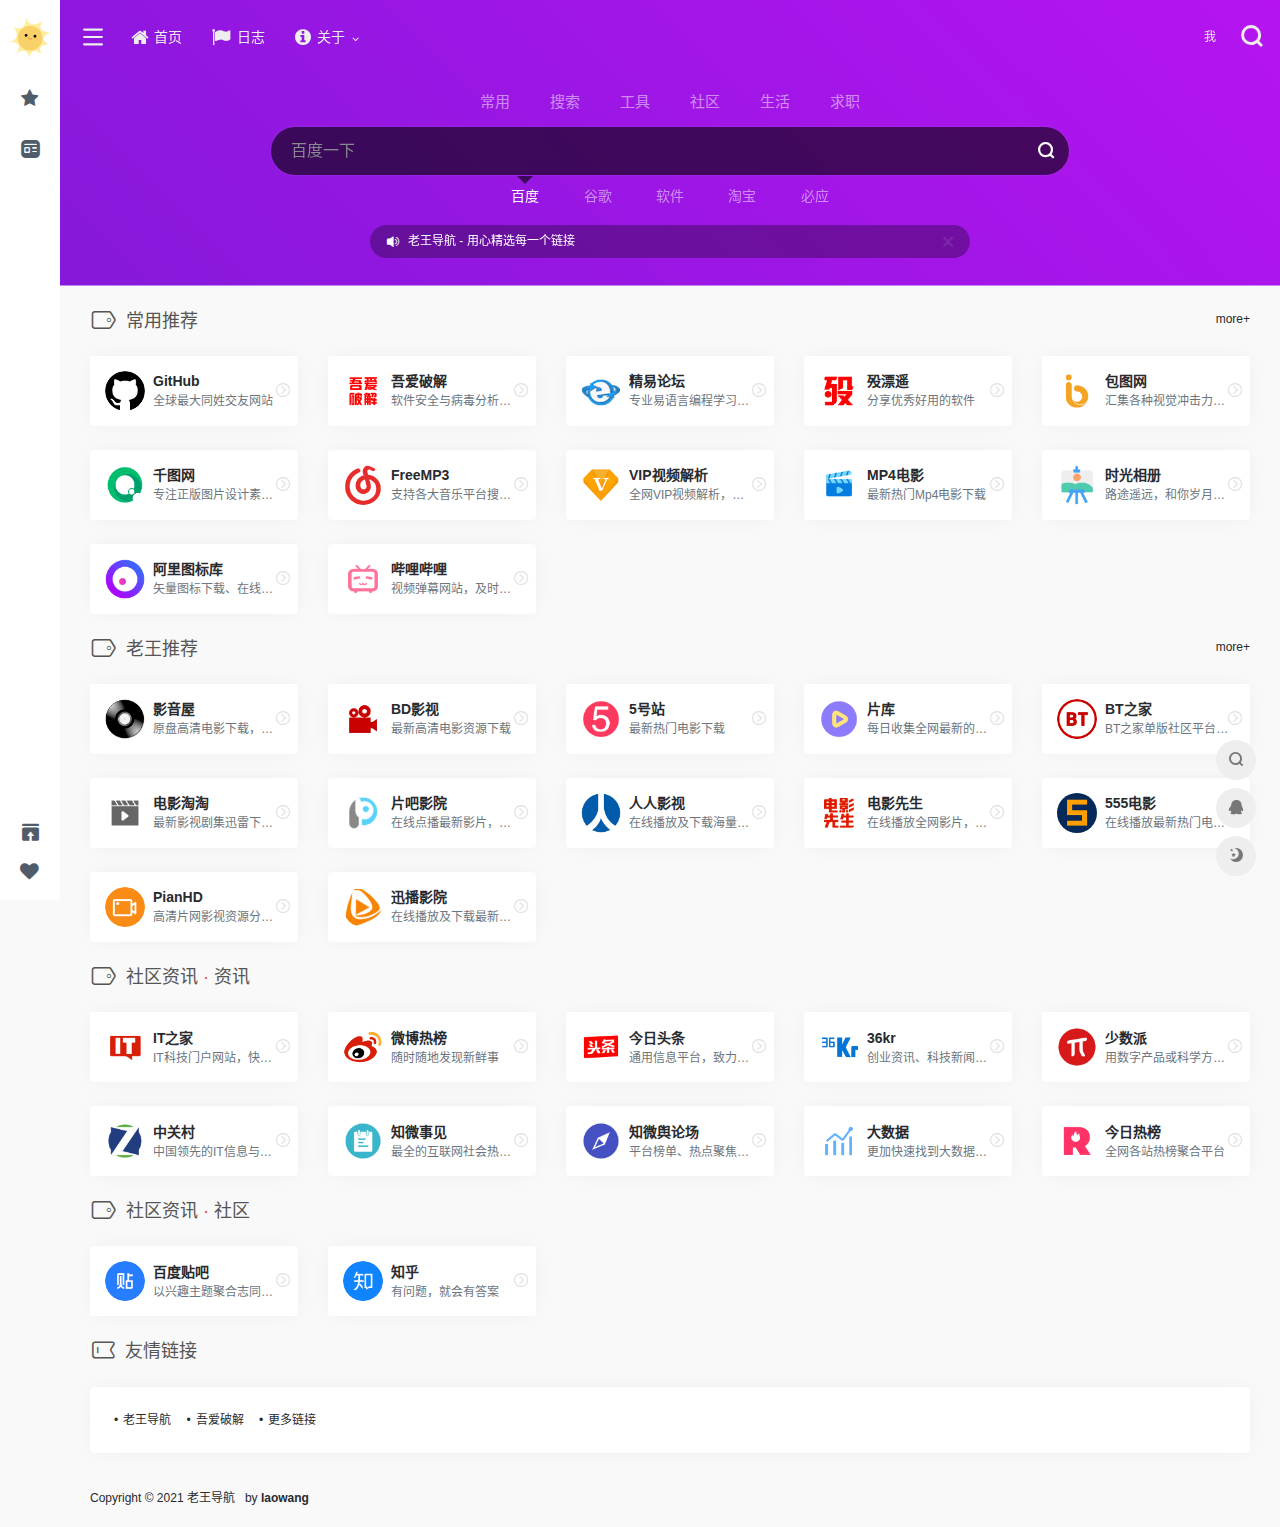
<file: index.html>
<!DOCTYPE html>
<html lang="zh-CN">

<head>
    <meta charset="UTF-8">
    <meta http-equiv="X-UA-Compatible" content="IE=edge, chrome=1">
    <meta name="viewport"
        content="width=device-width, initial-scale=1.0, minimum-scale=1.0, maximum-scale=1.0, user-scalable=no">
    <title>老王导航-有范的导航网站</title>
    <meta name="theme-color" content="#f9f9f9">
    <meta name="keywords"
        content="UI设计,UI设计素材,设计导航,网址导航,设计资源,创意导航,创意网站导航,设计师网址大全,设计素材大全,设计师导航,UI设计资源,优秀UI设计欣赏,设计师导航,设计师网址大全,设计师网址导航,程序员网址导航,交互设计师网址导航">
    <meta name="description" content="老王导航 - 收集国内外优秀设计网站、UI设计资源网站、灵感创意网站、素材资源网站，定时更新分享优质产品设计书签。">
    <meta name="baidu-site-verification" content="code-ERzo5lqNbW" />
    <meta name="sogou_site_verification" content="c5kms0qkyL"/>
    <meta name="360-site-verification" content="fcc13eac55051e381be8a06453359bc1" />
    <meta property="og:type" content="website">
    <meta property="og:url" content="https://tao2.wang">
    <meta property="og:title" content="老王导航-有范的导航网站">
    <meta property="og:description" content="老王导航 - 收集国内外优秀设计网站、UI设计资源网站、灵感创意网站、素材资源网站，定时更新分享优质产品设计书签。">
    <meta property="og:image" content="https://nav.iowen.cn/wp-content/themes/onenav/screenshot.jpg">
    <meta property="og:site_name" content="老王导航">
    <link rel="icon" href="./ico.ico">
    <link rel='stylesheet' id='wp-block-library-css' href='wp-includes/css/dist/block-library/style.min-5.6.2.css'
        type='text/css' media='all'>
    <link rel="stylesheet" href="font-awesome/css/font-awesome.min.css">
    <link rel='stylesheet' id='iconfont-css' href='wp-content/themes/onenav/css/iconfont-3.03029.1.css' type='text/css'
        media='all'>
    <link rel='stylesheet' id='iconfontd-css' href='t/font_1620678_7g0p3h6gbl-3.03029..css' type='text/css' media='all'>
    <link rel='stylesheet' id='bootstrap-css' href='wp-content/themes/onenav/css/bootstrap.min-3.03029.1.css'
        type='text/css' media='all'>
    <link rel='stylesheet' id='lightbox-css' href='wp-content/themes/onenav/css/jquery.fancybox.min-3.03029.1.css'
        type='text/css' media='all'>
    <link rel='stylesheet' id='style-css' href='wp-content/themes/onenav/css/style-3.03029.1.css' type='text/css'
        media='all'>
    <script type='text/javascript' src='wp-content/themes/onenav/js/jquery.min-3.03029.1.js' id='jquery-js'></script>
    <style>
        #footer-tools [data-v-db6ccf64][data-v-41ba7e2c] {
            top: unset !important;
            bottom: 0 !important;
            right: 44px !important
        }

        .io.icon-fw,
        .iconfont.icon-fw {
            width: 1.15em;
        }

        .io.icon-lg,
        .iconfont.icon-lg {
            font-size: 1.5em;
            line-height: .75em;
            vertical-align: -.125em;
        }

        .screenshot-carousel .img_wrapper a {
            display: contents
        }

        .fancybox-slide--iframe .fancybox-content {
            max-width: 1280px;
            margin: 0
        }

        .fancybox-slide--iframe.fancybox-slide {
            padding: 44px 0
        }

        .navbar-nav .menu-item-286 a {
            background: #ff8116;
            border-radius: 50px !important;
            padding: 5px 10px !important;
            margin: 5px 0 !important;
            color: #fff !important;
        }

        .navbar-nav .menu-item-286 a i {
            position: absolute;
            top: 0;
            right: -10px;
            color: #f13522;
        }

        .io-black-mode .navbar-nav .menu-item-286 a {
            background: #ce9412;
        }

        .io-black-mode .navbar-nav .menu-item-286 a i {
            color: #fff;
        }
    </style>
    <!-- 百度统计 -->
    <script>
        var _hmt = _hmt || [];
        (function () {
            var hm = document.createElement("script");
            hm.src = "https://hm.baidu.com/hm.js?fecd06767f2d583e553b43a959a1c910";
            var s = document.getElementsByTagName("script")[0];
            s.parentNode.insertBefore(hm, s);
        })();
    </script>
    <!-- end 百度统计 -->
</head>

<body class="io-grey-mode">
    <div id="loading">
        <style>
            .loader {
                width: 250px;
                height: 50px;
                line-height: 50px;
                text-align: center;
                position: absolute;
                top: 50%;
                left: 50%;
                transform: translate(-50%, -50%);
                font-family: helvetica, arial, sans-serif;
                text-transform: uppercase;
                font-weight: 900;
                color: #f1404b;
                letter-spacing: 0.2em
            }

            .loader::before,
            .loader::after {
                content: "";
                display: block;
                width: 15px;
                height: 15px;
                background: #f1404b;
                position: absolute;
                animation: load .7s infinite alternate ease-in-out
            }

            .loader::before {
                top: 0
            }

            .loader::after {
                bottom: 0
            }

            @keyframes load {
                0% {
                    left: 0;
                    height: 30px;
                    width: 15px
                }

                50% {
                    height: 8px;
                    width: 40px
                }

                100% {
                    left: 235px;
                    height: 30px;
                    width: 15px
                }
            }
        </style>
        <div class="loader">一个有范的导航</div>
    </div>
    <div class="page-container">


        <div id="sidebar" class="sticky sidebar-nav fade mini-sidebar" style="width: 60px;">
            <div class="modal-dialog h-100  sidebar-nav-inner">
                <div class="sidebar-logo border-bottom border-color">
                    <!-- logo -->
                    <div class="logo overflow-hidden">
                        <a href="" class="logo-expanded">
                            <img src="wp-content/uploads/2020/01/ywdh-logo-1.png" height="40" class="logo-light"
                                alt="老王导航">
                            <img src="wp-content/uploads/2020/01/ywdh-logo.png" height="40" class="logo-dark d-none"
                                alt="老王导航">
                        </a>
                        <a href="" class="logo-collapsed">
                            <img src="wp-content/uploads/2020/01/ywdh-logo-bark-ico.png" height="40" class="logo-light"
                                alt="老王导航">
                            <img src="wp-content/uploads/2020/01/ywdh-logo-ico.png" height="40" class="logo-dark d-none"
                                alt="老王导航">
                        </a>
                    </div>
                    <!-- logo end -->
                </div>
                <div class="sidebar-menu flex-fill">
                    <div class="sidebar-scroll">
                        <div class="sidebar-menu-inner">
                            <ul>
                                <li class="sidebar-item top-menu">
                                    <a href="javascript:;" class="smooth change-href">
                                        <i class="iconfont icon-category icon-fw icon-lg mr-2"></i>
                                        <span>老王导航</span>
                                        <i class="iconfont icon-arrow-r-m sidebar-more text-sm"></i>
                                    </a>
                                    <ul>
                                        <li id="menu-item-281"
                                            class="menu-item menu-item-type-post_type menu-item-object-page menu-item-281">
                                            <a href="https://tao2.wang">
                                                <i class="fa fa-home fa-lg mr-2"></i>
                                                <span>首页</span></a>
                                        </li>
                                        <li id="menu-item-786"
                                            class="menu-item menu-item-type-custom menu-item-object-custom menu-item-786">
                                            <a target="_blank" rel="noopener" href="javascript:;">
                                                <i class="fa fa-flag fa-lg mr-2"></i>
                                                <span>日志</span></a>
                                        </li>
                                        <li id="menu-item-284"
                                            class="menu-item menu-item-type-post_type menu-item-object-page menu-item-has-children menu-item-284">
                                            <a href="#">
                                                <i class="fa fa-info-circle fa-lg mr-2"></i>
                                                <span>关于</span></a>
                                            <ul class="sub-menu">
                                                <li id="menu-item-264"
                                                    class="menu-item menu-item-type-post_type menu-item-object-page menu-item-264">
                                                    <a href="" target="_blank">老王</a>
                                                </li>
                                                <li id="menu-item-285"
                                                    class="menu-item menu-item-type-custom menu-item-object-custom menu-item-285">
                                                    <a href="#">关于导航</a>
                                                </li>
                                            </ul>
                                        </li>

                                    </ul>
                                </li>
                                <li class="sidebar-item">
                                    <a href="#term-2" class="smooth">
                                        <i class="fa fa-star fa-lg icon-fw icon-lg mr-2"></i>
                                        <span>常用推荐</span>
                                    </a>
                                </li>
                                <li class="sidebar-item">
                                    <!--<a href="javascript:;">-->
                                                                                <a href="javascript:;" class="smooth change-href" data-change="#term-2">
                                        <i class="io io-zixun icon-fw icon-lg mr-2"></i>
                                        <span>社区咨询</span>
                                        <i class="iconfont icon-arrow-r-m sidebar-more text-sm"></i>
                                    </a>
                                    <ul>
                                                                                        <li>
                                            <a href="#term-42" class="smooth"><span>资讯</span></a>
                                        </li>
                                                                                        <li>
                                            <a href="#term-45" class="smooth"><span>社区</span></a>
                                        </li>

                                                                                    </ul>
                                </li>
                                                                
                        </div>
                    </div>
                </div>
                <div class="border-top py-2 border-color">
                    <div class="flex-bottom">
                        <ul>
                            <li id="menu-item-237"
                                class="menu-item menu-item-type-post_type menu-item-object-page menu-item-237 sidebar-item">
                                <a href="https://mail.qq.com/cgi-bin/qm_share?t=qm_mailme&email=271873770@qq.com" target="_blank">
                                    <i class="io io-tijiao icon-fw icon-lg mr-2"></i>
                                    <span>网站提交</span></a>
                            </li>

                            <li id="menu-item-213"
                                class="menu-item menu-item-type-custom menu-item-object-custom menu-item-213 sidebar-item">
                                <a target="_blank" rel="noopener" href="index1.html">
                                    <i class="fa fa-heart icon-fw icon-lg mr-2"></i>
                                    <span>关于导航</span></a>
                            </li>

                        </ul>
                    </div>
                </div>
            </div>
        </div>
        <div class="main-content flex-fill">
            <div class="big-header-banner">
                <div id="header" class="page-header sticky">
                    <div class="navbar navbar-expand-md">
                        <div class="container-fluid p-0">

                            <a href="" class="navbar-brand d-md-none" title="老王导航">
                                <img src="wp-content/uploads/2020/01/ywdh-logo-bark-ico.png" class="logo-light"
                                    alt="老王导航">
                                <img src="wp-content/uploads/2020/01/ywdh-logo-ico.png" class="logo-dark d-none"
                                    alt="老王导航">
                            </a>

                            <div class="collapse navbar-collapse order-2 order-md-1">
                                <div class="header-mini-btn">
                                    <label>
                                        <input id="mini-button" type="checkbox">
                                        <svg viewbox="0 0 100 100" xmlns="http://www.w3.org/2000/svg">
                                            <path class="line--1" d="M0 40h62c18 0 18-20-17 5L31 55"></path>
                                            <path class="line--2" d="M0 50h80"></path>
                                            <path class="line--3" d="M0 60h62c18 0 18 20-17-5L31 45"></path>
                                        </svg>
                                    </label>

                                </div>

                                <ul class="navbar-nav site-menu" style="margin-right: 16px;">
                                    <li id="menu-item-281"
                                        class="menu-item menu-item-type-post_type menu-item-object-page menu-item-281">
                                        <a href="https://tao2.wang">
                                            <i class="fa fa-home fa-lg mr-2"></i>
                                            <span>首页</span></a>
                                    </li>
                                    <li id="menu-item-786"
                                        class="menu-item menu-item-type-custom menu-item-object-custom menu-item-786"><a
                                            target="_blank" rel="noopener" href="javascript:;">
                                            <i class="fa fa-flag fa-lg mr-2"></i>
                                            <span>日志</span></a></li>
                                    <li id="menu-item-284"
                                        class="menu-item menu-item-type-post_type menu-item-object-page menu-item-has-children menu-item-284">
                                        <a href="about.html">
                                            <i class="fa fa-info-circle fa-lg mr-2"></i>
                                            <span>关于</span></a>
                                        <ul class="sub-menu">
                                            <li id="menu-item-264"
                                                class="menu-item menu-item-type-post_type menu-item-object-page menu-item-264">
                                                <a href="">老王</a>
                                            </li>
                                            <li id="menu-item-285"
                                                class="menu-item menu-item-type-custom menu-item-object-custom menu-item-285">
                                                <a href="#">关于导航</a>
                                            </li>
                                        </ul>
                                    </li>

                                </ul>
                                <div class="rounded-circle weather">
                                    <div id="he-plugin-simple" style="display: contents;"></div>
                                    <script>WIDGET = {
                                            CONFIG: {
                                                "modules": "12034",
                                                "background": 5,
                                                "tmpColor": "E4C600",
                                                "tmpSize": 14,
                                                "cityColor": "E4C600",
                                                "citySize": 14,
                                                "aqiColor": "#E4C600",
                                                "aqiSize": 14,
                                                "weatherIconSize": 24,
                                                "alertIconSize": 18,
                                                "padding": "10px 10px 10px 10px",
                                                "shadow": "1",
                                                "language": "auto",
                                                "borderRadius": 5,
                                                "fixed": "false",
                                                "vertical": "middle",
                                                "horizontal": "left",
                                                "key": "e05c4ce44b7e43c6a9303e68cc42a48c"
                                            }
                                        }
                                    </script>
                                    <script src="https://widget.qweather.net/simple/static/js/he-simple-common.js?v=2.0"></script>
                                </div>
                            </div>

                            <ul class="nav navbar-menu text-xs order-1 order-md-2">
                                <!-- 一言 -->
                                <li class="nav-item mr-3 mr-lg-0 d-none d-lg-block">
                                    <script>
                                        fetch('https://v1.hitokoto.cn')
                                          .then(response => response.json())
                                          .then(data => {
                                            const hitokoto = document.getElementById('hitokoto_text')
                                            hitokoto.href = 'https://hitokoto.cn/?uuid=' + data.uuid
                                            hitokoto.innerText = data.hitokoto
                                          })
                                          .catch(console.error)
                                    </script>                           
                                    <div id="hitokoto"><a href="#" target="_blank" id="hitokoto_text">我</a></div>
                                </li>
                                <!-- 一言 end -->
                                <li class="nav-search ml-3 ml-md-4">
                                    <a href="javascript:" data-toggle="modal" data-target="#search-modal"><i
                                            class="iconfont icon-search icon-2x"></i></a>
                                </li>
                                <li class="nav-item d-md-none mobile-menu ml-3 ml-md-4">
                                    <a href="javascript:" id="sidebar-switch" data-toggle="modal"
                                        data-target="#sidebar"><i class="iconfont icon-classification icon-2x"></i></a>
                                </li>
                            </ul>
                        </div>
                    </div>
                </div>
                <div class="placeholder" style="height:74px"></div>
            </div>
            <div class="header-big  post-top css-color mb-4"
                style="background-image: linear-gradient(45deg, #8618db 0%, #d711ff 50%, #460fdd 100%);">
                <div class="s-search">
                    <div id="search" class="s-search mx-auto">
                        <div id="search-list-menu" class="hide-type-list">
                            <div class="s-type text-center">
                                <div class="s-type-list big">
                                    <div class="anchor" style="position: absolute; left: 50%; opacity: 0;"></div>
                                    <label for="type-baidu" class="" data-id="group-a"><span>常用</span></label><label
                                        for="type-baidu1" data-id="group-b"><span>搜索</span></label><label for="type-br"
                                        data-id="group-c"><span>工具</span></label><label for="type-zhihu"
                                        data-id="group-d"><span>社区</span></label><label for="type-taobao1"
                                        data-id="group-e"><span>生活</span></label><label for="type-zhaopin"
                                        data-id="group-f"><span>求职</span></label>
                                </div>
                            </div>
                        </div>
                        <form action="https://nav.iowen.cn?s=" method="get" target="_blank" class="super-search-fm">
                            <input type="text" id="search-text" class="form-control smart-tips search-key" zhannei=""
                                placeholder="输入关键字搜索" style="outline:0" autocomplete="off">
                            <button type="submit"><i class="iconfont icon-search"></i></button>
                        </form>
                        <div id="search-list" class="hide-type-list">
                            <div class="search-group group-a ">
                                <ul class="search-type">
                                    <li><input checked="checked" hidden="" type="radio" name="type" id="type-baidu"
                                            value="https://www.baidu.com/s?wd=" data-placeholder="百度一下"><label
                                            for="type-baidu"><span class="text-muted">百度</span></label></li>
                                    <li><input hidden="" type="radio" name="type" id="type-google"
                                            value="https://www.google.com/search?q=" data-placeholder="谷歌两下"><label
                                            for="type-google"><span class="text-muted">谷歌</span></label></li>
                                    <li><input hidden="" type="radio" name="type" id="type-zhannei"
                                            value="https://www.iplaysoft.com/?s="
                                            data-placeholder="软件搜索"><label for="type-zhannei"><span
                                                class="text-muted">软件</span></label></li>
                                    <li><input hidden="" type="radio" name="type" id="type-taobao"
                                            value="https://s.taobao.com/search?q=" data-placeholder="淘宝"><label
                                            for="type-taobao"><span class="text-muted">淘宝</span></label></li>
                                    <li><input hidden="" type="radio" name="type" id="type-bing"
                                            value="https://cn.bing.com/search?q=" data-placeholder="微软Bing搜索"><label
                                            for="type-bing"><span class="text-muted">必应</span></label></li>
                                </ul>
                            </div>
                            <div class="search-group group-b ">
                                <ul class="search-type">
                                    <li><input hidden="" type="radio" name="type" id="type-baidu1"
                                            value="https://www.baidu.com/s?wd=" data-placeholder="百度一下"><label
                                            for="type-baidu1"><span class="text-muted">百度</span></label></li>
                                    <li><input hidden="" type="radio" name="type" id="type-google1"
                                            value="https://www.google.com/search?q=" data-placeholder="谷歌两下"><label
                                            for="type-google1"><span class="text-muted">谷歌</span></label></li>
                                    <li><input hidden="" type="radio" name="type" id="type-360"
                                            value="https://www.so.com/s?q=" data-placeholder="360好搜"><label
                                            for="type-360"><span class="text-muted">360</span></label></li>
                                    <li><input hidden="" type="radio" name="type" id="type-sogo"
                                            value="https://www.sogou.com/web?query=" data-placeholder="搜狗搜索"><label
                                            for="type-sogo"><span class="text-muted">搜狗</span></label></li>
                                    <li><input hidden="" type="radio" name="type" id="type-bing1"
                                            value="https://cn.bing.com/search?q=" data-placeholder="微软Bing搜索"><label
                                            for="type-bing1"><span class="text-muted">必应</span></label></li>
                                    <li><input hidden="" type="radio" name="type" id="type-sm"
                                            value="https://yz.m.sm.cn/s?q=" data-placeholder="UC移动端搜索"><label
                                            for="type-sm"><span class="text-muted">神马</span></label></li>
                                </ul>
                            </div>
                            <div class="search-group group-c ">
                                <ul class="search-type">
                                    <li><input hidden="" type="radio" name="type" id="type-br"
                                            value="https://rank.chinaz.com/all/"
                                            data-placeholder="请输入网址(不带https://)"><label for="type-br"><span
                                                class="text-muted">权重查询</span></label></li>
                                    <li><input hidden="" type="radio" name="type" id="type-links"
                                            value="https://link.chinaz.com/" data-placeholder="请输入网址(不带https://)"><label
                                            for="type-links"><span class="text-muted">友链检测</span></label></li>
                                    <li><input hidden="" type="radio" name="type" id="type-icp"
                                            value="https://icp.aizhan.com/" data-placeholder="请输入网址(不带https://)"><label
                                            for="type-icp"><span class="text-muted">备案查询</span></label></li>
                                    <li><input hidden="" type="radio" name="type" id="type-ping"
                                            value="https://ping.chinaz.com/" data-placeholder="请输入网址(不带https://)"><label
                                            for="type-ping"><span class="text-muted">PING检测</span></label></li>
                                    <li><input hidden="" type="radio" name="type" id="type-404"
                                            value="https://tool.chinaz.com/Links/?DAddress="
                                            data-placeholder="请输入网址(不带https://)"><label for="type-404"><span
                                                class="text-muted">死链检测</span></label></li>
                                    <li><input hidden="" type="radio" name="type" id="type-ciku"
                                            value="https://www.ciku5.com/s?wd=" data-placeholder="请输入关键词"><label
                                            for="type-ciku"><span class="text-muted">关键词挖掘</span></label></li>
                                </ul>
                            </div>
                            <div class="search-group group-d ">
                                <ul class="search-type">
                                    <li><input hidden="" type="radio" name="type" id="type-zhihu"
                                            value="https://www.zhihu.com/search?type=content&q="
                                            data-placeholder="知乎"><label for="type-zhihu"><span
                                                class="text-muted">知乎</span></label></li>
                                    <li><input hidden="" type="radio" name="type" id="type-wechat"
                                            value="https://weixin.sogou.com/weixin?type=2&query="
                                            data-placeholder="微信"><label for="type-wechat"><span
                                                class="text-muted">微信</span></label></li>
                                    <li><input hidden="" type="radio" name="type" id="type-weibo"
                                            value="https://s.weibo.com/weibo/" data-placeholder="微博"><label
                                            for="type-weibo"><span class="text-muted">微博</span></label></li>
                                    <li><input hidden="" type="radio" name="type" id="type-douban"
                                            value="https://www.douban.com/search?q=" data-placeholder="豆瓣"><label
                                            for="type-douban"><span class="text-muted">豆瓣</span></label></li>
                                    <li><input hidden="" type="radio" name="type" id="type-why"
                                            value="https://ask.seowhy.com/search/?q=" data-placeholder="SEO问答社区"><label
                                            for="type-why"><span class="text-muted">搜外问答</span></label></li>
                                </ul>
                            </div>
                            <div class="search-group group-e ">
                                <ul class="search-type">
                                    <li><input hidden="" type="radio" name="type" id="type-taobao1"
                                            value="https://s.taobao.com/search?q=" data-placeholder="淘宝"><label
                                            for="type-taobao1"><span class="text-muted">淘宝</span></label></li>
                                    <li><input hidden="" type="radio" name="type" id="type-jd"
                                            value="https://search.jd.com/Search?keyword=" data-placeholder="京东"><label
                                            for="type-jd"><span class="text-muted">京东</span></label></li>
                                    <li><input hidden="" type="radio" name="type" id="type-xiachufang"
                                            value="https://www.xiachufang.com/search/?keyword="
                                            data-placeholder="下厨房"><label for="type-xiachufang"><span
                                                class="text-muted">下厨房</span></label></li>
                                    <li><input hidden="" type="radio" name="type" id="type-xiangha"
                                            value="https://www.xiangha.com/so/?q=caipu&s="
                                            data-placeholder="香哈菜谱"><label for="type-xiangha"><span
                                                class="text-muted">香哈菜谱</span></label></li>
                                    <li><input hidden="" type="radio" name="type" id="type-12306"
                                            value="https://www.12306.cn/?" data-placeholder="12306"><label
                                            for="type-12306"><span class="text-muted">12306</span></label></li>
                                    <li><input hidden="" type="radio" name="type" id="type-kd100"
                                            value="https://www.kuaidi100.com/?" data-placeholder="快递100"><label
                                            for="type-kd100"><span class="text-muted">快递100</span></label></li>
                                    <li><input hidden="" type="radio" name="type" id="type-qunar"
                                            value="https://www.qunar.com/?" data-placeholder="去哪儿"><label
                                            for="type-qunar"><span class="text-muted">去哪儿</span></label></li>
                                </ul>
                            </div>
                            <div class="search-group group-f ">
                                <ul class="search-type">
                                    <li><input hidden="" type="radio" name="type" id="type-zhaopin"
                                            value="https://sou.zhaopin.com/jobs/searchresult.ashx?kw="
                                            data-placeholder="智联招聘"><label for="type-zhaopin"><span
                                                class="text-muted">智联招聘</span></label></li>
                                    <li><input hidden="" type="radio" name="type" id="type-51job"
                                            value="https://search.51job.com/?" data-placeholder="前程无忧"><label
                                            for="type-51job"><span class="text-muted">前程无忧</span></label></li>
                                    <li><input hidden="" type="radio" name="type" id="type-lagou"
                                            value="https://www.lagou.com/jobs/list_" data-placeholder="拉钩网"><label
                                            for="type-lagou"><span class="text-muted">拉钩网</span></label></li>
                                    <li><input hidden="" type="radio" name="type" id="type-liepin"
                                            value="https://www.liepin.com/zhaopin/?key=" data-placeholder="猎聘网"><label
                                            for="type-liepin"><span class="text-muted">猎聘网</span></label></li>
                                </ul>
                            </div>
                        </div>
                        <div class="card search-smart-tips" style="display: none">
                            <ul></ul>
                        </div>
                    </div>
                </div>
                <div class="bulletin-big mx-3 mx-md-0">
                    <div id="bulletin_box" class="card my-2">
                        <div class="card-body py-1 px-2 px-md-3 d-flex flex-fill text-xs text-muted">
                            <div><i class="iconfont icon-bulletin" style="line-height:25px"></i></div>
                            <div class="bulletin mx-1 mx-md-2 carousel-vertical">
                                <div class="carousel slide" data-ride="carousel" data-interval="3000">
                                    <div class="carousel-inner" role="listbox">
                                        <div class="carousel-item active"><a class="overflowClip_1"
                                                href="#">老王导航 - 用心精选每一个链接</a></div>
                                        <div class="carousel-item "><a class="overflowClip_1"
                                                href="#">老王导航 - 有范的导航网站</a></div>
                                    </div>
                                </div>
                            </div>
                            <div class="flex-fill"></div>
                            <a title="关闭" href="javascript:;" rel="external nofollow" class="bulletin-close"
                                onclick="$('#bulletin_box').slideUp('slow');"><i class="iconfont icon-close"
                                    style="line-height:25px"></i></a>
                        </div>
                    </div>
                </div>
            </div>
            <div id="content" class="content-site customize-site">





















































                
                <div class="d-flex flex-fill ">
                    <h4 class="text-gray text-lg mb-4">
                        <i class="site-tag iconfont icon-tag icon-lg mr-1" id="term-2"></i>
                        常用推荐
                    </h4>
                    <div class="flex-fill"></div>
                    <a class='btn-move text-xs' href='#'>more+</a>
                </div>
                <div class="row ">
                
                    <div class="url-card col-6  col-sm-6 col-md-4 col-xl-5a col-xxl-6a   ">
                
                        <div class="url-body default">
                            <a href="https://github.com/" target="_blank" data-id="689" data-url="https://github.com/"
                                class="card no-c  mb-4 site-689" data-toggle="tooltip" data-placement="bottom" title="全球最大同姓交友网站">
                                <div class="card-body">
                                    <div class="url-content d-flex align-items-center">
                                        <div class="url-img rounded-circle mr-2 d-flex align-items-center justify-content-center">
                                            <img class="lazy" src="ico/github.png" data-src="ico/github.png"
                                                onerror="javascript:this.src='ico/github.png'" alt="GitHub">
                                        </div>
                                        <div class="url-info flex-fill">
                                            <div class="text-sm overflowClip_1">
                                                <strong>GitHub</strong>
                                            </div>
                                            <p class="overflowClip_1 m-0 text-muted text-xs">全球最大同姓交友网站</p>
                                        </div>
                                    </div>
                                </div>
                            </a>
                            <a href="https://github.com/" class="togo text-center text-muted is-views" data-id="689"
                                data-toggle="tooltip" data-placement="right" title="直达" rel="nofollow"><i
                                    class="iconfont icon-goto"></i></a>
                        </div>
                    </div>
                    <div class="url-card col-6  col-sm-6 col-md-4 col-xl-5a col-xxl-6a   ">
                
                        <div class="url-body default">
                            <a href="https://www.52pojie.cn/" target="_blank" data-id="732" data-url="https://www.52pojie.cn/"
                                class="card no-c  mb-4 site-732" data-toggle="tooltip" data-placement="bottom"
                                title="软件安全与病毒分析前沿，丰富的技术版块">
                                <div class="card-body">
                                    <div class="url-content d-flex align-items-center">
                                        <div class="url-img rounded-circle mr-2 d-flex align-items-center justify-content-center">
                                            <img class="lazy" src="ico/52.png" data-src="ico/52.png"
                                                onerror="javascript:this.src='ico/52.png'" alt="吾爱破解">
                                        </div>
                                        <div class="url-info flex-fill">
                                            <div class="text-sm overflowClip_1">
                                                <strong>吾爱破解</strong>
                                            </div>
                                            <p class="overflowClip_1 m-0 text-muted text-xs">软件安全与病毒分析前沿，丰富的技术版块</p>
                                        </div>
                                    </div>
                                </div>
                            </a>
                            <a href="https://www.52pojie.cn/" class="togo text-center text-muted is-views" data-id="732"
                                data-toggle="tooltip" data-placement="right" title="直达" rel="nofollow"><i
                                    class="iconfont icon-goto"></i></a>
                        </div>
                    </div>
                    <div class="url-card col-6  col-sm-6 col-md-4 col-xl-5a col-xxl-6a   ">
                
                        <div class="url-body default">
                            <a href="https://bbs.125.la/" target="_blank" data-id="693" data-url="https://bbs.125.la/"
                                class="card no-c  mb-4 site-693" data-toggle="tooltip" data-placement="bottom" title="专业易语言编程学习交流论坛">
                                <div class="card-body">
                                    <div class="url-content d-flex align-items-center">
                                        <div class="url-img rounded-circle mr-2 d-flex align-items-center justify-content-center">
                                            <img class="lazy" src="ico/jingyi.png" data-src="ico/jingyi.png"
                                                onerror="javascript:this.src='ico/jingyi.png'" alt="精易论坛">
                                        </div>
                                        <div class="url-info flex-fill">
                                            <div class="text-sm overflowClip_1">
                                                <strong>精易论坛</strong>
                                            </div>
                                            <p class="overflowClip_1 m-0 text-muted text-xs">专业易语言编程学习交流论坛</p>
                                        </div>
                                    </div>
                                </div>
                            </a>
                            <a href="https://bbs.125.la/" class="togo text-center text-muted is-views" data-id="693"
                                data-toggle="tooltip" data-placement="right" title="直达" rel="nofollow"><i
                                    class="iconfont icon-goto"></i></a>
                        </div>
                    </div>
                    <div class="url-card col-6  col-sm-6 col-md-4 col-xl-5a col-xxl-6a   ">
                
                        <div class="url-body default">
                            <a href="https://www.mpyit.com/" target="_blank" data-id="684" data-url="https://www.mpyit.com/"
                                class="card no-c  mb-4 site-684" data-toggle="tooltip" data-placement="bottom" title="分享优秀好用的软件">
                                <div class="card-body">
                                    <div class="url-content d-flex align-items-center">
                                        <div class="url-img rounded-circle mr-2 d-flex align-items-center justify-content-center">
                                            <img class="lazy" src="ico/mpy.png" data-src="ico/mpy.png"
                                                onerror="javascript:this.src='ico/mpy.png'" alt="殁漂遥">
                                        </div>
                                        <div class="url-info flex-fill">
                                            <div class="text-sm overflowClip_1">
                                                <strong>殁漂遥</strong>
                                            </div>
                                            <p class="overflowClip_1 m-0 text-muted text-xs">
                                                分享优秀好用的软件</p>
                                        </div>
                                    </div>
                                </div>
                            </a>
                            <a href="https://www.mpyit.com/" class="togo text-center text-muted is-views" data-id="684"
                                data-toggle="tooltip" data-placement="right" title="直达" rel="nofollow"><i
                                    class="iconfont icon-goto"></i></a>
                        </div>
                    </div>
                    <div class="url-card col-6  col-sm-6 col-md-4 col-xl-5a col-xxl-6a   ">
                
                        <div class="url-body default">
                            <a href="https://ibaotu.com/" target="_blank" data-id="442" data-url="https://ibaotu.com/"
                                class="card no-c  mb-4 site-442" data-toggle="tooltip" data-placement="bottom"
                                title="汇集各种视觉冲击力强的原创广告图片设计">
                                <div class="card-body">
                                    <div class="url-content d-flex align-items-center">
                                        <div class="url-img rounded-circle mr-2 d-flex align-items-center justify-content-center">
                                            <img class="lazy" src="ico/baotu.png" data-src="ico/baotu.png"
                                                onerror="javascript:this.src='ico/baotu.png'" alt="包图网">
                                        </div>
                                        <div class="url-info flex-fill">
                                            <div class="text-sm overflowClip_1">
                                                <strong>包图网</strong>
                                            </div>
                                            <p class="overflowClip_1 m-0 text-muted text-xs">
                                                汇集各种视觉冲击力强的原创广告图片设计</p>
                                        </div>
                                    </div>
                                </div>
                            </a>
                            <a href="https://ibaotu.com/" class="togo text-center text-muted is-views" data-id="442"
                                data-toggle="tooltip" data-placement="right" title="直达" rel="nofollow"><i
                                    class="iconfont icon-goto"></i></a>
                        </div>
                    </div>
                    <div class="url-card col-6  col-sm-6 col-md-4 col-xl-5a col-xxl-6a   ">
                
                        <div class="url-body default">
                            <a href="https://www.58pic.com/" target="_blank" data-id="424" data-url="https://www.58pic.com/"
                                class="card no-c  mb-4 site-424" data-toggle="tooltip" data-placement="bottom"
                                title="专注正版图片设计素材，拥有800多万张素材">
                                <div class="card-body">
                                    <div class="url-content d-flex align-items-center">
                                        <div class="url-img rounded-circle mr-2 d-flex align-items-center justify-content-center">
                                            <img class="lazy" src="ico/qiantu.png" data-src="ico/qiantu.png"
                                                onerror="javascript:this.src='ico/qiantu.png'" alt="千图网">
                                        </div>
                                        <div class="url-info flex-fill">
                                            <div class="text-sm overflowClip_1">
                                                <strong>千图网</strong>
                                            </div>
                                            <p class="overflowClip_1 m-0 text-muted text-xs">专注正版图片设计素材，拥有800多万张素材</p>
                                        </div>
                                    </div>
                                </div>
                            </a>
                            <a href="https://www.58pic.com/" class="togo text-center text-muted is-views" data-id="424"
                                data-toggle="tooltip" data-placement="right" title="直达" rel="nofollow"><i
                                    class="iconfont icon-goto"></i></a>
                        </div>
                    </div>
                    <div class="url-card col-6  col-sm-6 col-md-4 col-xl-5a col-xxl-6a  ">
                
                        <div class="url-body default">
                            <a href="http://music.zmki.cn/" target="_blank" data-id="294" data-url="http://music.zmki.cn/"
                                class="card no-c  mb-4 site-294" data-toggle="tooltip" data-placement="bottom"
                                title="支持各大音乐平台搜索、在线播放及下载">
                                <div class="card-body">
                                    <div class="url-content d-flex align-items-center">
                                        <div class="url-img rounded-circle mr-2 d-flex align-items-center justify-content-center">
                                            <img class="lazy" src="ico/wangyiyun.png" data-src="ico/wangyiyun.png"
                                                onerror="javascript:this.src='ico/wangyiyun.png'" alt="FreeMP3">
                                        </div>
                                        <div class="url-info flex-fill">
                                            <div class="text-sm overflowClip_1">
                                                <strong>FreeMP3</strong>
                                            </div>
                                            <p class="overflowClip_1 m-0 text-muted text-xs">支持各大音乐平台搜索、在线播放及下载</p>
                                        </div>
                                    </div>
                                </div>
                            </a>
                            <a href="http://music.zmki.cn/" class="togo text-center text-muted is-views" data-id="424"
                                data-toggle="tooltip" data-placement="right" title="直达" rel="nofollow"><i
                                    class="iconfont icon-goto"></i></a>
                        </div>
                    </div>
                    <div class="url-card col-6  col-sm-6 col-md-4 col-xl-5a col-xxl-6a  ">
                
                        <div class="url-body default">
                            <a href="http://www.czjx8.com/" target="_blank" data-id="229" data-url="http://www.czjx8.com/"
                                class="card no-c  mb-4 site-229" data-toggle="tooltip" data-placement="bottom" data-html="true"
                                title="全网VIP视频解析，满足所有平台VIP视频需求">
                                <div class="card-body">
                                    <div class="url-content d-flex align-items-center">
                                        <div class="url-img rounded-circle mr-2 d-flex align-items-center justify-content-center">
                                            <img class="lazy" src="ico/vip.png" data-src="ico/vip.png"
                                                onerror="javascript:this.src='ico/vip.png'" alt="VIP视频解析">
                                        </div>
                                        <div class="url-info flex-fill">
                                            <div class="text-sm overflowClip_1">
                                                <strong>VIP视频解析</strong>
                                            </div>
                                            <p class="overflowClip_1 m-0 text-muted text-xs">
                                                全网VIP视频解析，满足所有平台VIP视频需求</p>
                                        </div>
                                    </div>
                                </div>
                            </a>
                            <a href="http://www.czjx8.com/" class="togo text-center text-muted is-views" data-id="424"
                                data-toggle="tooltip" data-placement="right" title="直达" rel="nofollow"><i
                                    class="iconfont icon-goto"></i></a>
                        </div>
                    </div>
                    <div class="url-card col-6  col-sm-6 col-md-4 col-xl-5a col-xxl-6a   ">
                
                        <div class="url-body default">
                            <a href="https://www.domp4.com/" target="_blank" data-id="15" data-url="https://www.domp4.com/"
                                class="card no-c  mb-4 site-15" data-toggle="tooltip" data-placement="bottom" title="最新热门Mp4电影下载">
                                <div class="card-body">
                                    <div class="url-content d-flex align-items-center">
                                        <div class="url-img rounded-circle mr-2 d-flex align-items-center justify-content-center">
                                            <img class="lazy" src="ico/mp4.png" data-src="ico/mp4.png"
                                                onerror="javascript:this.src='ico/mp4.png'" alt="MP4电影">
                                        </div>
                                        <div class="url-info flex-fill">
                                            <div class="text-sm overflowClip_1">
                                                <strong>MP4电影</strong>
                                            </div>
                                            <p class="overflowClip_1 m-0 text-muted text-xs">最新热门Mp4电影下载</p>
                                        </div>
                                    </div>
                                </div>
                            </a>
                            <a href="https://www.domp4.com/" class="togo text-center text-muted is-views" data-id="15"
                                data-toggle="tooltip" data-placement="right" title="直达" rel="nofollow"><i
                                    class="iconfont icon-goto"></i></a>
                        </div>
                    </div>
                    <div class="url-card col-6  col-sm-6 col-md-4 col-xl-5a col-xxl-6a   ">
                
                        <div class="url-body default">
                            <a href="https://photo.zmki.cn/" target="_blank" data-id="14" data-url="https://photo.zmki.cn/"
                                class="card no-c  mb-4 site-14" data-toggle="tooltip" data-placement="bottom" title="路途遥远，和你岁月相随">
                                <div class="card-body">
                                    <div class="url-content d-flex align-items-center">
                                        <div class="url-img rounded-circle mr-2 d-flex align-items-center justify-content-center">
                                            <img class="lazy" src="ico/xiangce.png" data-src="ico/xiangce.png"
                                                onerror="javascript:this.src='ico/xiangce.png'" alt="时光相册">
                                        </div>
                                        <div class="url-info flex-fill">
                                            <div class="text-sm overflowClip_1">
                                                <strong>时光相册</strong>
                                            </div>
                                            <p class="overflowClip_1 m-0 text-muted text-xs">路途遥远，和你岁月相随</p>
                                        </div>
                                    </div>
                                </div>
                            </a>
                            <a href="https://photo.zmki.cn/" class="togo text-center text-muted is-views" data-id="14"
                                data-toggle="tooltip" data-placement="right" title="直达" rel="nofollow"><i
                                    class="iconfont icon-goto"></i></a>
                        </div>
                    </div>
                    <div class="url-card col-6  col-sm-6 col-md-4 col-xl-5a col-xxl-6a   ">
                
                        <div class="url-body default">
                            <a href="https://www.iconfont.cn/" target="_blank" data-id="13" data-url="https://www.iconfont.cn/"
                                class="card no-c  mb-4 site-13" data-toggle="tooltip" data-placement="bottom" title="矢量图标下载、在线存储、格式转换">
                                <div class="card-body">
                                    <div class="url-content d-flex align-items-center">
                                        <div class="url-img rounded-circle mr-2 d-flex align-items-center justify-content-center">
                                            <img class="lazy" src="ico/ailishiliang.png" data-src="ico/ailishiliang.png"
                                                onerror="javascript:this.src='ico/ailishiliang.png'" alt="阿里图标库">
                                        </div>
                                        <div class="url-info flex-fill">
                                            <div class="text-sm overflowClip_1">
                                                <strong>阿里图标库</strong>
                                            </div>
                                            <p class="overflowClip_1 m-0 text-muted text-xs">矢量图标下载、在线存储、格式转换</p>
                                        </div>
                                    </div>
                                </div>
                            </a>
                            <a href="https://www.iconfont.cn/" class="togo text-center text-muted is-views" data-id="13"
                                data-toggle="tooltip" data-placement="right" title="直达" rel="nofollow"><i
                                    class="iconfont icon-goto"></i></a>
                        </div>
                    </div>
                    <div class="url-card col-6  col-sm-6 col-md-4 col-xl-5a col-xxl-6a   ">
                
                        <div class="url-body default">
                            <a href="https://www.bilibili.com/" target="_blank" data-id="12" data-url="https://www.bilibili.com/"
                                class="card no-c  mb-4 site-12" data-toggle="tooltip" data-placement="bottom"
                                title="视频弹幕网站，及时的动漫新番，活跃的ACG氛围">
                                <div class="card-body">
                                    <div class="url-content d-flex align-items-center">
                                        <div class="url-img rounded-circle mr-2 d-flex align-items-center justify-content-center">
                                            <img class="lazy" src="ico/bilibili.png" data-src="ico/bilibili.png"
                                                onerror="javascript:this.src='ico/bilibili.png'" alt="哔哩哔哩">
                                        </div>
                                        <div class="url-info flex-fill">
                                            <div class="text-sm overflowClip_1">
                                                <strong>哔哩哔哩</strong>
                                            </div>
                                            <p class="overflowClip_1 m-0 text-muted text-xs">视频弹幕网站，及时的动漫新番，活跃的ACG氛围</p>
                                        </div>
                                    </div>
                                </div>
                            </a>
                            <a href="https://www.bilibili.com/" class="togo text-center text-muted is-views" data-id="12"
                                data-toggle="tooltip" data-placement="right" title="直达" rel="nofollow"><i
                                    class="iconfont icon-goto"></i></a>
                        </div>
                    </div>
                </div>
                
                <div class="d-flex flex-fill ">
                    <h4 class="text-gray text-lg mb-4">
                        <i class="site-tag iconfont icon-tag icon-lg mr-1" id="term-41"></i>
                        老王推荐
                    </h4>
                    <div class="flex-fill"></div>
                    <a class='btn-move text-xs' href=''>more+</a>
                </div>
                <div class="row ">
                
                    <div class="url-card col-6  col-sm-6 col-md-4 col-xl-5a col-xxl-6a   ">
                
                        <div class="url-body default">
                            <a href="https://www.yingyinwu.com/" target="_blank" data-id="725" data-url="https://www.yingyinwu.com/" class="card no-c  mb-4 site-725"
                                data-toggle="tooltip" data-placement="bottom"
                                title="原盘高清电影下载，影视内部交流社区">
                                <div class="card-body">
                                    <div class="url-content d-flex align-items-center">
                                        <div class="url-img rounded-circle mr-2 d-flex align-items-center justify-content-center">
                                            <img class="lazy" src="ico/yingyinwu.png"
                                                data-src="ico/yingyinwu.png"
                                                onerror="javascript:this.src='ico/yingyinwu.png'"
                                                alt="影音屋">
                                        </div>
                                        <div class="url-info flex-fill">
                                            <div class="text-sm overflowClip_1">
                                                <strong>影音屋</strong>
                                            </div>
                                            <p class="overflowClip_1 m-0 text-muted text-xs">
                                                原盘高清电影下载，影视内部交流社区
                                            </p>
                                        </div>
                                    </div>
                                </div>
                            </a>
                            <a href="https://www.yingyinwu.com/" class="togo text-center text-muted is-views"
                                data-id="725" data-toggle="tooltip" data-placement="right" title="直达" rel="nofollow"><i
                                    class="iconfont icon-goto"></i></a>
                        </div>
                    </div>
                    <div class="url-card col-6  col-sm-6 col-md-4 col-xl-5a col-xxl-6a   ">
                
                        <div class="url-body default">
                            <a href="https://www.bd2020.com/" target="_blank" data-id="660" data-url="https://www.bd2020.com/" class="card no-c  mb-4 site-660"
                                data-toggle="tooltip" data-placement="bottom" title="最新高清电影资源下载">
                                <div class="card-body">
                                    <div class="url-content d-flex align-items-center">
                                        <div class="url-img rounded-circle mr-2 d-flex align-items-center justify-content-center">
                                            <img class="lazy" src="ico/BDyingshi.png"
                                                data-src="ico/BDyingshi.png"
                                                onerror="javascript:this.src='ico/BDyingshi.png'"
                                                alt="BD影视">
                                        </div>
                                        <div class="url-info flex-fill">
                                            <div class="text-sm overflowClip_1">
                                                <strong>BD影视</strong>
                                            </div>
                                            <p class="overflowClip_1 m-0 text-muted text-xs">最新高清电影资源下载</p>
                                        </div>
                                    </div>
                                </div>
                            </a>
                            <a href="https://www.bd2020.com/" class="togo text-center text-muted is-views"
                                data-id="660" data-toggle="tooltip" data-placement="right" title="直达" rel="nofollow"><i
                                    class="iconfont icon-goto"></i></a>
                        </div>
                    </div>
                    <div class="url-card col-6  col-sm-6 col-md-4 col-xl-5a col-xxl-6a   ">
                
                        <div class="url-body default">
                            <a href="https://www.wuhaozhan.net/" target="_blank" data-id="654" data-url="https://www.wuhaozhan.net/" class="card no-c  mb-4 site-654"
                                data-toggle="tooltip" data-placement="bottom" title="最新热门电影下载">
                                <div class="card-body">
                                    <div class="url-content d-flex align-items-center">
                                        <div class="url-img rounded-circle mr-2 d-flex align-items-center justify-content-center">
                                            <img class="lazy" src="ico/5hao.png"
                                                data-src="ico/5hao.png"
                                                onerror="javascript:this.src='ico/5hao.png'"
                                                alt="5号站">
                                        </div>
                                        <div class="url-info flex-fill">
                                            <div class="text-sm overflowClip_1">
                                                <strong>5号站</strong>
                                            </div>
                                            <p class="overflowClip_1 m-0 text-muted text-xs">最新热门电影下载</p>
                                        </div>
                                    </div>
                                </div>
                            </a>
                            <a href="https://www.wuhaozhan.net/" class="togo text-center text-muted is-views"
                                data-id="654" data-toggle="tooltip" data-placement="right" title="直达" rel="nofollow"><i
                                    class="iconfont icon-goto"></i></a>
                        </div>
                    </div>
                    <div class="url-card col-6  col-sm-6 col-md-4 col-xl-5a col-xxl-6a   ">
                
                        <div class="url-body default">
                            <a href="https://www.pianku.li/" target="_blank" data-id="651" data-url="https://www.pianku.li/" class="card no-c  mb-4 site-651"
                                data-toggle="tooltip" data-placement="bottom" title="每日收集全网最新的电影、剧集、动漫高清资源">
                                <div class="card-body">
                                    <div class="url-content d-flex align-items-center">
                                        <div class="url-img rounded-circle mr-2 d-flex align-items-center justify-content-center">
                                            <img class="lazy" src="ico/pianku.png"
                                                data-src="ico/pianku.png"
                                                onerror="javascript:this.src='ico/pianku.png'"
                                                alt="片库">
                                        </div>
                                        <div class="url-info flex-fill">
                                            <div class="text-sm overflowClip_1">
                                                <strong>片库</strong>
                                            </div>
                                            <p class="overflowClip_1 m-0 text-muted text-xs">每日收集全网最新的电影、剧集、动漫高清资源</p>
                                        </div>
                                    </div>
                                </div>
                            </a>
                            <a href="https://www.pianku.li/" class="togo text-center text-muted is-views"
                                data-id="651" data-toggle="tooltip" data-placement="right" title="直达" rel="nofollow"><i
                                    class="iconfont icon-goto"></i></a>
                        </div>
                    </div>
                    <div class="url-card col-6  col-sm-6 col-md-4 col-xl-5a col-xxl-6a   ">
                
                        <div class="url-body default">
                            <a href="http://www.51btbtt.com/" target="_blank" data-id="522" data-url="http://www.51btbtt.com/" class="card no-c  mb-4 site-522"
                                data-toggle="tooltip" data-placement="bottom" title="BT之家单版社区平台，影视爱好者的聚集地的">
                                <div class="card-body">
                                    <div class="url-content d-flex align-items-center">
                                        <div class="url-img rounded-circle mr-2 d-flex align-items-center justify-content-center">
                                            <img class="lazy" src="ico/bt.png"
                                                data-src="ico/bt.png"
                                                onerror="javascript:this.src='ico/bt.png'"
                                                alt="BT之家">
                                        </div>
                                        <div class="url-info flex-fill">
                                            <div class="text-sm overflowClip_1">
                                                <strong>BT之家</strong>
                                            </div>
                                            <p class="overflowClip_1 m-0 text-muted text-xs">BT之家单版社区平台，影视爱好者的聚集地的</p>
                                        </div>
                                    </div>
                                </div>
                            </a>
                            <a href="http://www.51btbtt.com/" class="togo text-center text-muted is-views"
                                data-id="522" data-toggle="tooltip" data-placement="right" title="直达" rel="nofollow"><i
                                    class="iconfont icon-goto"></i></a>
                        </div>
                    </div>
                    <div class="url-card col-6  col-sm-6 col-md-4 col-xl-5a col-xxl-6a   ">
                
                        <div class="url-body default">
                            <a href="https://www.dytt.com/" target="_blank" data-id="520" data-url="https://www.dytt.com/" class="card no-c  mb-4 site-520"
                                data-toggle="tooltip" data-placement="bottom" title="最新影视剧集迅雷下载和在线播放">
                                <div class="card-body">
                                    <div class="url-content d-flex align-items-center">
                                        <div class="url-img rounded-circle mr-2 d-flex align-items-center justify-content-center">
                                            <img class="lazy" src="ico/dianyingtaotao.png"
                                                data-src="ico/dianyingtaotao.png"
                                                onerror="javascript:this.src='ico/dianyingtaotao.png'"
                                                alt="电影淘淘">
                                        </div>
                                        <div class="url-info flex-fill">
                                            <div class="text-sm overflowClip_1">
                                                <strong>电影淘淘</strong>
                                            </div>
                                            <p class="overflowClip_1 m-0 text-muted text-xs">最新影视剧集迅雷下载和在线播放</p>
                                        </div>
                                    </div>
                                </div>
                            </a>
                            <a href="https://www.dytt.com/" class="togo text-center text-muted is-views"
                                data-id="520" data-toggle="tooltip" data-placement="right" title="直达" rel="nofollow"><i
                                    class="iconfont icon-goto"></i></a>
                        </div>
                    </div>
                    <div class="url-card col-6  col-sm-6 col-md-4 col-xl-5a col-xxl-6a   ">
                
                        <div class="url-body default">
                            <a href="https://www.pianba.net/" target="_blank" data-id="452" data-url="https://www.pianba.net/" class="card no-c  mb-4 site-452"
                                data-toggle="tooltip" data-placement="bottom" title="在线点播最新影片，清爽无广告">
                                <div class="card-body">
                                    <div class="url-content d-flex align-items-center">
                                        <div class="url-img rounded-circle mr-2 d-flex align-items-center justify-content-center">
                                            <img class="lazy" src="ico/pianba.png"
                                                data-src="ico/pianba.png"
                                                onerror="javascript:this.src='ico/pianba.png'"
                                                alt="片吧影院">
                                        </div>
                                        <div class="url-info flex-fill">
                                            <div class="text-sm overflowClip_1">
                                                <strong>片吧影院</strong>
                                            </div>
                                            <p class="overflowClip_1 m-0 text-muted text-xs">在线点播最新影片，清爽无广告</p>
                                        </div>
                                    </div>
                                </div>
                            </a>
                            <a href="https://www.pianba.net/" class="togo text-center text-muted is-views"
                                data-id="452" data-toggle="tooltip" data-placement="right" title="直达" rel="nofollow"><i
                                    class="iconfont icon-goto"></i></a>
                        </div>
                    </div>
                    <div class="url-card col-6  col-sm-6 col-md-4 col-xl-5a col-xxl-6a   ">
                
                        <div class="url-body default">
                            <a href="http://www.yyetss.com/" target="_blank" data-id="376" data-url="http://www.yyetss.com/" class="card no-c  mb-4 site-376"
                                data-toggle="tooltip" data-placement="bottom" title="在线播放及下载海量最新的美剧资源">
                                <div class="card-body">
                                    <div class="url-content d-flex align-items-center">
                                        <div class="url-img rounded-circle mr-2 d-flex align-items-center justify-content-center">
                                            <img class="lazy" src="ico/renren.png"
                                                data-src="ico/renren.png"
                                                onerror="javascript:this.src='ico/renren.png'"
                                                alt="人人影视">
                                        </div>
                                        <div class="url-info flex-fill">
                                            <div class="text-sm overflowClip_1">
                                                <strong>人人影视</strong>
                                            </div>
                                            <p class="overflowClip_1 m-0 text-muted text-xs">在线播放及下载海量最新的美剧资源</p>
                                        </div>
                                    </div>
                                </div>
                            </a>
                            <a href="http://www.yyetss.com/" class="togo text-center text-muted is-views"
                                data-id="376" data-toggle="tooltip" data-placement="right" title="直达" rel="nofollow"><i
                                    class="iconfont icon-goto"></i></a>
                        </div>
                    </div>
                    <div class="url-card col-6  col-sm-6 col-md-4 col-xl-5a col-xxl-6a   ">
                
                        <div class="url-body default">
                            <a href="http://dianying.im/" target="_blank" data-id="370" data-url="http://dianying.im/"
                                class="card no-c  mb-4 site-370" data-toggle="tooltip" data-placement="bottom" title="在线播放全网影片，最新剧集聚合平台">
                                <div class="card-body">
                                    <div class="url-content d-flex align-items-center">
                                        <div class="url-img rounded-circle mr-2 d-flex align-items-center justify-content-center">
                                            <img class="lazy" src="ico/dianyingxiansheng.png"
                                                data-src="ico/dianyingxiansheng.png"
                                                onerror="javascript:this.src='ico/dianyingxiansheng.png'"
                                                alt="电影先生">
                                        </div>
                                        <div class="url-info flex-fill">
                                            <div class="text-sm overflowClip_1">
                                                <strong>电影先生</strong>
                                            </div>
                                            <p class="overflowClip_1 m-0 text-muted text-xs">在线播放全网影片，最新剧集聚合平台</p>
                                        </div>
                                    </div>
                                </div>
                            </a>
                            <a href="http://dianying.im/" class="togo text-center text-muted is-views"
                                data-id="370" data-toggle="tooltip" data-placement="right" title="直达" rel="nofollow"><i
                                    class="iconfont icon-goto"></i></a>
                        </div>
                    </div>
                    <div class="url-card col-6  col-sm-6 col-md-4 col-xl-5a col-xxl-6a   ">
                
                        <div class="url-body default">
                            <a href="https://www.o8tv.com/" target="_blank" data-id="360" data-url="https://www.o8tv.com/" class="card no-c  mb-4 site-360"
                                data-toggle="tooltip" data-placement="bottom" title="在线播放最新热门电影,独播点播电视剧">
                                <div class="card-body">
                                    <div class="url-content d-flex align-items-center">
                                        <div class="url-img rounded-circle mr-2 d-flex align-items-center justify-content-center">
                                            <img class="lazy" src="ico/555dianying.png"
                                                data-src="ico/555dianying.png"
                                                onerror="javascript:this.src='ico/555dianying.png'"
                                                alt="555电影">
                                        </div>
                                        <div class="url-info flex-fill">
                                            <div class="text-sm overflowClip_1">
                                                <strong>555电影</strong>
                                            </div>
                                            <p class="overflowClip_1 m-0 text-muted text-xs">在线播放最新热门电影,独播点播电视剧</p>
                                        </div>
                                    </div>
                                </div>
                            </a>
                            <a href="https://www.o8tv.com/" class="togo text-center text-muted is-views"
                                data-id="360" data-toggle="tooltip" data-placement="right" title="直达" rel="nofollow"><i
                                    class="iconfont icon-goto"></i></a>
                        </div>
                    </div>
                    <div class="url-card col-6  col-sm-6 col-md-4 col-xl-5a col-xxl-6a   ">
                
                        <div class="url-body default">
                            <a href="http://www.pianhd.com/" target="_blank" data-id="358" data-url="http://www.pianhd.com/" class="card no-c  mb-4 site-358"
                                data-toggle="tooltip" data-placement="bottom"
                                title="高清片网影视资源分享网站">
                                <div class="card-body">
                                    <div class="url-content d-flex align-items-center">
                                        <div class="url-img rounded-circle mr-2 d-flex align-items-center justify-content-center">
                                            <img class="lazy" src="ico/pianhd.png"
                                                data-src="ico/pianhd.png"
                                                onerror="javascript:this.src='ico/pianhd.png'"
                                                alt="PianHD">
                                        </div>
                                        <div class="url-info flex-fill">
                                            <div class="text-sm overflowClip_1">
                                                <strong>PianHD</strong>
                                            </div>
                                            <p class="overflowClip_1 m-0 text-muted text-xs">
                                                高清片网影视资源分享网站</p>
                                        </div>
                                    </div>
                                </div>
                            </a>
                            <a href="http://www.pianhd.com/" class="togo text-center text-muted is-views"
                                data-id="358" data-toggle="tooltip" data-placement="right" title="直达" rel="nofollow"><i
                                    class="iconfont icon-goto"></i></a>
                        </div>
                    </div>
                    <div class="url-card col-6  col-sm-6 col-md-4 col-xl-5a col-xxl-6a   ">
                
                        <div class="url-body default">
                            <a href="http://www.xunbody.com/" target="_blank" data-id="343" data-url="http://www.xunbody.com/"
                                class="card no-c  mb-4 site-343" data-toggle="tooltip" data-placement="bottom" title="在线播放及下载最新影视剧集">
                                <div class="card-body">
                                    <div class="url-content d-flex align-items-center">
                                        <div class="url-img rounded-circle mr-2 d-flex align-items-center justify-content-center">
                                            <img class="lazy" src="ico/xunbo.png"
                                                data-src="ico/xunbo.png"
                                                onerror="javascript:this.src='ico/xunbo.png'"
                                                alt="迅播影院">
                                        </div>
                                        <div class="url-info flex-fill">
                                            <div class="text-sm overflowClip_1">
                                                <strong>迅播影院</strong>
                                            </div>
                                            <p class="overflowClip_1 m-0 text-muted text-xs">在线播放及下载最新影视剧集</p>
                                        </div>
                                    </div>
                                </div>
                            </a>
                            <a href="http://www.xunbody.com/" class="togo text-center text-muted is-views"
                                data-id="343" data-toggle="tooltip" data-placement="right" title="直达" rel="nofollow"><i
                                    class="iconfont icon-goto"></i></a>
                        </div>
                    </div>
                </div>
                <div class="d-flex flex-fill ">
                    <h4 class="text-gray text-lg mb-4">
                        <i class="site-tag iconfont icon-tag icon-lg mr-1" id="term-42"></i>
                        社区资讯<span style="color:#f1404b"> · </span>资讯
                    </h4>
                    <div class="flex-fill"></div>
                </div>
                <div class="row ">
                
                    <div class="url-card col-6  col-sm-6 col-md-4 col-xl-5a col-xxl-6a   ">
                
                        <div class="url-body default">
                            <a href="https://www.ithome.com/" target="_blank" data-id="1996" data-url="https://www.ithome.com/"
                                class="card no-c  mb-4 site-1996" data-toggle="tooltip" data-placement="bottom"
                                title="IT科技门户网站，快速精选IT新闻，实时报道科技周边">
                                <div class="card-body">
                                    <div class="url-content d-flex align-items-center">
                                        <div class="url-img rounded-circle mr-2 d-flex align-items-center justify-content-center">
                                            <img class="lazy" src="ico/ITzj.png" data-src="ico/ITzj.png"
                                                onerror="javascript:this.src='ico/ITzj.png'" alt="IT之家">
                                        </div>
                                        <div class="url-info flex-fill">
                                            <div class="text-sm overflowClip_1">
                                                <strong>IT之家</strong>
                                            </div>
                                            <p class="overflowClip_1 m-0 text-muted text-xs">IT科技门户网站，快速精选IT新闻，实时报道科技周边</p>
                                        </div>
                                    </div>
                                </div>
                            </a>
                            <a href="https://www.ithome.com/" class="togo text-center text-muted is-views" data-id="1996"
                                data-toggle="tooltip" data-placement="right" title="直达" rel="nofollow"><i
                                    class="iconfont icon-goto"></i></a>
                        </div>
                    </div>
                    <div class="url-card col-6  col-sm-6 col-md-4 col-xl-5a col-xxl-6a   ">
                
                        <div class="url-body default">
                            <a href="https://s.weibo.com/top/summary" target="_blank" data-id="1994"
                                data-url="https://s.weibo.com/top/summary" class="card no-c  mb-4 site-1994" data-toggle="tooltip"
                                data-placement="bottom" title="随时随地发现新鲜事">
                                <div class="card-body">
                                    <div class="url-content d-flex align-items-center">
                                        <div class="url-img rounded-circle mr-2 d-flex align-items-center justify-content-center">
                                            <img class="lazy" src="ico/weibo.png" data-src="ico/weibo.png"
                                                onerror="javascript:this.src='ico/weibo.png'" alt="微博热榜">
                                        </div>
                                        <div class="url-info flex-fill">
                                            <div class="text-sm overflowClip_1">
                                                <strong>微博热榜</strong>
                                            </div>
                                            <p class="overflowClip_1 m-0 text-muted text-xs">随时随地发现新鲜事</p>
                                        </div>
                                    </div>
                                </div>
                            </a>
                            <a href="https://s.weibo.com/top/summary"
                                class="togo text-center text-muted is-views" data-id="1994" data-toggle="tooltip"
                                data-placement="right" title="直达" rel="nofollow"><i class="iconfont icon-goto"></i></a>
                        </div>
                    </div>
                    <div class="url-card col-6  col-sm-6 col-md-4 col-xl-5a col-xxl-6a   ">
                
                        <div class="url-body default">
                            <a href="https://www.toutiao.com/" target="_blank" data-id="1992"
                                data-url="https://www.toutiao.com/" class="card no-c  mb-4 site-1992" data-toggle="tooltip"
                                data-placement="bottom"
                                title="通用信息平台，致力于连接人与信息">
                                <div class="card-body">
                                    <div class="url-content d-flex align-items-center">
                                        <div class="url-img rounded-circle mr-2 d-flex align-items-center justify-content-center">
                                            <img class="lazy" src="ico/toutiao.png" data-src="ico/toutiao.png"
                                                onerror="javascript:this.src='ico/toutiao.png'" alt="今日头条">
                                        </div>
                                        <div class="url-info flex-fill">
                                            <div class="text-sm overflowClip_1">
                                                <strong>今日头条</strong>
                                            </div>
                                            <p class="overflowClip_1 m-0 text-muted text-xs">
                                                通用信息平台，致力于连接人与信息</p>
                                        </div>
                                    </div>
                                </div>
                            </a>
                            <a href="https://www.toutiao.com/"
                                class="togo text-center text-muted is-views" data-id="1992" data-toggle="tooltip"
                                data-placement="right" title="直达" rel="nofollow"><i class="iconfont icon-goto"></i></a>
                        </div>
                    </div>
                    <div class="url-card col-6  col-sm-6 col-md-4 col-xl-5a col-xxl-6a   ">
                    
                        <div class="url-body default">
                            <a href="https://www.36kr.com/" target="_blank" data-id="1990" data-url="https://www.36kr.com/"
                                class="card no-c  mb-4 site-1990" data-toggle="tooltip" data-placement="bottom"
                                title="创业资讯、科技新闻、投融资对接、股权投资、极速融资等创业服务">
                                <div class="card-body">
                                    <div class="url-content d-flex align-items-center">
                                        <div class="url-img rounded-circle mr-2 d-flex align-items-center justify-content-center">
                                            <img class="lazy" src="ico/36kr.png" data-src="ico/36kr.png"
                                                onerror="javascript:this.src='ico/36kr.png'" alt="36kr">
                                        </div>
                                        <div class="url-info flex-fill">
                                            <div class="text-sm overflowClip_1">
                                                <strong>36kr</strong>
                                            </div>
                                            <p class="overflowClip_1 m-0 text-muted text-xs">创业资讯、科技新闻、投融资对接、股权投资、极速融资等创业服务</p>
                                        </div>
                                    </div>
                                </div>
                            </a>
                            <a href="https://www.36kr.com/" class="togo text-center text-muted is-views" data-id="1990"
                                data-toggle="tooltip" data-placement="right" title="直达" rel="nofollow"><i
                                    class="iconfont icon-goto"></i></a>
                        </div>
                    </div>
                    <div class="url-card col-6  col-sm-6 col-md-4 col-xl-5a col-xxl-6a   ">
                    
                        <div class="url-body default">
                            <a href="https://sspai.com/" target="_blank" data-id="1955" data-url="https://sspai.com/"
                                class="card no-c  mb-4 site-1955" data-toggle="tooltip" data-placement="bottom"
                                title="用数字产品或科学方法，提升工作效率和生活品质">
                                <div class="card-body">
                                    <div class="url-content d-flex align-items-center">
                                        <div class="url-img rounded-circle mr-2 d-flex align-items-center justify-content-center">
                                            <img class="lazy" src="ico/shaoshu.png" data-src="ico/shaoshu.png"
                                                onerror="javascript:this.src='ico/shaoshu.png'" alt="少数派">
                                        </div>
                                        <div class="url-info flex-fill">
                                            <div class="text-sm overflowClip_1">
                                                <strong>少数派</strong>
                                            </div>
                                            <p class="overflowClip_1 m-0 text-muted text-xs">用数字产品或科学方法，提升工作效率和生活品质</p>
                                        </div>
                                    </div>
                                </div>
                            </a>
                            <a href="https://sspai.com/" class="togo text-center text-muted is-views" data-id="1955" data-toggle="tooltip"
                                data-placement="right" title="直达" rel="nofollow"><i class="iconfont icon-goto"></i></a>
                        </div>
                    </div>
                    <div class="url-card col-6  col-sm-6 col-md-4 col-xl-5a col-xxl-6a   ">
                    
                        <div class="url-body default">
                            <a href="https://www.zol.com.cn/" target="_blank" data-id="1986" data-url="https://www.zol.com.cn/"
                                class="card no-c  mb-4 site-1986" data-toggle="tooltip" data-placement="bottom" title="中国领先的IT信息与商务门户">
                                <div class="card-body">
                                    <div class="url-content d-flex align-items-center">
                                        <div class="url-img rounded-circle mr-2 d-flex align-items-center justify-content-center">
                                            <img class="lazy" src="ico/zgc.png" data-src="ico/zgc.png"
                                                onerror="javascript:this.src='ico/zgc.png'" alt="中关村">
                                        </div>
                                        <div class="url-info flex-fill">
                                            <div class="text-sm overflowClip_1">
                                                <strong>中关村</strong>
                                            </div>
                                            <p class="overflowClip_1 m-0 text-muted text-xs">中国领先的IT信息与商务门户</p>
                                        </div>
                                    </div>
                                </div>
                            </a>
                            <a href="https://www.zol.com.cn/" class="togo text-center text-muted is-views" data-id="1986"
                                data-toggle="tooltip" data-placement="right" title="直达" rel="nofollow"><i
                                    class="iconfont icon-goto"></i></a>
                        </div>
                    </div>
                    <div class="url-card col-6  col-sm-6 col-md-4 col-xl-5a col-xxl-6a   ">
                
                        <div class="url-body default">
                            <a href="https://ef.zhiweidata.com/" target="_blank" data-id="1960" data-url="https://ef.zhiweidata.com/"
                                class="card no-c  mb-4 site-1960" data-toggle="tooltip" data-placement="bottom"
                                title="最全的互联网社会热点聚合平台，最深度的事件真相解读">
                                <div class="card-body">
                                    <div class="url-content d-flex align-items-center">
                                        <div class="url-img rounded-circle mr-2 d-flex align-items-center justify-content-center">
                                            <img class="lazy" src="ico/zhiweishijian.png" data-src="ico/zhiweishijian.png"
                                                onerror="javascript:this.src='ico/zhiweishijian.png'" alt="知微事见">
                                        </div>
                                        <div class="url-info flex-fill">
                                            <div class="text-sm overflowClip_1">
                                                <strong>知微事见</strong>
                                            </div>
                                            <p class="overflowClip_1 m-0 text-muted text-xs">
                                                最全的互联网社会热点聚合平台，最深度的事件真相解读</p>
                                        </div>
                                    </div>
                                </div>
                            </a>
                            <a href="https://ef.zhiweidata.com/"
                                class="togo text-center text-muted is-views" data-id="1960" data-toggle="tooltip"
                                data-placement="right" title="直达" rel="nofollow"><i class="iconfont icon-goto"></i></a>
                        </div>
                    </div>
                    <div class="url-card col-6  col-sm-6 col-md-4 col-xl-5a col-xxl-6a   ">
                
                        <div class="url-body default">
                            <a href="https://trends.zhiweidata.com/historyList" target="_blank" data-id="1955" data-url="https://trends.zhiweidata.com/historyList"
                                class="card no-c  mb-4 site-1955" data-toggle="tooltip" data-placement="bottom"
                                title="平台榜单、热点聚焦、订阅预警、热点分析">
                                <div class="card-body">
                                    <div class="url-content d-flex align-items-center">
                                        <div class="url-img rounded-circle mr-2 d-flex align-items-center justify-content-center">
                                            <img class="lazy" src="ico/zhiweiyulun.png"
                                                data-src="ico/zhiweiyulun.png"
                                                onerror="javascript:this.src='ico/zhiweiyulun.png'" alt="知微舆论场">
                                        </div>
                                        <div class="url-info flex-fill">
                                            <div class="text-sm overflowClip_1">
                                                <strong>知微舆论场</strong>
                                            </div>
                                            <p class="overflowClip_1 m-0 text-muted text-xs">平台榜单、热点聚焦、订阅预警、热点分析</p>
                                        </div>
                                    </div>
                                </div>
                            </a>
                            <a href="https://trends.zhiweidata.com/historyList"
                                class="togo text-center text-muted is-views" data-id="1955" data-toggle="tooltip"
                                data-placement="right" title="直达" rel="nofollow"><i class="iconfont icon-goto"></i></a>
                        </div>
                    </div>
                    <div class="url-card col-6  col-sm-6 col-md-4 col-xl-5a col-xxl-6a   ">
                
                        <div class="url-body default">
                            <a href="http://hao.199it.com/" target="_blank" data-id="1960" data-url="http://hao.199it.com/"
                                class="card no-c  mb-4 site-1960" data-toggle="tooltip" data-placement="bottom"
                                title="更加快速找到大数据相关的工具平台">
                                <div class="card-body">
                                    <div class="url-content d-flex align-items-center">
                                        <div class="url-img rounded-circle mr-2 d-flex align-items-center justify-content-center">
                                            <img class="lazy" src="ico/dashuju.png" data-src="ico/dashuju.png"
                                                onerror="javascript:this.src='ico/dashuju.png'" alt="大数据">
                                        </div>
                                        <div class="url-info flex-fill">
                                            <div class="text-sm overflowClip_1">
                                                <strong>大数据</strong>
                                            </div>
                                            <p class="overflowClip_1 m-0 text-muted text-xs">
                                                更加快速找到大数据相关的工具平台</p>
                                        </div>
                                    </div>
                                </div>
                            </a>
                            <a href="http://hao.199it.com/"
                                class="togo text-center text-muted is-views" data-id="1960" data-toggle="tooltip"
                                data-placement="right" title="直达" rel="nofollow"><i class="iconfont icon-goto"></i></a>
                        </div>
                    </div>
                    <div class="url-card col-6  col-sm-6 col-md-4 col-xl-5a col-xxl-6a   ">
                
                        <div class="url-body default">
                            <a href="https://tophub.today/" target="_blank" data-id="1649"
                                data-url="https://tophub.today/" class="card no-c  mb-4 site-1649" data-toggle="tooltip"
                                data-placement="bottom" title="全网各站热榜聚合平台">
                                <div class="card-body">
                                    <div class="url-content d-flex align-items-center">
                                        <div class="url-img rounded-circle mr-2 d-flex align-items-center justify-content-center">
                                            <img class="lazy" src="ico/jrrb.png" data-src="ico/jrrb.png"
                                                onerror="javascript:this.src='ico/jrrb.png'" alt="今日热榜">
                                        </div>
                                        <div class="url-info flex-fill">
                                            <div class="text-sm overflowClip_1">
                                                <strong>今日热榜</strong>
                                            </div>
                                            <p class="overflowClip_1 m-0 text-muted text-xs">全网各站热榜聚合平台</p>
                                        </div>
                                    </div>
                                </div>
                            </a>
                            <a href="https://tophub.today/"
                                class="togo text-center text-muted is-views" data-id="1649" data-toggle="tooltip"
                                data-placement="right" title="直达" rel="nofollow"><i class="iconfont icon-goto"></i></a>
                        </div>
                    </div>

                    
                </div>
                <div class="d-flex flex-fill ">
                    <h4 class="text-gray text-lg mb-4">
                        <i class="site-tag iconfont icon-tag icon-lg mr-1" id="term-45"></i>
                        社区资讯<span style="color:#f1404b"> · </span>社区
                    </h4>
                    <div class="flex-fill"></div>
                </div>
                <div class="row ">
                
                    <div class="url-card col-6  col-sm-6 col-md-4 col-xl-5a col-xxl-6a   ">
                
                        <div class="url-body default">
                            <a href="http://tieba.baidu.com/" target="_blank" data-id="3322"
                                data-url="http://tieba.baidu.com/" class="card no-c  mb-4 site-3322" data-toggle="tooltip"
                                data-placement="bottom" title="以兴趣主题聚合志同道合者的互动平台">
                                <div class="card-body">
                                    <div class="url-content d-flex align-items-center">
                                        <div class="url-img rounded-circle mr-2 d-flex align-items-center justify-content-center">
                                            <img class="lazy" src="ico/teiba.png" data-src="ico/teiba.png"
                                                onerror="javascript:this.src='ico/teiba.png'" alt="百度贴吧">
                                        </div>
                                        <div class="url-info flex-fill">
                                            <div class="text-sm overflowClip_1">
                                                <strong>百度贴吧</strong>
                                            </div>
                                            <p class="overflowClip_1 m-0 text-muted text-xs">以兴趣主题聚合志同道合者的互动平台</p>
                                        </div>
                                    </div>
                                </div>
                            </a>
                            <a href="http://tieba.baidu.com/"
                                class="togo text-center text-muted is-views" data-id="3322" data-toggle="tooltip"
                                data-placement="right" title="直达" rel="nofollow"><i class="iconfont icon-goto"></i></a>
                        </div>
                    </div>
                    <div class="url-card col-6  col-sm-6 col-md-4 col-xl-5a col-xxl-6a   ">
                
                        <div class="url-body default">
                            <a href="https://www.zhihu.com/" target="_blank" data-id="3300" data-url="https://www.zhihu.com/"
                                class="card no-c  mb-4 site-3300" data-toggle="tooltip" data-placement="bottom" title="有问题，就会有答案">
                                <div class="card-body">
                                    <div class="url-content d-flex align-items-center">
                                        <div class="url-img rounded-circle mr-2 d-flex align-items-center justify-content-center">
                                            <img class="lazy" src="ico/zhihu.png" data-src="ico/zhihu.png"
                                                onerror="javascript:this.src='ico/zhihu.png'" alt="知乎">
                                        </div>
                                        <div class="url-info flex-fill">
                                            <div class="text-sm overflowClip_1">
                                                <strong>知乎</strong>
                                            </div>
                                            <p class="overflowClip_1 m-0 text-muted text-xs">有问题，就会有答案</p>
                                        </div>
                                    </div>
                                </div>
                            </a>
                            <a href="https://www.zhihu.com/"
                                class="togo text-center text-muted is-views" data-id="3300" data-toggle="tooltip"
                                data-placement="right" title="直达" rel="nofollow"><i class="iconfont icon-goto"></i></a>
                        </div>
                    </div>



                </div>


                <h4 class="text-gray text-lg mb-4">
                    <i class="iconfont icon-book-mark-line icon-lg mr-2" id="friendlink"></i>友情链接
                </h4>
                <div class="friendlink text-xs card">
                    <div class="card-body">
                        <a href="https://tao2.wang" title="有范的导航网站" target="_blank">老王导航</a>
                        <a href="https://www.52pojie.cn/" title="软件安全与病毒分析前沿，丰富的技术版块" target="_blank">吾爱破解</a>
                        <a href="#" target="_blank" title="更多链接">更多链接</a>
                    </div>
                </div>


            </div>

            <footer class="main-footer footer-type-1 text-xs">
                <div id="footer-tools" class="d-flex flex-column">
                    <a href="javascript:" id="go-to-up" class="btn rounded-circle go-up m-1" rel="go-top">
                        <i class="iconfont icon-to-up"></i>
                    </a>
                    <!-- 右下角搜索  -->
                    <a href="javascript:" data-toggle="modal" data-target="#search-modal" class="btn rounded-circle m-1"
                        rel="search" one-link-mark="yes">
                        <i class="iconfont icon-search"></i>
                    </a>
                    <a href="http://sighttp.qq.com/authd?IDKEY=7a6ef4c847ab2e9643c7b9e6fad646a17e3198a37984251d" class="btn rounded-circle kefu m-1" target="_blank" data-toggle="tooltip" data-placement="left" title="联系老王">
                        <i class="mode-ico iconfont icon-qq"></i>
                    </a>
                    <!-- 右下角搜索 end -->
                    
                    <a href="javascript:" onclick="window.location.href='javascript:switchNightMode()'" class="btn rounded-circle switch-dark-mode m-1" id="yejian"
                        data-toggle="tooltip" data-placement="left" title="夜间模式">
                        <i class="mode-ico iconfont icon-light"></i>
                    </a>
                </div>
                <div class="footer-inner">
                    <div class="footer-text">
                        Copyright © 2021 老王导航 &nbsp;&nbsp;by <a href="https://github.com/54laowang/"
                            target="_blank"><strong>laowang</strong></a>&nbsp;&nbsp;
                    </div>
                </div>
            </footer>
        </div><!-- main-content end -->
    </div><!-- page-container end -->

    <div class="modal fade search-modal" id="search-modal">
        <div class="modal-dialog modal-lg modal-dialog-centered">
            <div class="modal-content">
                <div class="modal-body">

                    <div id="search" class="s-search mx-auto my-4">
                        <div id="search-list" class="hide-type-list">
                            <div class="s-type">
                                <span></span>
                                <div class="s-type-list">
                                    <label for="m_type-baidu" data-id="group-a">常用</label><label for="m_type-baidu1"
                                        data-id="group-b">搜索</label><label for="m_type-br"
                                        data-id="group-c">工具</label><label for="m_type-zhihu"
                                        data-id="group-d">社区</label><label for="m_type-taobao1"
                                        data-id="group-e">生活</label><label for="m_type-zhaopin"
                                        data-id="group-f">求职</label>
                                </div>
                            </div>
                            <div class="search-group group-a"><span class="type-text text-muted">常用</span>
                                <ul class="search-type">
                                    <li><input checked="checked" hidden="" type="radio" name="type2" id="m_type-baidu"
                                            value="https://www.baidu.com/s?wd=" data-placeholder="百度一下"><label
                                            for="m_type-baidu"><span class="text-muted">百度</span></label></li>
                                    <li><input hidden="" type="radio" name="type2" id="m_type-google"
                                            value="https://www.google.com/search?q=" data-placeholder="谷歌两下"><label
                                            for="m_type-google"><span class="text-muted">Google</span></label></li>
                                    <li><input hidden="" type="radio" name="type2" id="m_type-zhannei"
                                            value="https://www.iplaysoft.com/?s="
                                            data-placeholder="软件搜索"><label for="m_type-zhannei"><span
                                                class="text-muted">软件</span></label></li>
                                    <li><input hidden="" type="radio" name="type2" id="m_type-taobao"
                                            value="https://s.taobao.com/search?q=" data-placeholder="淘宝"><label
                                            for="m_type-taobao"><span class="text-muted">淘宝</span></label></li>
                                    <li><input hidden="" type="radio" name="type2" id="m_type-bing"
                                            value="https://cn.bing.com/search?q=" data-placeholder="微软Bing搜索"><label
                                            for="m_type-bing"><span class="text-muted">Bing</span></label></li>
                                </ul>
                            </div>
                            <div class="search-group group-b"><span class="type-text text-muted">搜索</span>
                                <ul class="search-type">
                                    <li><input hidden="" type="radio" name="type2" id="m_type-baidu1"
                                            value="https://www.baidu.com/s?wd=" data-placeholder="百度一下"><label
                                            for="m_type-baidu1"><span class="text-muted">百度</span></label></li>
                                    <li><input hidden="" type="radio" name="type2" id="m_type-google1"
                                            value="https://www.google.com/search?q=" data-placeholder="谷歌两下"><label
                                            for="m_type-google1"><span class="text-muted">Google</span></label></li>
                                    <li><input hidden="" type="radio" name="type2" id="m_type-360"
                                            value="https://www.so.com/s?q=" data-placeholder="360好搜"><label
                                            for="m_type-360"><span class="text-muted">360</span></label></li>
                                    <li><input hidden="" type="radio" name="type2" id="m_type-sogo"
                                            value="https://www.sogou.com/web?query=" data-placeholder="搜狗搜索"><label
                                            for="m_type-sogo"><span class="text-muted">搜狗</span></label></li>
                                    <li><input hidden="" type="radio" name="type2" id="m_type-bing1"
                                            value="https://cn.bing.com/search?q=" data-placeholder="微软Bing搜索"><label
                                            for="m_type-bing1"><span class="text-muted">Bing</span></label></li>
                                    <li><input hidden="" type="radio" name="type2" id="m_type-sm"
                                            value="https://yz.m.sm.cn/s?q=" data-placeholder="UC移动端搜索"><label
                                            for="m_type-sm"><span class="text-muted">神马</span></label></li>
                                </ul>
                            </div>
                            <div class="search-group group-c"><span class="type-text text-muted">工具</span>
                                <ul class="search-type">
                                    <li><input hidden="" type="radio" name="type2" id="m_type-br"
                                            value="https://rank.chinaz.com/all/"
                                            data-placeholder="请输入网址(不带https://)"><label for="m_type-br"><span
                                                class="text-muted">权重查询</span></label></li>
                                    <li><input hidden="" type="radio" name="type2" id="m_type-links"
                                            value="https://link.chinaz.com/" data-placeholder="请输入网址(不带https://)"><label
                                            for="m_type-links"><span class="text-muted">友链检测</span></label></li>
                                    <li><input hidden="" type="radio" name="type2" id="m_type-icp"
                                            value="https://icp.aizhan.com/" data-placeholder="请输入网址(不带https://)"><label
                                            for="m_type-icp"><span class="text-muted">备案查询</span></label></li>
                                    <li><input hidden="" type="radio" name="type2" id="m_type-ping"
                                            value="https://ping.chinaz.com/" data-placeholder="请输入网址(不带https://)"><label
                                            for="m_type-ping"><span class="text-muted">PING检测</span></label></li>
                                    <li><input hidden="" type="radio" name="type2" id="m_type-404"
                                            value="https://tool.chinaz.com/Links/?DAddress="
                                            data-placeholder="请输入网址(不带https://)"><label for="m_type-404"><span
                                                class="text-muted">死链检测</span></label></li>
                                    <li><input hidden="" type="radio" name="type2" id="m_type-ciku"
                                            value="https://www.ciku5.com/s?wd=" data-placeholder="请输入关键词"><label
                                            for="m_type-ciku"><span class="text-muted">关键词挖掘</span></label></li>
                                </ul>
                            </div>
                            <div class="search-group group-d"><span class="type-text text-muted">社区</span>
                                <ul class="search-type">
                                    <li><input hidden="" type="radio" name="type2" id="m_type-zhihu"
                                            value="https://www.zhihu.com/search?type=content&q="
                                            data-placeholder="知乎"><label for="m_type-zhihu"><span
                                                class="text-muted">知乎</span></label></li>
                                    <li><input hidden="" type="radio" name="type2" id="m_type-wechat"
                                            value="https://weixin.sogou.com/weixin?type=2&query="
                                            data-placeholder="微信"><label for="m_type-wechat"><span
                                                class="text-muted">微信</span></label></li>
                                    <li><input hidden="" type="radio" name="type2" id="m_type-weibo"
                                            value="https://s.weibo.com/weibo/" data-placeholder="微博"><label
                                            for="m_type-weibo"><span class="text-muted">微博</span></label></li>
                                    <li><input hidden="" type="radio" name="type2" id="m_type-douban"
                                            value="https://www.douban.com/search?q=" data-placeholder="豆瓣"><label
                                            for="m_type-douban"><span class="text-muted">豆瓣</span></label></li>
                                    <li><input hidden="" type="radio" name="type2" id="m_type-why"
                                            value="https://ask.seowhy.com/search/?q=" data-placeholder="SEO问答社区"><label
                                            for="m_type-why"><span class="text-muted">搜外问答</span></label></li>
                                </ul>
                            </div>
                            <div class="search-group group-e"><span class="type-text text-muted">生活</span>
                                <ul class="search-type">
                                    <li><input hidden="" type="radio" name="type2" id="m_type-taobao1"
                                            value="https://s.taobao.com/search?q=" data-placeholder="淘宝"><label
                                            for="m_type-taobao1"><span class="text-muted">淘宝</span></label></li>
                                    <li><input hidden="" type="radio" name="type2" id="m_type-jd"
                                            value="https://search.jd.com/Search?keyword=" data-placeholder="京东"><label
                                            for="m_type-jd"><span class="text-muted">京东</span></label></li>
                                    <li><input hidden="" type="radio" name="type2" id="m_type-xiachufang"
                                            value="https://www.xiachufang.com/search/?keyword="
                                            data-placeholder="下厨房"><label for="m_type-xiachufang"><span
                                                class="text-muted">下厨房</span></label></li>
                                    <li><input hidden="" type="radio" name="type2" id="m_type-xiangha"
                                            value="https://www.xiangha.com/so/?q=caipu&s="
                                            data-placeholder="香哈菜谱"><label for="m_type-xiangha"><span
                                                class="text-muted">香哈菜谱</span></label></li>
                                    <li><input hidden="" type="radio" name="type2" id="m_type-12306"
                                            value="https://www.12306.cn/?" data-placeholder="12306"><label
                                            for="m_type-12306"><span class="text-muted">12306</span></label></li>
                                    <li><input hidden="" type="radio" name="type2" id="m_type-kd100"
                                            value="https://www.kuaidi100.com/?" data-placeholder="快递100"><label
                                            for="m_type-kd100"><span class="text-muted">快递100</span></label></li>
                                    <li><input hidden="" type="radio" name="type2" id="m_type-qunar"
                                            value="https://www.qunar.com/?" data-placeholder="去哪儿"><label
                                            for="m_type-qunar"><span class="text-muted">去哪儿</span></label></li>
                                </ul>
                            </div>
                            <div class="search-group group-f"><span class="type-text text-muted">求职</span>
                                <ul class="search-type">
                                    <li><input hidden="" type="radio" name="type2" id="m_type-zhaopin"
                                            value="https://sou.zhaopin.com/jobs/searchresult.ashx?kw="
                                            data-placeholder="智联招聘"><label for="m_type-zhaopin"><span
                                                class="text-muted">智联招聘</span></label></li>
                                    <li><input hidden="" type="radio" name="type2" id="m_type-51job"
                                            value="https://search.51job.com/?" data-placeholder="前程无忧"><label
                                            for="m_type-51job"><span class="text-muted">前程无忧</span></label></li>
                                    <li><input hidden="" type="radio" name="type2" id="m_type-lagou"
                                            value="https://www.lagou.com/jobs/list_" data-placeholder="拉钩网"><label
                                            for="m_type-lagou"><span class="text-muted">拉钩网</span></label></li>
                                    <li><input hidden="" type="radio" name="type2" id="m_type-liepin"
                                            value="https://www.liepin.com/zhaopin/?key=" data-placeholder="猎聘网"><label
                                            for="m_type-liepin"><span class="text-muted">猎聘网</span></label></li>
                                </ul>
                            </div>
                        </div>
                        <form action="https://nav.iowen.cn?s=" method="get" target="_blank" class="super-search-fm">
                            <input type="text" id="m_search-text" class="form-control smart-tips search-key" zhannei=""
                                autocomplete="off" placeholder="输入关键字搜索" style="outline:0">
                            <button type="submit"><i class="iconfont icon-search"></i></button>
                        </form>
                        <div class="card search-smart-tips" style="display: none">
                            <ul></ul>
                        </div>
                    </div>

                    <div class="px-1 mb-3"><i class="text-xl iconfont icon-hot mr-1" style="color:#f1404b;"></i><span
                            class="h6">热门推荐： </span></div>
                    <div class="mb-3">
                        <li id="menu-item-332"
                            class="menu-item menu-item-type-taxonomy menu-item-object-post_tag menu-item-332"><a
                                href="tag/黑洞.html">黑洞</a></li>
                        <li id="menu-item-333"
                            class="menu-item menu-item-type-custom menu-item-object-custom menu-item-333"><a
                                href="E5AFBCE888AAE4B8BBE9A298.html">导航主题</a></li>
                        <li id="menu-item-335"
                            class="menu-item menu-item-type-custom menu-item-object-custom menu-item-335"><a
                                href="E59BBEE6A087.html">图标</a></li>
                    </div>
                </div>
                <div style="position: absolute;bottom: -40px;width: 100%;text-align: center;"><a href="javascript:"
                        data-dismiss="modal"><i class="iconfont icon-close-circle icon-2x" style="color: #fff;"></i></a>
                </div>
            </div>
        </div>
    </div>
    <script type='text/javascript' src='ajax/libs/jqueryui/1.12.1/jquery-ui.min-3.03029.1.js'
        id='jquery-ui-js'></script>
    <script type='text/javascript' src='jqueryui-touch-punch/0.2.2/jquery.ui.touch-punch.min-3.0302.js'
        id='jqueryui-touch-js'></script>
    <script type='text/javascript' src='wp-includes/js/clipboard.min-5.6.2.js' id='clipboard-js'></script>
    <script type='text/javascript' id='popper-js-extra'>
/* <![CDATA[ */
var theme = {"ajaxurl":"https:\/\/nav.iowen.cn\/wp-admin\/admin-ajax.php","addico":"https:\/\/nav.iowen.cn\/wp-content\/themes\/onenav\/images\/add.png","order":"asc","formpostion":"top","defaultclass":"io-grey-mode","isCustomize":"1","icourl":"https:\/\/api.iowen.cn\/favicon\/","icopng":".png","urlformat":"1","customizemax":"10","newWindow":"0","lazyload":"1","minNav":"1","loading":"1","hotWords":"baidu","classColumns":" col-sm-6 col-md-4 col-xl-5a col-xxl-6a ","apikey":"TWpBeU1UVTNOekk1TWpVMEIvZ1M2bFVIQllUMmxsV1dZelkxQTVPVzB3UW04eldGQmxhM3BNWW14bVNtWk4="};
/* ]]> */
    </script>
    <script type='text/javascript' src='wp-content/themes/onenav/js/popper.min-3.03029.1.js' id='popper-js'></script>
    <script type='text/javascript' src='wp-content/themes/onenav/js/bootstrap.min-3.03029.1.js'
        id='bootstrap-js'></script>
    <script type='text/javascript' src='wp-content/themes/onenav/js/theia-sticky-sidebar-3.03029.1.js'
        id='sidebar-js'></script>
    <script type='text/javascript' src='wp-content/themes/onenav/js/lazyload.min-3.03029.1.js'
        id='lazyload-js'></script>
    <script type='text/javascript' src='wp-content/themes/onenav/js/jquery.fancybox.min-3.03029.1.js'
        id='lightbox-js-js'></script>
    <script type='text/javascript' src='wp-content/themes/onenav/js/app-3.03029.1.js' id='appjs-js'></script>
    <script type="text/javascript">
    $(document).ready(function(){
        var siteWelcome = $('#loading');
        siteWelcome.addClass('close');
        setTimeout(function() {
                                                                            siteWelcome.remove();
        }, 600);
    });
    </script>
    <script type="text/javascript">
    $(document).ready(function(){
                                                                            setTimeout(function () {
                                                                                if ($('a.smooth[href="' + window.location.hash + '"]')[0]) {
                                                                                    $('a.smooth[href="' + window.location.hash + '"]').click();
                                                                                }
                                                                                else if (window.location.hash != '') {
                                                                                    $("html, body").animate({
                                                                                        scrollTop: $(window.location.hash).offset().top - 90
                                                                                    }, {
                                                                                        duration: 500,
                                                                                        easing: "swing"
                                                                                    });
                                                                                }
                                                                            }, 300);
        $(document).on('click','a.smooth',function(ev) {
                                                                            ev.preventDefault();
            if($('#sidebar').hasClass('show') && !$(this).hasClass('change-href')){
                                                                            $('#sidebar').modal('toggle');
            }
            if($(this).attr("href").substr(0, 1) == "#"){
                                                                            $("html, body").animate({
                                                                                scrollTop: $($(this).attr("href")).offset().top - 90
                                                                            }, {
                                                                                duration: 500,
                                                                                easing: "swing"
                                                                            });
            }
            if($(this).hasClass('go-search-btn')){
                                                                            $('#search-text').focus();
            }
                        if(!$(this).hasClass('change-href')){
                var menu =  $("a"+$(this).attr("href"));
                menu.click();
                toTarget(menu.parent().parent(),true,true);
            }
                    });
        $(document).on('click','a.tab-noajax',function(ev) {
            var url = $(this).data('link');
            if(url)
                $(this).parents('.d-flex.flex-fill.flex-tab').children('.btn-move.tab-move').show().attr('href', url);
            else
                $(this).parents('.d-flex.flex-fill.flex-tab').children('.btn-move.tab-move').hide();
        });
    });
    </script>
    <!-- 自定义代码 -->



<script>
    //夜间模式
    (function(){
    if(document.cookie.replace(/(?:(?:^|.*;\s*)night\s*\=\s*([^;]*).*$)|^.*$/, "$1") === ''){
        if(new Date().getHours() > 22 || new Date().getHours() < 6){
            document.body.classList.remove('io-black-mode');
            document.body.classList.add('io-grey-mode');
            document.cookie = "night=1;path=/";
            console.log('夜间模式开启');
        }else{
            document.body.classList.remove('night');
            document.cookie = "night=0;path=/";
            console.log('夜间模式关闭');
        }
    }else{
        var night = document.cookie.replace(/(?:(?:^|.*;\s*)night\s*\=\s*([^;]*).*$)|^.*$/, "$1") || '0';
        if(night == '0'){
            document.body.classList.remove('night');
        }else if(night == '1'){
            document.body.classList.add('night');
        }
    }
})();
//夜间模式切换
function switchNightMode(){
    var night = document.cookie.replace(/(?:(?:^|.*;\s*)night\s*\=\s*([^;]*).*$)|^.*$/, "$1") || '0';
    if(night == '0'){
        document.body.classList.remove('io-grey-mode');
        document.body.classList.add('io-black-mode');
        document.cookie = "night=1;path=/"
        console.log(' ');
        $(".switch-dark-mode").attr("data-original-title","日间模式");
        $(".mode-ico").removeClass("icon-night");
        $(".mode-ico").addClass("icon-light");
    }else{
        document.body.classList.remove('io-black-mode');
        document.body.classList.add('io-grey-mode');
        document.cookie = "night=0;path=/"
        console.log(' ');
        $(".switch-dark-mode").attr("data-original-title","夜间模式");
        $(".mode-ico").removeClass("icon-light");
        $(".mode-ico").addClass("icon-night");
    }
}

</script>







    <!-- end 自定义代码 -->
</body>

</html>
</file>
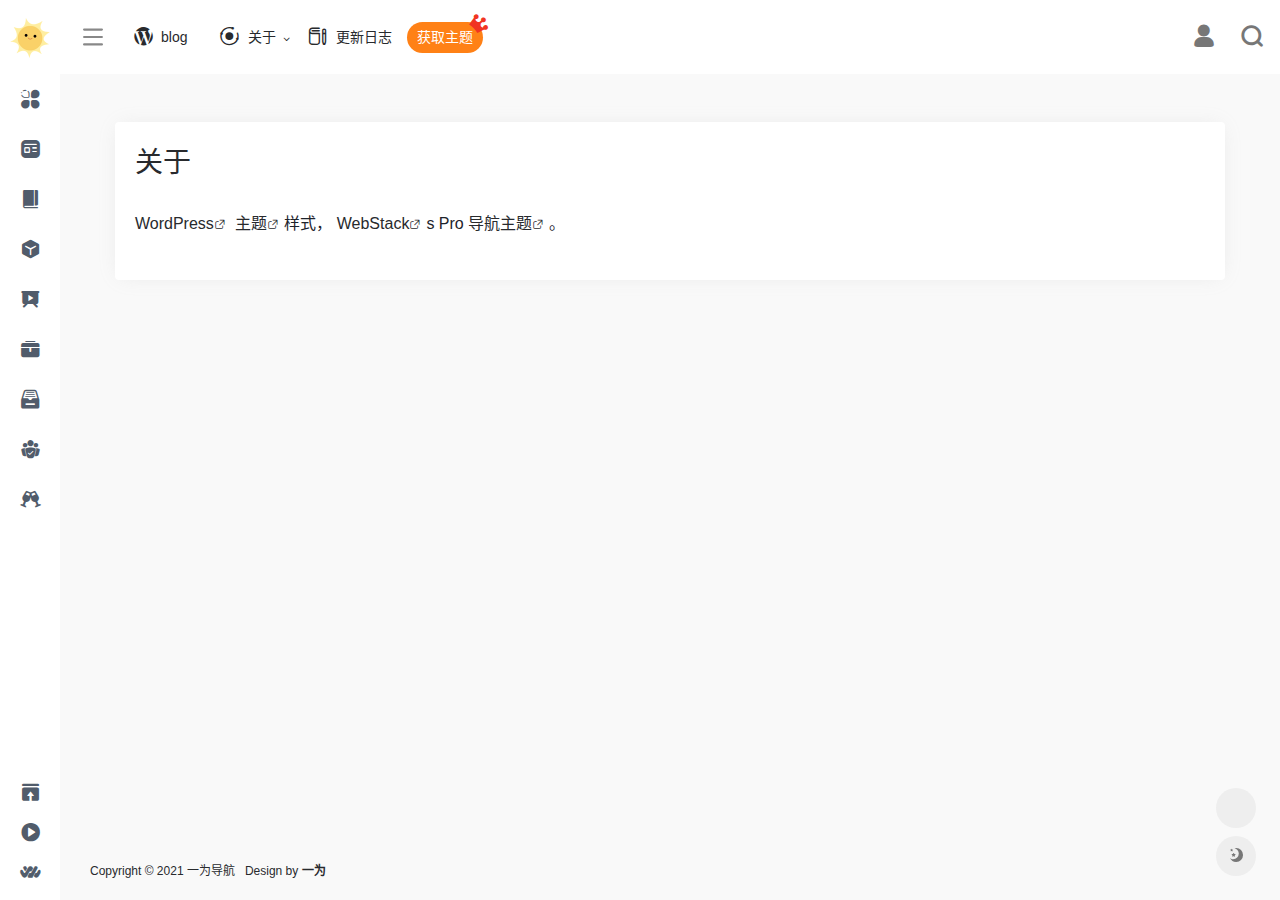
<file: about.html>
<!DOCTYPE html>
<html lang="zh-CN">
<head>
<meta charset="UTF-8">
<meta http-equiv="X-UA-Compatible" content="IE=edge, chrome=1">
<meta name="viewport" content="width=device-width, initial-scale=1.0, minimum-scale=1.0, maximum-scale=1.0, user-scalable=no">
<title>关于 | 一为导航</title>
<meta name="theme-color" content="#f9f9f9">
<meta name="keywords" content="UI设计,UI设计素材,设计导航,网址导航,设计资源,创意导航,创意网站导航,设计师网址大全,设计素材大全,设计师导航,UI设计资源,优秀UI设计欣赏,设计师导航,设计师网址大全,设计师网址导航,产品经理网址导航,交互设计师网址导航">
<meta name="description" content="WordPress主题样式，WebStacksPro导航主题。">
<meta property="og:type" content="article">
<meta property="og:url" content="https://nav.iowen.cn/about"> 
<meta property="og:title" content="关于 | 一为导航">
<meta property="og:description" content="WordPress主题样式，WebStacksPro导航主题。">
<meta property="og:image" content="https://gitee.com/iowen/ioimg/raw/master/screenshots/3.jpg">
<meta property="og:site_name" content="一为导航">





<link rel='stylesheet' id='wp-block-library-css' href='wp-includes/css/dist/block-library/style.min-5.6.2.css' type='text/css' media='all'>
<link rel='stylesheet' id='iconfont-css' href='wp-content/themes/onenav/css/iconfont-3.03029.1.css' type='text/css' media='all'>
<link rel='stylesheet' id='iconfontd-css' href='t/font_1620678_7g0p3h6gbl-3.03029..css' type='text/css' media='all'>
<link rel='stylesheet' id='bootstrap-css' href='wp-content/themes/onenav/css/bootstrap.min-3.03029.1.css' type='text/css' media='all'>
<link rel='stylesheet' id='lightbox-css' href='wp-content/themes/onenav/css/jquery.fancybox.min-3.03029.1.css' type='text/css' media='all'>
<link rel='stylesheet' id='style-css' href='wp-content/themes/onenav/css/style-3.03029.1.css' type='text/css' media='all'>
<script type='text/javascript' src='wp-content/themes/onenav/js/jquery.min-3.03029.1.js' id='jquery-js'></script>
<link rel="canonical" href="">
<style>#footer-tools [data-v-db6ccf64][data-v-41ba7e2c]{top:unset!important;bottom:0!important;right:44px!important}
.io.icon-fw,.iconfont.icon-fw {
    width: 1.15em;
}
.io.icon-lg,.iconfont.icon-lg{
    font-size: 1.5em;
    line-height: .75em;
    vertical-align: -.125em;
}
.screenshot-carousel .img_wrapper a{display:contents}
.fancybox-slide--iframe .fancybox-content{max-width :1280px;margin:0}
.fancybox-slide--iframe.fancybox-slide{padding:44px 0}
.navbar-nav .menu-item-286 a{background: #ff8116;border-radius: 50px!important;padding: 5px 10px!important;margin: 5px 0!important;color: #fff!important;}
.navbar-nav .menu-item-286 a i{position: absolute;top: 0;right: -10px;color: #f13522;}
.io-black-mode .navbar-nav .menu-item-286 a{background: #ce9412;}
.io-black-mode .navbar-nav .menu-item-286 a i{color: #fff;}</style><!-- 自定义代码 -->
<!-- end 自定义代码 -->
</head> 
<body class="io-grey-mode">
<div id="loading"><style> 
.loader{width:250px;height:50px;line-height:50px;text-align:center;position:absolute;top:50%;left:50%;transform:translate(-50%,-50%);font-family:helvetica,arial,sans-serif;text-transform:uppercase;font-weight:900;color:#f1404b;letter-spacing:0.2em}
.loader::before,.loader::after{content:"";display:block;width:15px;height:15px;background:#f1404b;position:absolute;animation:load .7s infinite alternate ease-in-out}
.loader::before{top:0}
.loader::after{bottom:0}
@keyframes load{0%{left:0;height:30px;width:15px}
50%{height:8px;width:40px}
100%{left:235px;height:30px;width:15px}
}
</style>
<div class="loader">Loading...</div></div>   <div class="page-container">


        <div id="sidebar" class="sticky sidebar-nav fade mini-sidebar" style="width: 60px;">
            <div class="modal-dialog h-100  sidebar-nav-inner">
                <div class="sidebar-logo border-bottom border-color">
                    <!-- logo -->
                    <div class="logo overflow-hidden">
                        <a href="index.html" class="logo-expanded">
                            <img src="wp-content/uploads/2020/01/ywdh-logo-1.png" height="40" class="logo-light" alt="一为导航">
                            <img src="wp-content/uploads/2020/01/ywdh-logo.png" height="40" class="logo-dark d-none" alt="一为导航">
                        </a>
                        <a href="index.html" class="logo-collapsed">
                            <img src="wp-content/uploads/2020/01/ywdh-logo-bark-ico.png" height="40" class="logo-light" alt="一为导航">
                            <img src="wp-content/uploads/2020/01/ywdh-logo-ico.png" height="40" class="logo-dark d-none" alt="一为导航">
                        </a>
                    </div>
                    <!-- logo end -->
                </div>
                <div class="sidebar-menu flex-fill">
                    <div class="sidebar-scroll">
                        <div class="sidebar-menu-inner">
                            <ul>
                                                                <li class="sidebar-item top-menu">
                                    <a href="javascript:;" class="smooth change-href">
                                        <i class="iconfont icon-category icon-fw icon-lg mr-2"></i>
                                        <span>站点推荐</span>
                                        <i class="iconfont icon-arrow-r-m sidebar-more text-sm"></i>
                                    </a>
                                    <ul>
                                        <li id="menu-item-281" class="menu-item menu-item-type-post_type menu-item-object-page menu-item-281"><a href="blog.html">
        <i class="io io-wordpress icon-fw icon-lg mr-2"></i>
                <span>blog</span></a></li>
<li id="menu-item-284" class="menu-item menu-item-type-post_type menu-item-object-page menu-item-has-children menu-item-284"><a href="">
        <i class="io io-gonggongku icon-fw icon-lg mr-2"></i>
                <span>关于</span></a>
<ul class="sub-menu">
	<li id="menu-item-264" class="menu-item menu-item-type-post_type menu-item-object-page menu-item-264"><a href="contribute.html">网站提交</a></li>
	<li id="menu-item-285" class="menu-item menu-item-type-custom menu-item-object-custom menu-item-285"><a href="#">二级菜单样式</a></li>
</ul>
</li>
<li id="menu-item-786" class="menu-item menu-item-type-custom menu-item-object-custom menu-item-786"><a target="_blank" rel="noopener" href="javascript:;">
        <i class="io io-change icon-fw icon-lg mr-2"></i>
                <span>更新日志</span></a></li>
<li id="menu-item-286" class="menu-item menu-item-type-custom menu-item-object-custom menu-item-286"><a target="_blank" rel="noopener" href="javascript:;">
        <i class="io io-huangguan icon-fw icon-lg mr-2"></i>
                <span>获取主题</span></a></li>
                                    </ul>
                                </li> 
                                                                                                    <li class="sidebar-item">
                                            <a href="index.html#term-2" class="smooth">
                                                <i class="io io-fuwu icon-fw icon-lg mr-2"></i>
                                                <span>常用推荐</span>
                                            </a>
                                        </li> 
                                                                            <li class="sidebar-item">
                                            <!--<a href="javascript:;">-->
                                                                                        <a href="index.html#term-448" class="smooth change-href" data-change="https://nav.iowen.cn/#term-448">
                                                <i class="io io-zixun icon-fw icon-lg mr-2"></i>
                                                <span>社区资讯</span>
                                                <i class="iconfont icon-arrow-r-m sidebar-more text-sm"></i>
                                            </a>
                                            <ul>
                                             
                                                <li>
                                                    <a href="index.html#term-39" class="smooth"><span>科技</span></a>
                                                </li>
                                             
                                                <li>
                                                    <a href="index.html#term-3" class="smooth"><span>社区资讯</span></a>
                                                </li>
                                                                                        </ul>
                                        </li>
                                                                        <li class="sidebar-item">
                                            <a href="index.html#term-98" class="smooth">
                                                <i class="io io-book icon-fw icon-lg mr-2"></i>
                                                <span>书籍期刊</span>
                                            </a>
                                        </li> 
                                                                            <li class="sidebar-item">
                                            <a href="index.html#term-69" class="smooth">
                                                <i class="io io-app icon-fw icon-lg mr-2"></i>
                                                <span>软件游戏</span>
                                            </a>
                                        </li> 
                                                                            <li class="sidebar-item">
                                            <a href="index.html#term-41" class="smooth">
                                                <i class="io io-yanshi icon-fw icon-lg mr-2"></i>
                                                <span>用户演示</span>
                                            </a>
                                        </li> 
                                                                            <li class="sidebar-item">
                                            <!--<a href="javascript:;">-->
                                                                                        <a href="index.html#term-18" class="smooth change-href" data-change="https://nav.iowen.cn/#term-18">
                                                <i class="io io-gongju icon-fw icon-lg mr-2"></i>
                                                <span>常用工具</span>
                                                <i class="iconfont icon-arrow-r-m sidebar-more text-sm"></i>
                                            </a>
                                            <ul>
                                             
                                                <li>
                                                    <a href="index.html#term-22" class="smooth"><span>在线配色</span></a>
                                                </li>
                                             
                                                <li>
                                                    <a href="index.html#term-24" class="smooth"><span>Chrome插件</span></a>
                                                </li>
                                             
                                                <li>
                                                    <a href="index.html#term-21" class="smooth"><span>交互动效</span></a>
                                                </li>
                                             
                                                <li>
                                                    <a href="index.html#term-19" class="smooth"><span>图形创意</span></a>
                                                </li>
                                             
                                                <li>
                                                    <a href="index.html#term-23" class="smooth"><span>在线工具</span></a>
                                                </li>
                                             
                                                <li>
                                                    <a href="index.html#term-20" class="smooth"><span>界面设计</span></a>
                                                </li>
                                                                                        </ul>
                                        </li>
                                                                        <li class="sidebar-item">
                                            <!--<a href="javascript:;">-->
                                                                                        <a href="index.html#term-8" class="smooth change-href" data-change="https://nav.iowen.cn/#term-8">
                                                <i class="io io-sucai1-copy icon-fw icon-lg mr-2"></i>
                                                <span>素材资源</span>
                                                <i class="iconfont icon-arrow-r-m sidebar-more text-sm"></i>
                                            </a>
                                            <ul>
                                             
                                                <li>
                                                    <a href="index.html#term-11" class="smooth"><span>平面素材</span></a>
                                                </li>
                                             
                                                <li>
                                                    <a href="index.html#term-10" class="smooth"><span>LOGO设计</span></a>
                                                </li>
                                             
                                                <li>
                                                    <a href="index.html#term-15" class="smooth"><span>Mockup</span></a>
                                                </li>
                                             
                                                <li>
                                                    <a href="index.html#term-17" class="smooth"><span>PPT资源</span></a>
                                                </li>
                                             
                                                <li>
                                                    <a href="index.html#term-13" class="smooth"><span>Sketch资源</span></a>
                                                </li>
                                             
                                                <li>
                                                    <a href="index.html#term-9" class="smooth"><span>图标素材</span></a>
                                                </li>
                                             
                                                <li>
                                                    <a href="index.html#term-12" class="smooth"><span>UI资源</span></a>
                                                </li>
                                             
                                                <li>
                                                    <a href="index.html#term-14" class="smooth"><span>字体资源</span></a>
                                                </li>
                                             
                                                <li>
                                                    <a href="index.html#term-16" class="smooth"><span>摄影图库</span></a>
                                                </li>
                                                                                        </ul>
                                        </li>
                                                                        <li class="sidebar-item">
                                            <a href="index.html#term-25" class="smooth">
                                                <i class="io io-tuandui icon-fw icon-lg mr-2"></i>
                                                <span>UED团队</span>
                                            </a>
                                        </li> 
                                                                                <li class="sidebar-item">
                                                <a href="index.html#friendlink" class="smooth">
                                                    <i class="io io-links icon-fw icon-lg mr-2"></i>
                                                    <span>友情链接</span>
                                                </a>
                                            </li> 
                                         
                            </ul>
                        </div>
                    </div>
                </div>
                <div class="border-top py-2 border-color">
                    <div class="flex-bottom">
                        <ul> 
                            <li id="menu-item-237" class="menu-item menu-item-type-post_type menu-item-object-page menu-item-237 sidebar-item"><a href="contribute.html">
        <i class="io io-tijiao icon-fw icon-lg mr-2"></i>
                <span>网站提交</span></a></li>
<li id="menu-item-212" class="menu-item menu-item-type-post_type menu-item-object-page menu-item-212 sidebar-item"><a href="sample-page.html">
        <i class="io io-caozuoshili icon-fw icon-lg mr-2"></i>
                <span>示例页面</span></a></li>
<li id="menu-item-213" class="menu-item menu-item-type-custom menu-item-object-custom menu-item-213 sidebar-item"><a target="_blank" rel="noopener" href="index1.html">
        <i class="io io-iowen icon-fw icon-lg mr-2"></i>
                <span>一为忆</span></a></li>
 
                        </ul>
                    </div>
                </div>
            </div>
        </div>
        <div class="main-content flex-fill page">
		<div id="header" class="page-header sticky">
			<div class="navbar navbar-expand-md">
                <div class="container-fluid p-0">

                    <a href="index.html" class="navbar-brand d-md-none" title="一为导航">
						<img src="wp-content/uploads/2020/01/ywdh-logo-bark-ico.png" class="logo-light" alt="一为导航">
						<img src="wp-content/uploads/2020/01/ywdh-logo-ico.png" class="logo-dark d-none" alt="一为导航">
                    </a>
                    
                    <div class="collapse navbar-collapse order-2 order-md-1">
                        <div class="header-mini-btn">
                            <label>
                                <input id="mini-button" type="checkbox">
                                <svg viewbox="0 0 100 100" xmlns="http://www.w3.org/2000/svg"> 
                                    <path class="line--1" d="M0 40h62c18 0 18-20-17 5L31 55"></path>
                                    <path class="line--2" d="M0 50h80"></path>
                                    <path class="line--3" d="M0 60h62c18 0 18 20-17-5L31 45"></path>
                                </svg>
                            </label>
                        
                        </div>
                        						<ul class="navbar-nav site-menu mr-4">
                            <li id="menu-item-281" class="menu-item menu-item-type-post_type menu-item-object-page menu-item-281"><a href="blog.html">
        <i class="io io-wordpress icon-fw icon-lg mr-2"></i>
                <span>blog</span></a></li>
<li id="menu-item-284" class="menu-item menu-item-type-post_type menu-item-object-page menu-item-has-children menu-item-284"><a href="">
        <i class="io io-gonggongku icon-fw icon-lg mr-2"></i>
                <span>关于</span></a>
<ul class="sub-menu">
	<li id="menu-item-264" class="menu-item menu-item-type-post_type menu-item-object-page menu-item-264"><a href="contribute.html">网站提交</a></li>
	<li id="menu-item-285" class="menu-item menu-item-type-custom menu-item-object-custom menu-item-285"><a href="#">二级菜单样式</a></li>
</ul>
</li>
<li id="menu-item-786" class="menu-item menu-item-type-custom menu-item-object-custom menu-item-786"><a target="_blank" rel="noopener" href="javascript:;">
        <i class="io io-change icon-fw icon-lg mr-2"></i>
                <span>更新日志</span></a></li>
<li id="menu-item-286" class="menu-item menu-item-type-custom menu-item-object-custom menu-item-286"><a target="_blank" rel="noopener" href="javascript:;">
        <i class="io io-huangguan icon-fw icon-lg mr-2"></i>
                <span>获取主题</span></a></li>
 
						</ul>
                    </div>
                    
                    <ul class="nav navbar-menu text-xs order-1 order-md-2">
                                                <!-- 一言 -->
						<li class="nav-item mr-3 mr-lg-0 d-none d-lg-block">
							<div class="text-sm overflowClip_1">
                                <script src="https://www.iowen.cn/jitang/api/?format=js& ></script> 
                                <a href="jitang/index.html" target="_blank" rel="external nofollow"><span id="hitokoto"><script>hitokoto()</script></span></a>
							</div>
						</li>
                        <!-- 一言 end -->
                                                						    <li class="nav-login ml-3 ml-md-4">
						    	<a href="login/index.html" title="登录"><i class="iconfont icon-user icon-2x"></i></a>
						    </li>
                                                						<li class="nav-search ml-3 ml-md-4">
							<a href="javascript:" data-toggle="modal" data-target="#search-modal"><i class="iconfont icon-search icon-2x"></i></a>
						</li>
                        						<li class="nav-item d-md-none mobile-menu ml-3 ml-md-4">
							<a href="javascript:" id="sidebar-switch" data-toggle="modal" data-target="#sidebar"><i class="iconfont icon-classification icon-2x"></i></a>
						</li>
                    </ul>
				</div>
            </div>
        </div>
        <div class="placeholder" style="height:74px"></div>
    <div id="content" class="container my-4 my-md-5">
            <div class="panel card">
		    <div class="card-body">
				<div class="panel-header mb-4">
                    <h1 class="h3">关于</h1>
                </div>
                <div class="panel-body mt-2">
                    	    		    
<p><a class="external" href="javascript:;" title="查看与 WordPress 相关的文章" target="_blank">WordPress</a> <a class="external" href="sitetag/zhuti.html" title="查看与 主题 相关的文章" target="_blank">主题</a>样式， <a class="external" href="sitetag/webstack.html" title="查看与 WebStack 相关的文章" target="_blank">WebStack</a>s Pro <a class="external" href="tag/daohangzhuti.html" title="查看与 导航主题 相关的文章" target="_blank">导航主题</a>。 </p>
                        	    	                        </div>
            </div>
            </div>
            	</div>
             
            <footer class="main-footer footer-type-1 text-xs">
                <div id="footer-tools" class="d-flex flex-column">
                    <a href="javascript:" id="go-to-up" class="btn rounded-circle go-up m-1" rel="go-top">
                        <i class="iconfont icon-to-up"></i>
                    </a>
                                                            <!-- 天气  -->
                    <div class="btn rounded-circle weather m-1">
                        <div id="he-plugin-simple" style="display: contents;"></div>
                        <script>WIDGET = {CONFIG: {"modules": "02","background": 5,"tmpColor": "888","tmpSize": 14,"cityColor": "888","citySize": 14,"aqiSize": 14,"weatherIconSize": 24,"alertIconSize": 18,"padding": "7px 2px 7px 2px","shadow": "1","language": "auto","borderRadius": 5,"fixed": "false","vertical": "middle","horizontal": "left","key": "a922adf8928b4ac1ae7a31ae7375e191"}}</script>
                        <script src="simple/static/js/he-simple-common-1.1.js"></script>
                    </div>
                    <!-- 天气 end -->
                                        <a href="javascript:" id="switch-mode" class="btn rounded-circle switch-dark-mode m-1" data-toggle="tooltip" data-placement="left" title="夜间模式">
                        <i class="mode-ico iconfont icon-light"></i>
                    </a>
                </div>
                <div class="footer-inner">
                    <div class="footer-text">
                                                Copyright © 2021 一为导航                         &nbsp;&nbsp;Design by <a href="index1.html" target="_blank"><strong>一为</strong></a>&nbsp;&nbsp;                                           </div>
                </div>
            </footer>
        </div><!-- main-content end -->
    </div><!-- page-container end -->
  
<div class="modal fade search-modal" id="search-modal">
    <div class="modal-dialog modal-lg modal-dialog-centered">
        <div class="modal-content">  
            <div class="modal-body">
                 
<div id="search" class="s-search mx-auto my-4">
    <div id="search-list" class="hide-type-list">
        <div class="s-type">
            <span></span>
            <div class="s-type-list">
                <label for="m_type-baidu" data-id="group-a">常用</label><label for="m_type-baidu1" data-id="group-b">搜索</label><label for="m_type-br" data-id="group-c">工具</label><label for="m_type-zhihu" data-id="group-d">社区</label><label for="m_type-taobao1" data-id="group-e">生活</label><label for="m_type-zhaopin" data-id="group-f">求职</label>            </div>
        </div>
        <div class="search-group group-a"><span class="type-text text-muted">常用</span><ul class="search-type"><li><input checked="checked" hidden="" type="radio" name="type2" id="m_type-baidu" value="https://www.baidu.com/s?wd=" data-placeholder="百度一下"><label for="m_type-baidu"><span class="text-muted">百度</span></label></li><li><input hidden="" type="radio" name="type2" id="m_type-google" value="https://www.google.com/search?q=" data-placeholder="谷歌两下"><label for="m_type-google"><span class="text-muted">Google</span></label></li><li><input hidden="" type="radio" name="type2" id="m_type-zhannei" value="https://nav.iowen.cn/?post_type=sites&s=" data-placeholder="站内搜索"><label for="m_type-zhannei"><span class="text-muted">站内</span></label></li><li><input hidden="" type="radio" name="type2" id="m_type-taobao" value="https://s.taobao.com/search?q=" data-placeholder="淘宝"><label for="m_type-taobao"><span class="text-muted">淘宝</span></label></li><li><input hidden="" type="radio" name="type2" id="m_type-bing" value="https://cn.bing.com/search?q=" data-placeholder="微软Bing搜索"><label for="m_type-bing"><span class="text-muted">Bing</span></label></li></ul></div><div class="search-group group-b"><span class="type-text text-muted">搜索</span><ul class="search-type"><li><input hidden="" type="radio" name="type2" id="m_type-baidu1" value="https://www.baidu.com/s?wd=" data-placeholder="百度一下"><label for="m_type-baidu1"><span class="text-muted">百度</span></label></li><li><input hidden="" type="radio" name="type2" id="m_type-google1" value="https://www.google.com/search?q=" data-placeholder="谷歌两下"><label for="m_type-google1"><span class="text-muted">Google</span></label></li><li><input hidden="" type="radio" name="type2" id="m_type-360" value="https://www.so.com/s?q=" data-placeholder="360好搜"><label for="m_type-360"><span class="text-muted">360</span></label></li><li><input hidden="" type="radio" name="type2" id="m_type-sogo" value="https://www.sogou.com/web?query=" data-placeholder="搜狗搜索"><label for="m_type-sogo"><span class="text-muted">搜狗</span></label></li><li><input hidden="" type="radio" name="type2" id="m_type-bing1" value="https://cn.bing.com/search?q=" data-placeholder="微软Bing搜索"><label for="m_type-bing1"><span class="text-muted">Bing</span></label></li><li><input hidden="" type="radio" name="type2" id="m_type-sm" value="https://yz.m.sm.cn/s?q=" data-placeholder="UC移动端搜索"><label for="m_type-sm"><span class="text-muted">神马</span></label></li></ul></div><div class="search-group group-c"><span class="type-text text-muted">工具</span><ul class="search-type"><li><input hidden="" type="radio" name="type2" id="m_type-br" value="https://rank.chinaz.com/all/" data-placeholder="请输入网址(不带https://)"><label for="m_type-br"><span class="text-muted">权重查询</span></label></li><li><input hidden="" type="radio" name="type2" id="m_type-links" value="https://link.chinaz.com/" data-placeholder="请输入网址(不带https://)"><label for="m_type-links"><span class="text-muted">友链检测</span></label></li><li><input hidden="" type="radio" name="type2" id="m_type-icp" value="https://icp.aizhan.com/" data-placeholder="请输入网址(不带https://)"><label for="m_type-icp"><span class="text-muted">备案查询</span></label></li><li><input hidden="" type="radio" name="type2" id="m_type-ping" value="https://ping.chinaz.com/" data-placeholder="请输入网址(不带https://)"><label for="m_type-ping"><span class="text-muted">PING检测</span></label></li><li><input hidden="" type="radio" name="type2" id="m_type-404" value="https://tool.chinaz.com/Links/?DAddress=" data-placeholder="请输入网址(不带https://)"><label for="m_type-404"><span class="text-muted">死链检测</span></label></li><li><input hidden="" type="radio" name="type2" id="m_type-ciku" value="https://www.ciku5.com/s?wd=" data-placeholder="请输入关键词"><label for="m_type-ciku"><span class="text-muted">关键词挖掘</span></label></li></ul></div><div class="search-group group-d"><span class="type-text text-muted">社区</span><ul class="search-type"><li><input hidden="" type="radio" name="type2" id="m_type-zhihu" value="https://www.zhihu.com/search?type=content&q=" data-placeholder="知乎"><label for="m_type-zhihu"><span class="text-muted">知乎</span></label></li><li><input hidden="" type="radio" name="type2" id="m_type-wechat" value="https://weixin.sogou.com/weixin?type=2&query=" data-placeholder="微信"><label for="m_type-wechat"><span class="text-muted">微信</span></label></li><li><input hidden="" type="radio" name="type2" id="m_type-weibo" value="https://s.weibo.com/weibo/" data-placeholder="微博"><label for="m_type-weibo"><span class="text-muted">微博</span></label></li><li><input hidden="" type="radio" name="type2" id="m_type-douban" value="https://www.douban.com/search?q=" data-placeholder="豆瓣"><label for="m_type-douban"><span class="text-muted">豆瓣</span></label></li><li><input hidden="" type="radio" name="type2" id="m_type-why" value="https://ask.seowhy.com/search/?q=" data-placeholder="SEO问答社区"><label for="m_type-why"><span class="text-muted">搜外问答</span></label></li></ul></div><div class="search-group group-e"><span class="type-text text-muted">生活</span><ul class="search-type"><li><input hidden="" type="radio" name="type2" id="m_type-taobao1" value="https://s.taobao.com/search?q=" data-placeholder="淘宝"><label for="m_type-taobao1"><span class="text-muted">淘宝</span></label></li><li><input hidden="" type="radio" name="type2" id="m_type-jd" value="https://search.jd.com/Search?keyword=" data-placeholder="京东"><label for="m_type-jd"><span class="text-muted">京东</span></label></li><li><input hidden="" type="radio" name="type2" id="m_type-xiachufang" value="https://www.xiachufang.com/search/?keyword=" data-placeholder="下厨房"><label for="m_type-xiachufang"><span class="text-muted">下厨房</span></label></li><li><input hidden="" type="radio" name="type2" id="m_type-xiangha" value="https://www.xiangha.com/so/?q=caipu&s=" data-placeholder="香哈菜谱"><label for="m_type-xiangha"><span class="text-muted">香哈菜谱</span></label></li><li><input hidden="" type="radio" name="type2" id="m_type-12306" value="https://www.12306.cn/?" data-placeholder="12306"><label for="m_type-12306"><span class="text-muted">12306</span></label></li><li><input hidden="" type="radio" name="type2" id="m_type-kd100" value="https://www.kuaidi100.com/?" data-placeholder="快递100"><label for="m_type-kd100"><span class="text-muted">快递100</span></label></li><li><input hidden="" type="radio" name="type2" id="m_type-qunar" value="https://www.qunar.com/?" data-placeholder="去哪儿"><label for="m_type-qunar"><span class="text-muted">去哪儿</span></label></li></ul></div><div class="search-group group-f"><span class="type-text text-muted">求职</span><ul class="search-type"><li><input hidden="" type="radio" name="type2" id="m_type-zhaopin" value="https://sou.zhaopin.com/jobs/searchresult.ashx?kw=" data-placeholder="智联招聘"><label for="m_type-zhaopin"><span class="text-muted">智联招聘</span></label></li><li><input hidden="" type="radio" name="type2" id="m_type-51job" value="https://search.51job.com/?" data-placeholder="前程无忧"><label for="m_type-51job"><span class="text-muted">前程无忧</span></label></li><li><input hidden="" type="radio" name="type2" id="m_type-lagou" value="https://www.lagou.com/jobs/list_" data-placeholder="拉钩网"><label for="m_type-lagou"><span class="text-muted">拉钩网</span></label></li><li><input hidden="" type="radio" name="type2" id="m_type-liepin" value="https://www.liepin.com/zhaopin/?key=" data-placeholder="猎聘网"><label for="m_type-liepin"><span class="text-muted">猎聘网</span></label></li></ul></div>    </div>
    <form action="https://nav.iowen.cn?s=" method="get" target="_blank" class="super-search-fm">
        <input type="text" id="m_search-text" class="form-control smart-tips search-key" zhannei="" autocomplete="off" placeholder="输入关键字搜索" style="outline:0">
        <button type="submit"><i class="iconfont icon-search"></i></button>
    </form> 
    <div class="card search-smart-tips" style="display: none">
      <ul></ul>
    </div>
</div>
  
                <div class="px-1 mb-3"><i class="text-xl iconfont icon-hot mr-1" style="color:#f1404b;"></i><span class="h6">热门推荐： </span></div>
                <div class="mb-3">
                    <li id="menu-item-332" class="menu-item menu-item-type-taxonomy menu-item-object-post_tag menu-item-332"><a href="tag/黑洞.html">黑洞</a></li>
<li id="menu-item-333" class="menu-item menu-item-type-custom menu-item-object-custom menu-item-333"><a href="E5AFBCE888AAE4B8BBE9A298.html">导航主题</a></li>
<li id="menu-item-335" class="menu-item menu-item-type-custom menu-item-object-custom menu-item-335"><a href="E59BBEE6A087.html">图标</a></li>
                </div>
            </div>  
            <div style="position: absolute;bottom: -40px;width: 100%;text-align: center;"><a href="javascript:" data-dismiss="modal"><i class="iconfont icon-close-circle icon-2x" style="color: #fff;"></i></a></div>
        </div>
    </div>  
</div>
<script type='text/javascript' src='ajax/libs/jqueryui/1.12.1/jquery-ui.min-3.03029.1.js' id='jquery-ui-js'></script>
<script type='text/javascript' src='jqueryui-touch-punch/0.2.2/jquery.ui.touch-punch.min-3.0302.js' id='jqueryui-touch-js'></script>
<script type='text/javascript' src='wp-includes/js/clipboard.min-5.6.2.js' id='clipboard-js'></script>
<script type='text/javascript' id='popper-js-extra'>
/* <![CDATA[ */
var theme = {"ajaxurl":"https:\/\/nav.iowen.cn\/wp-admin\/admin-ajax.php","addico":"https:\/\/nav.iowen.cn\/wp-content\/themes\/onenav\/images\/add.png","order":"asc","formpostion":"top","defaultclass":"io-grey-mode","isCustomize":"1","icourl":"https:\/\/api.iowen.cn\/favicon\/","icopng":".png","urlformat":"1","customizemax":"10","newWindow":"0","lazyload":"1","minNav":"1","loading":"1","hotWords":"baidu","classColumns":" col-sm-6 col-md-4 col-xl-5a col-xxl-6a ","apikey":"TWpBeU1UVTNOekk1TWpVMEIvZ1M2bFVIQllUMmxsV1dZelkxQTVPVzB3UW04eldGQmxhM3BNWW14bVNtWk4="};
/* ]]> */
</script>
<script type='text/javascript' src='wp-content/themes/onenav/js/popper.min-3.03029.1.js' id='popper-js'></script>
<script type='text/javascript' src='wp-content/themes/onenav/js/bootstrap.min-3.03029.1.js' id='bootstrap-js'></script>
<script type='text/javascript' src='wp-content/themes/onenav/js/theia-sticky-sidebar-3.03029.1.js' id='sidebar-js'></script>
<script type='text/javascript' src='wp-content/themes/onenav/js/lazyload.min-3.03029.1.js' id='lazyload-js'></script>
<script type='text/javascript' src='wp-content/themes/onenav/js/jquery.fancybox.min-3.03029.1.js' id='lightbox-js-js'></script>
<script type='text/javascript' src='wp-content/themes/onenav/js/app-3.03029.1.js' id='appjs-js'></script>
<script type="text/javascript">
    $(document).ready(function(){
        var siteWelcome = $('#loading');
        siteWelcome.addClass('close');
        setTimeout(function() {
            siteWelcome.remove();
        }, 600);
    });
</script>
    <script type="text/javascript">
    $(document).on('click','a.smooth-n',function(ev) {
        ev.preventDefault();
        $("html, body").animate({
            scrollTop: $($(this).attr("href")).offset().top - 90
        }, {
            duration: 500,
            easing: "swing"
        });
    });
    </script>
<!-- 自定义代码 -->
<!-- end 自定义代码 -->
</body>
</html>
</file>
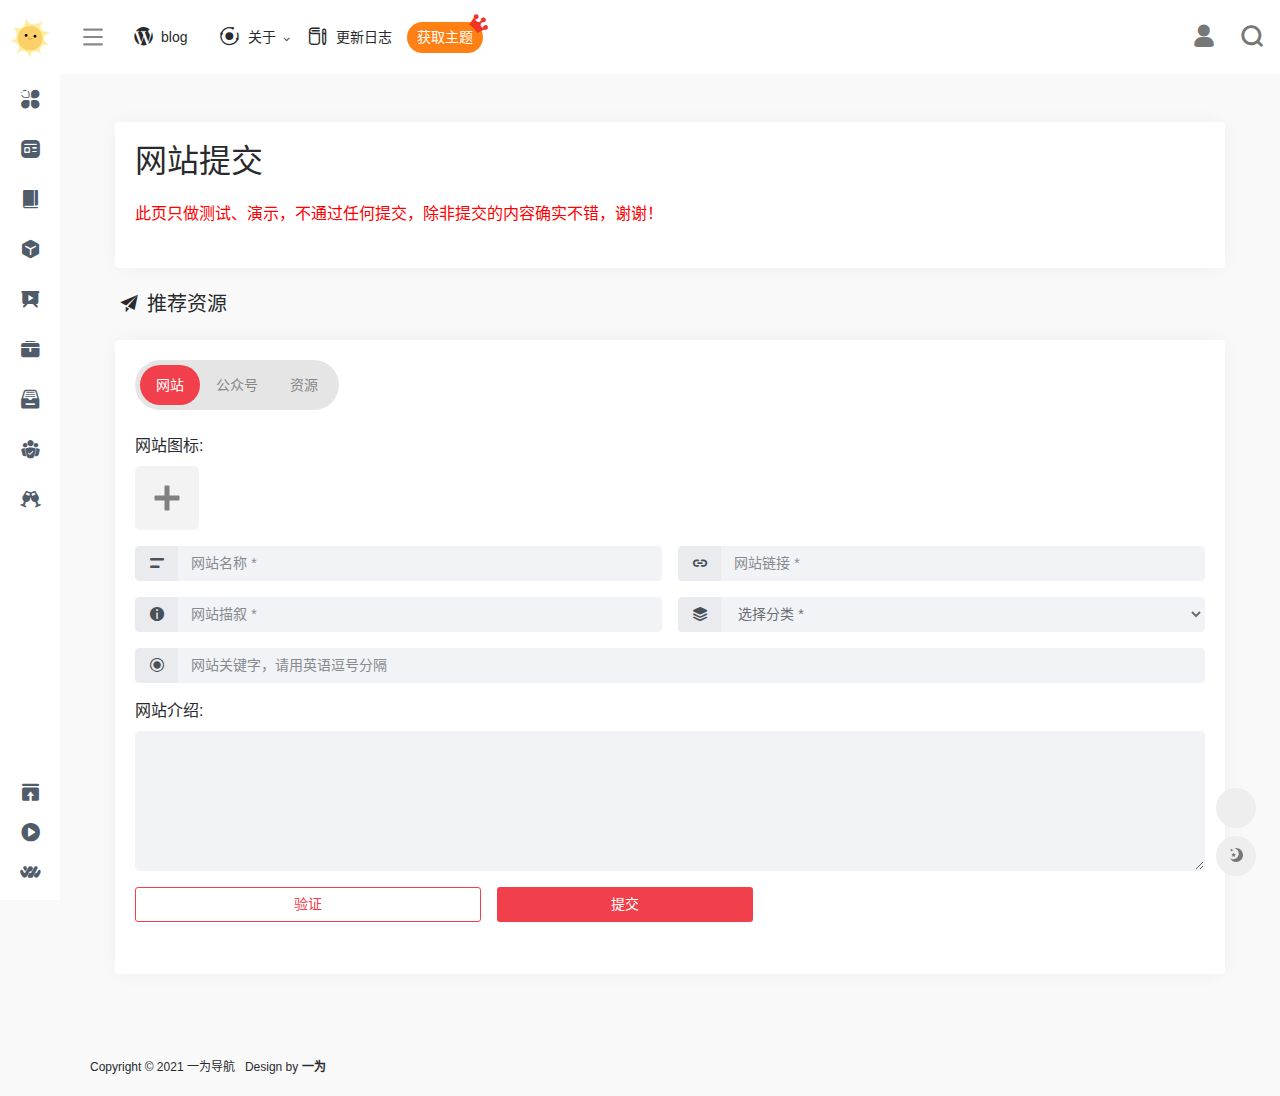
<file: contribute.html>
<!DOCTYPE html>
<html lang="zh-CN">
<head>
<meta charset="UTF-8">
<meta http-equiv="X-UA-Compatible" content="IE=edge, chrome=1">
<meta name="viewport" content="width=device-width, initial-scale=1.0, minimum-scale=1.0, maximum-scale=1.0, user-scalable=no">
<title>网站提交 | 一为导航</title>
<meta name="theme-color" content="#f9f9f9">
<meta name="keywords" content="UI设计,UI设计素材,设计导航,网址导航,设计资源,创意导航,创意网站导航,设计师网址大全,设计素材大全,设计师导航,UI设计资源,优秀UI设计欣赏,设计师导航,设计师网址大全,设计师网址导航,产品经理网址导航,交互设计师网址导航">
<meta name="description" content="此页只做测试、演示，不通过任何提交，除非提交的内容确实不错，谢谢！">
<meta property="og:type" content="article">
<meta property="og:url" content="https://nav.iowen.cn/contribute"> 
<meta property="og:title" content="网站提交 | 一为导航">
<meta property="og:description" content="此页只做测试、演示，不通过任何提交，除非提交的内容确实不错，谢谢！">
<meta property="og:image" content="https://gitee.com/iowen/ioimg/raw/master/screenshots/3.jpg">
<meta property="og:site_name" content="一为导航">





<link rel='stylesheet' id='wp-block-library-css' href='wp-includes/css/dist/block-library/style.min-5.6.2.css' type='text/css' media='all'>
<link rel='stylesheet' id='iconfont-css' href='wp-content/themes/onenav/css/iconfont-3.03029.1.css' type='text/css' media='all'>
<link rel='stylesheet' id='iconfontd-css' href='t/font_1620678_7g0p3h6gbl-3.03029..css' type='text/css' media='all'>
<link rel='stylesheet' id='bootstrap-css' href='wp-content/themes/onenav/css/bootstrap.min-3.03029.1.css' type='text/css' media='all'>
<link rel='stylesheet' id='lightbox-css' href='wp-content/themes/onenav/css/jquery.fancybox.min-3.03029.1.css' type='text/css' media='all'>
<link rel='stylesheet' id='style-css' href='wp-content/themes/onenav/css/style-3.03029.1.css' type='text/css' media='all'>
<script type='text/javascript' src='wp-content/themes/onenav/js/jquery.min-3.03029.1.js' id='jquery-js'></script>
<link rel="canonical" href="">
<style>#footer-tools [data-v-db6ccf64][data-v-41ba7e2c]{top:unset!important;bottom:0!important;right:44px!important}
.io.icon-fw,.iconfont.icon-fw {
    width: 1.15em;
}
.io.icon-lg,.iconfont.icon-lg{
    font-size: 1.5em;
    line-height: .75em;
    vertical-align: -.125em;
}
.screenshot-carousel .img_wrapper a{display:contents}
.fancybox-slide--iframe .fancybox-content{max-width :1280px;margin:0}
.fancybox-slide--iframe.fancybox-slide{padding:44px 0}
.navbar-nav .menu-item-286 a{background: #ff8116;border-radius: 50px!important;padding: 5px 10px!important;margin: 5px 0!important;color: #fff!important;}
.navbar-nav .menu-item-286 a i{position: absolute;top: 0;right: -10px;color: #f13522;}
.io-black-mode .navbar-nav .menu-item-286 a{background: #ce9412;}
.io-black-mode .navbar-nav .menu-item-286 a i{color: #fff;}</style><!-- 自定义代码 -->
<!-- end 自定义代码 -->
</head> 
<body class="io-grey-mode">
<div id="loading"><style>  
.loader{position:absolute;left:50%;top:50%;width:48.2842712474619px;height:48.2842712474619px;margin-left:-24.14213562373095px;margin-top:-24.14213562373095px;border-radius:100%;-webkit-animation-name:loader;animation-name:loader;-webkit-animation-iteration-count:infinite;animation-iteration-count:infinite;-webkit-animation-timing-function:linear;animation-timing-function:linear;-webkit-animation-duration:4s;animation-duration:4s}
.loader .side{display:block;width:6px;height:20px;background-color:#f1404b;margin:2px;position:absolute;border-radius:50%;-webkit-animation-duration:1.5s;animation-duration:1.5s;-webkit-animation-iteration-count:infinite;animation-iteration-count:infinite;-webkit-animation-timing-function:ease;animation-timing-function:ease}
.loader .side:nth-child(1),.loader .side:nth-child(5){transform:rotate(0deg);-webkit-animation-name:rotate0;animation-name:rotate0}
.loader .side:nth-child(3),.loader .side:nth-child(7){transform:rotate(90deg);-webkit-animation-name:rotate90;animation-name:rotate90}
.loader .side:nth-child(2),.loader .side:nth-child(6){transform:rotate(45deg);-webkit-animation-name:rotate45;animation-name:rotate45}
.loader .side:nth-child(4),.loader .side:nth-child(8){transform:rotate(135deg);-webkit-animation-name:rotate135;animation-name:rotate135}
.loader .side:nth-child(1){top:24.14213562373095px;left:48.2842712474619px;margin-left:-3px;margin-top:-10px;-webkit-animation-delay:0;animation-delay:0}
.loader .side:nth-child(2){top:41.21320343109277px;left:41.21320343109277px;margin-left:-3px;margin-top:-10px;-webkit-animation-delay:0;animation-delay:0}
.loader .side:nth-child(3){top:48.2842712474619px;left:24.14213562373095px;margin-left:-3px;margin-top:-10px;-webkit-animation-delay:0;animation-delay:0}
.loader .side:nth-child(4){top:41.21320343109277px;left:7.07106781636913px;margin-left:-3px;margin-top:-10px;-webkit-animation-delay:0;animation-delay:0}
.loader .side:nth-child(5){top:24.14213562373095px;left:0px;margin-left:-3px;margin-top:-10px;-webkit-animation-delay:0;animation-delay:0}
.loader .side:nth-child(6){top:7.07106781636913px;left:7.07106781636913px;margin-left:-3px;margin-top:-10px;-webkit-animation-delay:0;animation-delay:0}
.loader .side:nth-child(7){top:0px;left:24.14213562373095px;margin-left:-3px;margin-top:-10px;-webkit-animation-delay:0;animation-delay:0}
.loader .side:nth-child(8){top:7.07106781636913px;left:41.21320343109277px;margin-left:-3px;margin-top:-10px;-webkit-animation-delay:0;animation-delay:0}
@-webkit-keyframes rotate0{0%{transform:rotate(0deg)}
60%{transform:rotate(180deg)}
100%{transform:rotate(180deg)}
}@keyframes rotate0{0%{transform:rotate(0deg)}
60%{transform:rotate(180deg)}
100%{transform:rotate(180deg)}
}@-webkit-keyframes rotate90{0%{transform:rotate(90deg)}
60%{transform:rotate(270deg)}
100%{transform:rotate(270deg)}
}@keyframes rotate90{0%{transform:rotate(90deg)}
60%{transform:rotate(270deg)}
100%{transform:rotate(270deg)}
}@-webkit-keyframes rotate45{0%{transform:rotate(45deg)}
60%{transform:rotate(225deg)}
100%{transform:rotate(225deg)}
}@keyframes rotate45{0%{transform:rotate(45deg)}
60%{transform:rotate(225deg)}
100%{transform:rotate(225deg)}
}@-webkit-keyframes rotate135{0%{transform:rotate(135deg)}
60%{transform:rotate(315deg)}
100%{transform:rotate(315deg)}
}@keyframes rotate135{0%{transform:rotate(135deg)}
60%{transform:rotate(315deg)}
100%{transform:rotate(315deg)}
}@-webkit-keyframes loader{0%{transform:rotate(0deg)}
100%{transform:rotate(360deg)}
}@keyframes loader{0%{transform:rotate(0deg)}
100%{transform:rotate(360deg)}
}
</style>
<div class="loader">
    <div class="side"></div>
    <div class="side"></div>
    <div class="side"></div>
    <div class="side"></div>
    <div class="side"></div>
    <div class="side"></div>
    <div class="side"></div>
    <div class="side"></div>
</div></div>   <div class="page-container">
        <div id="sidebar" class="sticky sidebar-nav fade mini-sidebar" style="width: 60px;">
            <div class="modal-dialog h-100  sidebar-nav-inner">
                <div class="sidebar-logo border-bottom border-color">
                    <!-- logo -->
                    <div class="logo overflow-hidden">
                        <a href="index.html" class="logo-expanded">
                            <img src="wp-content/uploads/2020/01/ywdh-logo-1.png" height="40" class="logo-light" alt="一为导航">
                            <img src="wp-content/uploads/2020/01/ywdh-logo.png" height="40" class="logo-dark d-none" alt="一为导航">
                        </a>
                        <a href="index.html" class="logo-collapsed">
                            <img src="wp-content/uploads/2020/01/ywdh-logo-bark-ico.png" height="40" class="logo-light" alt="一为导航">
                            <img src="wp-content/uploads/2020/01/ywdh-logo-ico.png" height="40" class="logo-dark d-none" alt="一为导航">
                        </a>
                    </div>
                    <!-- logo end -->
                </div>
                <div class="sidebar-menu flex-fill">
                    <div class="sidebar-scroll">
                        <div class="sidebar-menu-inner">
                            <ul>
                                                                <li class="sidebar-item top-menu">
                                    <a href="javascript:;" class="smooth change-href">
                                        <i class="iconfont icon-category icon-fw icon-lg mr-2"></i>
                                        <span>站点推荐</span>
                                        <i class="iconfont icon-arrow-r-m sidebar-more text-sm"></i>
                                    </a>
                                    <ul>
                                        <li id="menu-item-281" class="menu-item menu-item-type-post_type menu-item-object-page menu-item-281"><a href="blog.html">
        <i class="io io-wordpress icon-fw icon-lg mr-2"></i>
                <span>blog</span></a></li>
<li id="menu-item-284" class="menu-item menu-item-type-post_type menu-item-object-page menu-item-has-children menu-item-284"><a href="about.html">
        <i class="io io-gonggongku icon-fw icon-lg mr-2"></i>
                <span>关于</span></a>
<ul class="sub-menu">
	<li id="menu-item-264" class="menu-item menu-item-type-post_type menu-item-object-page menu-item-264"><a href="">网站提交</a></li>
	<li id="menu-item-285" class="menu-item menu-item-type-custom menu-item-object-custom menu-item-285"><a href="#">二级菜单样式</a></li>
</ul>
</li>
<li id="menu-item-786" class="menu-item menu-item-type-custom menu-item-object-custom menu-item-786"><a target="_blank" rel="noopener" href="javascript:;">
        <i class="io io-change icon-fw icon-lg mr-2"></i>
                <span>更新日志</span></a></li>
<li id="menu-item-286" class="menu-item menu-item-type-custom menu-item-object-custom menu-item-286"><a target="_blank" rel="noopener" href="javascript:;">
        <i class="io io-huangguan icon-fw icon-lg mr-2"></i>
                <span>获取主题</span></a></li>
                                    </ul>
                                </li> 
                                                                                                    <li class="sidebar-item">
                                            <a href="index.html#term-2" class="smooth">
                                                <i class="io io-fuwu icon-fw icon-lg mr-2"></i>
                                                <span>常用推荐</span>
                                            </a>
                                        </li> 
                                                                            <li class="sidebar-item">
                                            <!--<a href="javascript:;">-->
                                                                                        <a href="index.html#term-448" class="smooth change-href" data-change="https://nav.iowen.cn/#term-448">
                                                <i class="io io-zixun icon-fw icon-lg mr-2"></i>
                                                <span>社区资讯</span>
                                                <i class="iconfont icon-arrow-r-m sidebar-more text-sm"></i>
                                            </a>
                                            <ul>
                                             
                                                <li>
                                                    <a href="index.html#term-39" class="smooth"><span>科技</span></a>
                                                </li>
                                             
                                                <li>
                                                    <a href="index.html#term-3" class="smooth"><span>社区资讯</span></a>
                                                </li>
                                                                                        </ul>
                                        </li>
                                                                        <li class="sidebar-item">
                                            <a href="index.html#term-98" class="smooth">
                                                <i class="io io-book icon-fw icon-lg mr-2"></i>
                                                <span>书籍期刊</span>
                                            </a>
                                        </li> 
                                                                            <li class="sidebar-item">
                                            <a href="index.html#term-69" class="smooth">
                                                <i class="io io-app icon-fw icon-lg mr-2"></i>
                                                <span>软件游戏</span>
                                            </a>
                                        </li> 
                                                                            <li class="sidebar-item">
                                            <a href="index.html#term-41" class="smooth">
                                                <i class="io io-yanshi icon-fw icon-lg mr-2"></i>
                                                <span>用户演示</span>
                                            </a>
                                        </li> 
                                                                            <li class="sidebar-item">
                                            <!--<a href="javascript:;">-->
                                                                                        <a href="index.html#term-18" class="smooth change-href" data-change="https://nav.iowen.cn/#term-18">
                                                <i class="io io-gongju icon-fw icon-lg mr-2"></i>
                                                <span>常用工具</span>
                                                <i class="iconfont icon-arrow-r-m sidebar-more text-sm"></i>
                                            </a>
                                            <ul>
                                             
                                                <li>
                                                    <a href="index.html#term-22" class="smooth"><span>在线配色</span></a>
                                                </li>
                                             
                                                <li>
                                                    <a href="index.html#term-24" class="smooth"><span>Chrome插件</span></a>
                                                </li>
                                             
                                                <li>
                                                    <a href="index.html#term-21" class="smooth"><span>交互动效</span></a>
                                                </li>
                                             
                                                <li>
                                                    <a href="index.html#term-19" class="smooth"><span>图形创意</span></a>
                                                </li>
                                             
                                                <li>
                                                    <a href="index.html#term-23" class="smooth"><span>在线工具</span></a>
                                                </li>
                                             
                                                <li>
                                                    <a href="index.html#term-20" class="smooth"><span>界面设计</span></a>
                                                </li>
                                                                                        </ul>
                                        </li>
                                                                        <li class="sidebar-item">
                                            <!--<a href="javascript:;">-->
                                                                                        <a href="index.html#term-8" class="smooth change-href" data-change="https://nav.iowen.cn/#term-8">
                                                <i class="io io-sucai1-copy icon-fw icon-lg mr-2"></i>
                                                <span>素材资源</span>
                                                <i class="iconfont icon-arrow-r-m sidebar-more text-sm"></i>
                                            </a>
                                            <ul>
                                             
                                                <li>
                                                    <a href="index.html#term-11" class="smooth"><span>平面素材</span></a>
                                                </li>
                                             
                                                <li>
                                                    <a href="index.html#term-10" class="smooth"><span>LOGO设计</span></a>
                                                </li>
                                             
                                                <li>
                                                    <a href="index.html#term-15" class="smooth"><span>Mockup</span></a>
                                                </li>
                                             
                                                <li>
                                                    <a href="index.html#term-17" class="smooth"><span>PPT资源</span></a>
                                                </li>
                                             
                                                <li>
                                                    <a href="index.html#term-13" class="smooth"><span>Sketch资源</span></a>
                                                </li>
                                             
                                                <li>
                                                    <a href="index.html#term-9" class="smooth"><span>图标素材</span></a>
                                                </li>
                                             
                                                <li>
                                                    <a href="index.html#term-12" class="smooth"><span>UI资源</span></a>
                                                </li>
                                             
                                                <li>
                                                    <a href="index.html#term-14" class="smooth"><span>字体资源</span></a>
                                                </li>
                                             
                                                <li>
                                                    <a href="index.html#term-16" class="smooth"><span>摄影图库</span></a>
                                                </li>
                                                                                        </ul>
                                        </li>
                                                                        <li class="sidebar-item">
                                            <a href="index.html#term-25" class="smooth">
                                                <i class="io io-tuandui icon-fw icon-lg mr-2"></i>
                                                <span>UED团队</span>
                                            </a>
                                        </li> 
                                                                                <li class="sidebar-item">
                                                <a href="index.html#friendlink" class="smooth">
                                                    <i class="io io-links icon-fw icon-lg mr-2"></i>
                                                    <span>友情链接</span>
                                                </a>
                                            </li> 
                                         
                            </ul>
                        </div>
                    </div>
                </div>
                <div class="border-top py-2 border-color">
                    <div class="flex-bottom">
                        <ul> 
                            <li id="menu-item-237" class="menu-item menu-item-type-post_type menu-item-object-page menu-item-237 sidebar-item"><a href="">
        <i class="io io-tijiao icon-fw icon-lg mr-2"></i>
                <span>网站提交</span></a></li>
<li id="menu-item-212" class="menu-item menu-item-type-post_type menu-item-object-page menu-item-212 sidebar-item"><a href="sample-page.html">
        <i class="io io-caozuoshili icon-fw icon-lg mr-2"></i>
                <span>示例页面</span></a></li>
<li id="menu-item-213" class="menu-item menu-item-type-custom menu-item-object-custom menu-item-213 sidebar-item"><a target="_blank" rel="noopener" href="index1.html">
        <i class="io io-iowen icon-fw icon-lg mr-2"></i>
                <span>一为忆</span></a></li>
 
                        </ul>
                    </div>
                </div>
            </div>
        </div>
        <div class="main-content flex-fill page">
		<div id="header" class="page-header sticky">
			<div class="navbar navbar-expand-md">
                <div class="container-fluid p-0">

                    <a href="index.html" class="navbar-brand d-md-none" title="一为导航">
						<img src="wp-content/uploads/2020/01/ywdh-logo-bark-ico.png" class="logo-light" alt="一为导航">
						<img src="wp-content/uploads/2020/01/ywdh-logo-ico.png" class="logo-dark d-none" alt="一为导航">
                    </a>
                    
                    <div class="collapse navbar-collapse order-2 order-md-1">
                        <div class="header-mini-btn">
                            <label>
                                <input id="mini-button" type="checkbox">
                                <svg viewbox="0 0 100 100" xmlns="http://www.w3.org/2000/svg"> 
                                    <path class="line--1" d="M0 40h62c18 0 18-20-17 5L31 55"></path>
                                    <path class="line--2" d="M0 50h80"></path>
                                    <path class="line--3" d="M0 60h62c18 0 18 20-17-5L31 45"></path>
                                </svg>
                            </label>
                        
                        </div>
                        						<ul class="navbar-nav site-menu mr-4">
                            <li id="menu-item-281" class="menu-item menu-item-type-post_type menu-item-object-page menu-item-281"><a href="blog.html">
        <i class="io io-wordpress icon-fw icon-lg mr-2"></i>
                <span>blog</span></a></li>
<li id="menu-item-284" class="menu-item menu-item-type-post_type menu-item-object-page menu-item-has-children menu-item-284"><a href="about.html">
        <i class="io io-gonggongku icon-fw icon-lg mr-2"></i>
                <span>关于</span></a>
<ul class="sub-menu">
	<li id="menu-item-264" class="menu-item menu-item-type-post_type menu-item-object-page menu-item-264"><a href="">网站提交</a></li>
	<li id="menu-item-285" class="menu-item menu-item-type-custom menu-item-object-custom menu-item-285"><a href="#">二级菜单样式</a></li>
</ul>
</li>
<li id="menu-item-786" class="menu-item menu-item-type-custom menu-item-object-custom menu-item-786"><a target="_blank" rel="noopener" href="javascript:;">
        <i class="io io-change icon-fw icon-lg mr-2"></i>
                <span>更新日志</span></a></li>
<li id="menu-item-286" class="menu-item menu-item-type-custom menu-item-object-custom menu-item-286"><a target="_blank" rel="noopener" href="javascript:;">
        <i class="io io-huangguan icon-fw icon-lg mr-2"></i>
                <span>获取主题</span></a></li>
 
						</ul>
                    </div>
                    
                    <ul class="nav navbar-menu text-xs order-1 order-md-2">
                                                <!-- 一言 -->
						<li class="nav-item mr-3 mr-lg-0 d-none d-lg-block">
							<div class="text-sm overflowClip_1">
                                <script src="https://www.iowen.cn/jitang/api/?format=js& ></script> 
                                <a href="jitang/index.html" target="_blank" rel="external nofollow"><span id="hitokoto"><script>hitokoto()</script></span></a>
							</div>
						</li>
                        <!-- 一言 end -->
                                                						    <li class="nav-login ml-3 ml-md-4">
						    	<a href="login/index.html" title="登录"><i class="iconfont icon-user icon-2x"></i></a>
						    </li>
                                                						<li class="nav-search ml-3 ml-md-4">
							<a href="javascript:" data-toggle="modal" data-target="#search-modal"><i class="iconfont icon-search icon-2x"></i></a>
						</li>
                        						<li class="nav-item d-md-none mobile-menu ml-3 ml-md-4">
							<a href="javascript:" id="sidebar-switch" data-toggle="modal" data-target="#sidebar"><i class="iconfont icon-classification icon-2x"></i></a>
						</li>
                    </ul>
				</div>
            </div>
        </div>
        <div class="placeholder" style="height:74px"></div>
    <div id="content" class="container my-4 my-md-5"> 
            <div class="panel card">
                <div class="card-body">
                    <h1 class="h2 mb-4">网站提交</h1>
                    <div class="panel-body my-2">
                        <div class="row">
                            <div class="col-sm-12">
                                	    			            <h5><span style="color: #ff0000;">此页只做测试、演示，不通过任何提交，除非提交的内容确实不错，谢谢！</span></h5>
                                    	    		                 
                            </div> 
                        </div>
                    </div>
                </div>
            </div>
            <div id="tougao-form" class="tougao-form">
                <h1 id="comments-list-title" class="comments-title h5 mx-1 my-4">
                	<i class="iconfont icon-tougao mr-2"></i>推荐资源 
                </h1> 
                <div class="panel panel-tougao card">
  

                <div class="card-body"> 
                    
                    <div class='slider_menu' slidertab="sliderTab">
                        <ul class="nav nav-pills menu" role="tablist">
                            <li class="pagenumber nav-item">
                                <a class="nav-link active" data-toggle="pill" data-type="sites" href="#sites" onclick="currentType(this)">网站</a>
                            </li><li class="pagenumber nav-item">
                                <a class="nav-link" data-toggle="pill" data-type="wechat" href="#wechat" onclick="currentType(this)">公众号</a>
                            </li><li class="pagenumber nav-item">
                                <a class="nav-link" data-toggle="pill" data-type="down" href="#down" onclick="currentType(this)">资源</a>
                            </li>
                        </ul>

                    </div> 
                    <div class="tab-content mt-4">
                        <div id="sites" class="tab-pane active"> 
                            <form class="i-tougao" method="post" data-type="sites" action="/contribute">
                                <input type="hidden" class="form-control" value="sites" name="tougao_type">
                                <div class="my-2">
                                    <label for="tougao_sites_ico">网站图标:</label>
                                    <input type="hidden" value="" id="tougao_sites_ico" class="tougao-sites" name="tougao_sites_ico">
                                    <div class="upload_img">
                                        <div class="show_ico">
                                            <img id="show_sites_ico" class="show-sites" src="wp-content/themes/onenav/images/add.png" alt="网站图标">
                                            <i id="remove_sites_ico" class="iconfont icon-close-circle remove-ico remove-sites" data-id="" data-type="ico" style="display: none;"></i>
                                        </div> 
                                        <input type="file" id="upload_sites_ico" class="upload-sites" name="tougao_ico" data-type="ico" accept="image/*" onchange="uploadImg(this)">
                                    </div>
                                </div>
                                <div class="row row-sm">
                                    <div class="col-sm-6 my-2"> 
                                        <div class="input-group">
                                            <div class="input-group-prepend">
                                                <span class="input-group-text"><i class="iconfont icon-name icon-fw" aria-hidden="true"></i></span>
                                            </div>
                                            <input type="text" class="form-control" value="" name="tougao_title" placeholder="网站名称 *" maxlength="30">
                                        </div>

                                    </div>
                                    <div class="col-sm-6 my-2">
                                        <div class="input-group">
                                            <div class="input-group-prepend">
                                                <span class="input-group-text"><i class="iconfont icon-url icon-fw" aria-hidden="true"></i></span>
                                            </div>
                                            <input type="text" class="form-control" value="" name="tougao_sites_link" placeholder="网站链接 *">
                                        </div>
                                    </div>
                                    <div class="col-sm-6 my-2">
                                        <div class="input-group">
                                            <div class="input-group-prepend">
                                                <span class="input-group-text"><i class="iconfont icon-tishi icon-fw" aria-hidden="true"></i></span>
                                            </div>
                                            <input type="text" class="form-control" value="" name="tougao_sites_sescribe" placeholder="网站描叙 *" maxlength="50">
                                        </div>
                                    </div>
                                    <div class="col-sm-6 my-2">
                                        <div class="input-group">
                                            <div class="input-group-prepend">
                                                <span class="input-group-text"><i class="iconfont icon-category icon-fw" aria-hidden="true"></i></span>
                                            </div>
                                            <select name='tougao_cat' id='tougaocategorg_sites' class='form-control'>
	<option value='0' selected='selected'>选择分类 *</option>
	<option class="level-0" value="2">常用推荐&nbsp;&nbsp;(17)</option>
	<option class="level-0" value="3">社区资讯&nbsp;&nbsp;(8)</option>
	<option class="level-0" value="4">灵感采集&nbsp;&nbsp;(26)</option>
	<option class="level-1" value="5">&nbsp;&nbsp;&nbsp;发现产品&nbsp;&nbsp;(6)</option>
	<option class="level-1" value="6">&nbsp;&nbsp;&nbsp;界面灵感&nbsp;&nbsp;(5)</option>
	<option class="level-1" value="7">&nbsp;&nbsp;&nbsp;网页灵感&nbsp;&nbsp;(15)</option>
	<option class="level-0" value="8">素材资源&nbsp;&nbsp;(106)</option>
	<option class="level-1" value="9">&nbsp;&nbsp;&nbsp;图标素材&nbsp;&nbsp;(12)</option>
	<option class="level-1" value="10">&nbsp;&nbsp;&nbsp;LOGO设计&nbsp;&nbsp;(4)</option>
	<option class="level-1" value="11">&nbsp;&nbsp;&nbsp;平面素材&nbsp;&nbsp;(15)</option>
	<option class="level-1" value="12">&nbsp;&nbsp;&nbsp;UI资源&nbsp;&nbsp;(12)</option>
	<option class="level-1" value="13">&nbsp;&nbsp;&nbsp;Sketch资源&nbsp;&nbsp;(7)</option>
	<option class="level-1" value="14">&nbsp;&nbsp;&nbsp;字体资源&nbsp;&nbsp;(16)</option>
	<option class="level-1" value="15">&nbsp;&nbsp;&nbsp;Mockup&nbsp;&nbsp;(8)</option>
	<option class="level-1" value="16">&nbsp;&nbsp;&nbsp;摄影图库&nbsp;&nbsp;(26)</option>
	<option class="level-1" value="17">&nbsp;&nbsp;&nbsp;PPT资源&nbsp;&nbsp;(6)</option>
	<option class="level-0" value="18">常用工具&nbsp;&nbsp;(45)</option>
	<option class="level-1" value="19">&nbsp;&nbsp;&nbsp;图形创意&nbsp;&nbsp;(7)</option>
	<option class="level-1" value="20">&nbsp;&nbsp;&nbsp;界面设计&nbsp;&nbsp;(6)</option>
	<option class="level-1" value="21">&nbsp;&nbsp;&nbsp;交互动效&nbsp;&nbsp;(5)</option>
	<option class="level-1" value="22">&nbsp;&nbsp;&nbsp;在线配色&nbsp;&nbsp;(15)</option>
	<option class="level-1" value="23">&nbsp;&nbsp;&nbsp;在线工具&nbsp;&nbsp;(7)</option>
	<option class="level-1" value="24">&nbsp;&nbsp;&nbsp;Chrome插件&nbsp;&nbsp;(5)</option>
	<option class="level-0" value="25">UED团队&nbsp;&nbsp;(14)</option>
	<option class="level-0" value="41">用户演示&nbsp;&nbsp;(15)</option>
</select>
                                        </div>
                                    </div>
                                    <div class="col-12 my-2 ">
                                        <div class="input-group">
                                            <div class="input-group-prepend">
                                                <span class="input-group-text"><i class="iconfont icon-point icon-fw" aria-hidden="true"></i></span>
                                            </div>
                                            <input type="text" class="form-control sites_keywords" value="" name="tougao_sites_keywords" placeholder="网站关键字，请用英语逗号分隔" maxlength="100">
                                        </div>
                                    </div>
                                    <div class="col-12 my-2">
                                        <label style="vertical-align:top" for="tougao_content">网站介绍:</label>
                                        <textarea class="form-control text-sm" rows="6" cols="55" name="tougao_content"></textarea>
                                    </div>
                                </div> 
                            </form> 
                        </div>
                        <div id="wechat" class="tab-pane fade">
                            <form class="i-tougao" method="post" data-type="wechat" action="/contribute">
                                <input type="hidden" class="form-control" value="wechat" name="tougao_type">
                                <div class="my-2">
                                    <label for="tougao_wechat_ico">公众号图标:</label>
                                    <input type="hidden" value="" id="tougao_wechat_ico" class="tougao-wechat" name="tougao_sites_ico">
                                    <div class="upload_img">
                                        <div class="show_ico">
                                            <img id="show_wechat_ico" class="show-wechat" src="wp-content/themes/onenav/images/add.png" alt="公众号图标">
                                            <i id="remove_wechat_ico" class="iconfont icon-close-circle remove-ico remove-wechat" data-id="" data-type="ico" style="display: none;"></i>
                                        </div> 
                                        <input type="file" id="upload_wechat_ico" class="upload-wechat" name="tougao_ico" data-type="ico" accept="image/*" onchange="uploadImg(this)">
                                    </div>
                                </div>
                                <div class="row row-sm">
                                    <div class="col-sm-6 my-2"> 
                                        <div class="input-group">
                                            <div class="input-group-prepend">
                                                <span class="input-group-text"><i class="iconfont icon-name icon-fw" aria-hidden="true"></i></span>
                                            </div>
                                            <input type="text" class="form-control" value="" id="tougao_wechat_title" name="tougao_title" placeholder="公众号名称 *" maxlength="30">
                                        </div>

                                    </div>
                                    <div class="col-sm-6 my-2">
                                        <div class="input-group">
                                            <div class="input-group-prepend">
                                                <span class="input-group-text"><i class="iconfont icon-url icon-fw" aria-hidden="true"></i></span>
                                            </div>
                                            <input type="text" class="form-control" value="" id="tougao_wechat_link" name="tougao_sites_link" placeholder="公众号链接">
                                        </div>
                                    </div>
                                    <div class="col-sm-6 my-2">
                                        <div class="input-group">
                                            <div class="input-group-prepend">
                                                <span class="input-group-text"><i class="iconfont icon-tishi icon-fw" aria-hidden="true"></i></span>
                                            </div>
                                            <input type="text" class="form-control" value="" id="tougao_wechat_sescribe" name="tougao_sites_sescribe" placeholder="公众号描叙 *" maxlength="50">
                                        </div>
                                    </div>
                                    <div class="col-sm-6 my-2">
                                        <div class="input-group">
                                            <div class="input-group-prepend">
                                                <span class="input-group-text"><i class="iconfont icon-category icon-fw" aria-hidden="true"></i></span>
                                            </div>
                                            <select name='tougao_cat' id='tougaocategorg_wechat' class='form-control'>
	<option value='0' selected='selected'>选择分类 *</option>
	<option class="level-0" value="2">常用推荐&nbsp;&nbsp;(17)</option>
	<option class="level-0" value="3">社区资讯&nbsp;&nbsp;(8)</option>
	<option class="level-0" value="4">灵感采集&nbsp;&nbsp;(26)</option>
	<option class="level-1" value="5">&nbsp;&nbsp;&nbsp;发现产品&nbsp;&nbsp;(6)</option>
	<option class="level-1" value="6">&nbsp;&nbsp;&nbsp;界面灵感&nbsp;&nbsp;(5)</option>
	<option class="level-1" value="7">&nbsp;&nbsp;&nbsp;网页灵感&nbsp;&nbsp;(15)</option>
	<option class="level-0" value="8">素材资源&nbsp;&nbsp;(106)</option>
	<option class="level-1" value="9">&nbsp;&nbsp;&nbsp;图标素材&nbsp;&nbsp;(12)</option>
	<option class="level-1" value="10">&nbsp;&nbsp;&nbsp;LOGO设计&nbsp;&nbsp;(4)</option>
	<option class="level-1" value="11">&nbsp;&nbsp;&nbsp;平面素材&nbsp;&nbsp;(15)</option>
	<option class="level-1" value="12">&nbsp;&nbsp;&nbsp;UI资源&nbsp;&nbsp;(12)</option>
	<option class="level-1" value="13">&nbsp;&nbsp;&nbsp;Sketch资源&nbsp;&nbsp;(7)</option>
	<option class="level-1" value="14">&nbsp;&nbsp;&nbsp;字体资源&nbsp;&nbsp;(16)</option>
	<option class="level-1" value="15">&nbsp;&nbsp;&nbsp;Mockup&nbsp;&nbsp;(8)</option>
	<option class="level-1" value="16">&nbsp;&nbsp;&nbsp;摄影图库&nbsp;&nbsp;(26)</option>
	<option class="level-1" value="17">&nbsp;&nbsp;&nbsp;PPT资源&nbsp;&nbsp;(6)</option>
	<option class="level-0" value="18">常用工具&nbsp;&nbsp;(45)</option>
	<option class="level-1" value="19">&nbsp;&nbsp;&nbsp;图形创意&nbsp;&nbsp;(7)</option>
	<option class="level-1" value="20">&nbsp;&nbsp;&nbsp;界面设计&nbsp;&nbsp;(6)</option>
	<option class="level-1" value="21">&nbsp;&nbsp;&nbsp;交互动效&nbsp;&nbsp;(5)</option>
	<option class="level-1" value="22">&nbsp;&nbsp;&nbsp;在线配色&nbsp;&nbsp;(15)</option>
	<option class="level-1" value="23">&nbsp;&nbsp;&nbsp;在线工具&nbsp;&nbsp;(7)</option>
	<option class="level-1" value="24">&nbsp;&nbsp;&nbsp;Chrome插件&nbsp;&nbsp;(5)</option>
	<option class="level-0" value="25">UED团队&nbsp;&nbsp;(14)</option>
	<option class="level-0" value="41">用户演示&nbsp;&nbsp;(15)</option>
</select>
                                        </div>
                                    </div>
                                    <div class="col-md-3 col-lg-2 my-2">
                                        <label for="tougao_wechat_qr">公众号二维码:</label>
                                        <input type="hidden" value="" id="tougao_wechat_qr" class="tougao-wechat" name="tougao_wechat_qr">
                                        <div class="upload_img wechat">
                                            <div class="show_ico">
                                                <img id="show_wechat_qr" class="show-wechat" src="wp-content/themes/onenav/images/add.png" alt="公众号二维码">
                                                <i id="remove_wechat_qr" class="iconfont icon-close-circle remove-ico remove-wechat" data-id="" data-type="qr" style="display: none;"></i>
                                            </div> 
                                            <input type="file" id="upload_wechat_qr" class="upload-wechat" name="wechat_qr" data-type="qr" accept="image/*" onchange="uploadImg(this)">
                                        </div>
                                    </div>
                                    <div class="col-md-9 col-lg-10 my-2">
                                        <label style="vertical-align:top" for="tougao_content">公众号介绍:</label>
                                        <textarea class="form-control text-sm" rows="6" cols="55" name="tougao_content"></textarea>
                                    </div>
                                </div> 
                            </form> 
                        </div>
                        <div id="down" class="tab-pane fade">
                            <form class="i-tougao" method="post" data-type="down" action="/contribute">
                                <input type="hidden" class="form-control" value="down" name="tougao_type">
                                <div class="my-2">
                                    <label for="tougao_down_ico">资源图标:</label>
                                    <input type="hidden" value="" id="tougao_down_ico" class="tougao-down" name="tougao_sites_ico">
                                    <div class="upload_img">
                                        <div class="show_ico">
                                            <img id="show_down_ico" class="show-down" src="wp-content/themes/onenav/images/add.png" alt="网站图标">
                                            <i id="remove_down_ico" class="iconfont icon-close-circle remove-ico remove-down" data-id="" data-type="ico" style="display: none;"></i>
                                        </div> 
                                        <input type="file" id="upload_down_ico" class="upload-down" name="tougao_ico" data-type="ico" accept="image/*" onchange="uploadImg(this)">
                                    </div>
                                </div>
                                <div class="row row-sm">
                                    <div class="col-sm-6 my-2"> 
                                        <div class="input-group">
                                            <div class="input-group-prepend">
                                                <span class="input-group-text"><i class="iconfont icon-name icon-fw" aria-hidden="true"></i></span>
                                            </div>
                                            <input type="text" class="form-control" value="" id="tougao_title" name="tougao_title" placeholder="资源名称 *" maxlength="30">
                                        </div>

                                    </div>
                                    <div class="col-sm-6 my-2">
                                        <div class="input-group">
                                            <div class="input-group-prepend">
                                                <span class="input-group-text"><i class="iconfont icon-tishi icon-fw" aria-hidden="true"></i></span>
                                            </div>
                                            <input type="text" class="form-control" value="" id="tougao_sites_sescribe" name="tougao_sites_sescribe" placeholder="资源描叙 *" maxlength="50">
                                        </div>
                                    </div>
                                    <div class="col-sm-6 my-2">
                                        <div class="input-group">
                                            <div class="input-group-prepend">
                                                <span class="input-group-text"><i class="iconfont icon-version icon-fw" aria-hidden="true"></i></span>
                                            </div>
                                            <input type="text" class="form-control" value="" name="tougao_down_version" placeholder="资源版本" maxlength="50">
                                        </div>
                                    </div>
                                    <div class="col-sm-6 my-2">
                                        <div class="input-group">
                                            <div class="input-group-prepend">
                                                <span class="input-group-text"><i class="iconfont icon-url icon-fw" aria-hidden="true"></i></span>
                                            </div>
                                            <input type="text" class="form-control" value="" name="tougao_down_formal" placeholder="官网链接" maxlength="50">
                                        </div>
                                    </div>
                                    <div class="col-sm-6 my-2">
                                        <div class="input-group">
                                            <div class="input-group-prepend">
                                                <span class="input-group-text"><i class="iconfont icon-url icon-fw" aria-hidden="true"></i></span>
                                            </div>
                                            <input type="text" class="form-control" value="" name="tougao_sites_down" placeholder="网盘链接" maxlength="50">
                                        </div>
                                    </div>
                                    <div class="col-sm-6 my-2">
                                        <div class="input-group">
                                            <div class="input-group-prepend">
                                                <span class="input-group-text"><i class="iconfont icon-url icon-fw" aria-hidden="true"></i></span>
                                            </div>
                                            <input type="text" class="form-control" value="" name="tougao_down_preview" placeholder="演示链接" maxlength="50">
                                        </div>
                                    </div>
                                    <div class="col-sm-6 my-2">
                                        <div class="input-group">
                                            <div class="input-group-prepend">
                                                <span class="input-group-text"><i class="iconfont icon-password icon-fw" aria-hidden="true"></i></span>
                                            </div>
                                            <input type="text" class="form-control" value="" name="tougao_sites_password" placeholder="网盘密码" maxlength="50">
                                        </div>
                                    </div>
                                    <div class="col-sm-6 my-2">
                                        <div class="input-group">
                                            <div class="input-group-prepend">
                                                <span class="input-group-text"><i class="iconfont icon-password icon-fw" aria-hidden="true"></i></span>
                                            </div>
                                            <input type="text" class="form-control" value="" name="tougao_down_decompression" placeholder="解压密码" maxlength="50">
                                        </div>
                                    </div>
                                    <div class="col-sm-6 my-2">
                                        <div class="input-group">
                                            <div class="input-group-prepend">
                                                <span class="input-group-text"><i class="iconfont icon-category icon-fw" aria-hidden="true"></i></span>
                                            </div>
                                            <select name='tougao_cat' id='tougaocategorg_down' class='form-control'>
	<option value='0' selected='selected'>选择分类 *</option>
	<option class="level-0" value="2">常用推荐&nbsp;&nbsp;(17)</option>
	<option class="level-0" value="3">社区资讯&nbsp;&nbsp;(8)</option>
	<option class="level-0" value="4">灵感采集&nbsp;&nbsp;(26)</option>
	<option class="level-1" value="5">&nbsp;&nbsp;&nbsp;发现产品&nbsp;&nbsp;(6)</option>
	<option class="level-1" value="6">&nbsp;&nbsp;&nbsp;界面灵感&nbsp;&nbsp;(5)</option>
	<option class="level-1" value="7">&nbsp;&nbsp;&nbsp;网页灵感&nbsp;&nbsp;(15)</option>
	<option class="level-0" value="8">素材资源&nbsp;&nbsp;(106)</option>
	<option class="level-1" value="9">&nbsp;&nbsp;&nbsp;图标素材&nbsp;&nbsp;(12)</option>
	<option class="level-1" value="10">&nbsp;&nbsp;&nbsp;LOGO设计&nbsp;&nbsp;(4)</option>
	<option class="level-1" value="11">&nbsp;&nbsp;&nbsp;平面素材&nbsp;&nbsp;(15)</option>
	<option class="level-1" value="12">&nbsp;&nbsp;&nbsp;UI资源&nbsp;&nbsp;(12)</option>
	<option class="level-1" value="13">&nbsp;&nbsp;&nbsp;Sketch资源&nbsp;&nbsp;(7)</option>
	<option class="level-1" value="14">&nbsp;&nbsp;&nbsp;字体资源&nbsp;&nbsp;(16)</option>
	<option class="level-1" value="15">&nbsp;&nbsp;&nbsp;Mockup&nbsp;&nbsp;(8)</option>
	<option class="level-1" value="16">&nbsp;&nbsp;&nbsp;摄影图库&nbsp;&nbsp;(26)</option>
	<option class="level-1" value="17">&nbsp;&nbsp;&nbsp;PPT资源&nbsp;&nbsp;(6)</option>
	<option class="level-0" value="18">常用工具&nbsp;&nbsp;(45)</option>
	<option class="level-1" value="19">&nbsp;&nbsp;&nbsp;图形创意&nbsp;&nbsp;(7)</option>
	<option class="level-1" value="20">&nbsp;&nbsp;&nbsp;界面设计&nbsp;&nbsp;(6)</option>
	<option class="level-1" value="21">&nbsp;&nbsp;&nbsp;交互动效&nbsp;&nbsp;(5)</option>
	<option class="level-1" value="22">&nbsp;&nbsp;&nbsp;在线配色&nbsp;&nbsp;(15)</option>
	<option class="level-1" value="23">&nbsp;&nbsp;&nbsp;在线工具&nbsp;&nbsp;(7)</option>
	<option class="level-1" value="24">&nbsp;&nbsp;&nbsp;Chrome插件&nbsp;&nbsp;(5)</option>
	<option class="level-0" value="25">UED团队&nbsp;&nbsp;(14)</option>
	<option class="level-0" value="41">用户演示&nbsp;&nbsp;(15)</option>
</select>
                                        </div>
                                    </div>
                                    <div class="col-12 my-2">
                                        <label style="vertical-align:top" for="tougao_content">资源介绍(使用说明):</label>
                                        <textarea class="form-control text-sm" rows="6" cols="55" name="tougao_content"></textarea>
                                    </div>
                                </div> 
                            </form> 
                        </div>
                                <div class="row row-sm mb-4">
                                    <div class="col-sm-12 col-md-4 my-2">
                                                                                    <input type="hidden" id="tcaptcha_007" name="tcaptcha_007" value="">
                                            <input type="hidden" id="tcaptcha_ticket" name="tcaptcha_ticket" value="">
                                            <input type="hidden" id="tcaptcha_randstr" name="tcaptcha_randstr" value="">
                                            <button id="TencentCaptcha" type="button" class="btn btn-outline-danger custom_btn-outline col-12" data-appid="2095453596" data-cbfn="callback">验证</button>   
                                                                            </div>
                                                                        <div class="col-12 col-md-3 my-2">
                                                                            <button class="btn btn-danger custom_btn-d text-sm col-12 custom-submit">提交</button>
                                    </div> 
                                </div> 
                    </div> 
	    	    </div> 
	    	    </div> 
	    	</div> 
    </div>
    <script> 
    window.callback = function(res){
        if(res.ret === 0){
            var but = document.getElementById("TencentCaptcha");
            document.getElementById("tcaptcha_ticket").value = res.ticket;
            document.getElementById("tcaptcha_randstr").value = res.randstr;
            document.getElementById("tcaptcha_007").value = 1;
            but.style.cssText = "color:#fff;background:#4fb845;border-color:#4fb845;pointer-events:none";
            but.innerHTML = "验证成功";
        } else if(res.ret === 2) {
            var but = document.getElementById("TencentCaptcha");
            but.innerHTML = "您取消了验证！";
        }
    }; 
        var current_type ='sites'; 
    function currentType(file) {
        current_type = $(file).data('type');
    };
    $('.custom-submit').click(function() {
        $('#'+current_type).children('form').submit();
    });

    $('.i-tougao').submit(function() {
                if($('#tcaptcha_007').val()!='1'){
            showAlert(JSON.parse('{"status":3,"msg":"请先验证！！！"}'));
            return false;
        }
                if(checkText($(this).find('.sites_keywords').val())){
            return false;
        }
        var tg_type = $(this).data('type');

        var is_publish = '';
        if($("#is_publish")[0]){
            is_publish = document.getElementById('is_publish').checked?'on':'0';
        }
        var fileM = document.querySelector("#upload_"+tg_type+"_ico"); 
        var fileObj = fileM.files[0];

        var myform = $(this)[0];
        var formData = new FormData(myform);
            formData.append('ico', fileObj);
            formData.append('action','contribute_post');
            formData.append('_ajax_nonce','89de589778');
            formData.append('tcaptcha_ticket',$('#tcaptcha_ticket').val());
            formData.append('tcaptcha_randstr',$('#tcaptcha_randstr').val()); 
            formData.append('is_publish',is_publish); 
		$.ajax({
            url:         theme.ajaxurl,
            type:        'POST',
            dataType:    'json',
            data:        formData,
            cache:       false,
            processData: false,
            contentType: false
        }).done(function (result) {
            if(result.status == 1){
                                $(':input','.i-tougao').not(':button, :submit, :reset, :hidden').val('').removeAttr('checked').removeAttr('selected');
                $(".show-"+tg_type).attr("src", theme.addico);
                $(".tougao-"+tg_type).val('');
                $(".remove-"+tg_type).data('id','').hide();
                $(".upload-"+tg_type).val("").parent().removeClass('disabled');
            }
            showAlert(result);
        }).fail(function (result) {
            showAlert(JSON.parse('{"status":3,"msg":"网络连接错误！"}'));
        });
        return false;
    }); 
    function checkText(text)
    {
        var reg = /[\u3002|\uff1f|\uff01|\uff0c|\u3001|\uff1b|\uff1a|\u201c|\u201d|\u2018|\u2019|\uff08|\uff09|\u300a|\u300b|\u3008|\u3009|\u3010|\u3011|\u300e|\u300f|\u300c|\u300d|\ufe43|\ufe44|\u3014|\u3015|\u2026|\u2014|\uff5e|\ufe4f|\uffe5]/;
        if(reg.test(text)){
            showAlert(JSON.parse('{"status":3,"msg":"关键词请使用英语逗号分隔。"}'));
            return true;
        }else{
            return false;
        }
    };
    function uploadImg(file) {
        var tg_type = $(file).parents(".i-tougao").data('type');
        var doc_id=file.getAttribute("data-type");
        if (file.files != null && file.files[0] != null) {
            if (!/\.(jpg|jpeg|png|JPG|PNG)$/.test(file.files[0].name)) {
                $("#show_"+tg_type+"_"+doc_id).attr("src", theme.addico);    
                $("#upload_"+tg_type+"_"+doc_id).val("");
                $("#remove_"+tg_type+"_"+doc_id).hide();
                showAlert(JSON.parse('{"status":3,"msg":"图片类型只能是jpeg,jpg,png！"}'));   
                return false;    
            } 
            if(file.files[0].size > (64 * 1024)){
                $("#show_"+tg_type+"_"+doc_id).attr("src", theme.addico);
                $("#upload_"+tg_type+"_"+doc_id).val("");
                $("#remove_"+tg_type+"_"+doc_id).hide();
                showAlert(JSON.parse('{"status":3,"msg":"图片大小不能超过64kb"}'));
                return false;
            }
            var reader = new FileReader();
            reader.readAsDataURL(file.files[0]);
            reader.onload = function(arg) {
                var image = new Image();
                image.src = arg.target.result;
                image.onload = function() { 
                    $("#show_"+tg_type+"_"+doc_id).attr("src", image.src);
                    $("#remove_"+tg_type+"_"+doc_id).show();
                };
                image.onerror = function() { 
                    $("#show_"+tg_type+"_"+doc_id).attr("src", theme.addico);
                    $("#upload_"+tg_type+"_"+doc_id).val("");
                    $("#remove_"+tg_type+"_"+doc_id).hide();
                    showAlert(JSON.parse('{"status":3,"msg":"只能上传图片！"}'));
                    return false;
                }
            }
        }else{
            $("#show_"+tg_type+"_"+doc_id).attr("src", theme.addico);
            $("#upload_"+tg_type+"_"+doc_id).val("");
            $("#remove_"+tg_type+"_"+doc_id).hide();
            showAlert(JSON.parse('{"status":2,"msg":"请选择文件！"}'));
            return false;
        }
    };
    $('.remove-ico').click(function() {
        var tg_type = $(this).parents(".i-tougao").data('type');
        var doc_id = $(this).data('type');
        $("#show_"+tg_type+"_"+doc_id).attr("src", theme.addico);
        $("#remove_"+tg_type+"_"+doc_id).hide();
        $("#upload_"+tg_type+"_"+doc_id).val("");
    });
</script>

             
            <footer class="main-footer footer-type-1 text-xs">
                <div id="footer-tools" class="d-flex flex-column">
                    <a href="javascript:" id="go-to-up" class="btn rounded-circle go-up m-1" rel="go-top">
                        <i class="iconfont icon-to-up"></i>
                    </a>
                                                            <!-- 天气  -->
                    <div class="btn rounded-circle weather m-1">
                        <div id="he-plugin-simple" style="display: contents;"></div>
                        <script>WIDGET = {CONFIG: {"modules": "02","background": 5,"tmpColor": "888","tmpSize": 14,"cityColor": "888","citySize": 14,"aqiSize": 14,"weatherIconSize": 24,"alertIconSize": 18,"padding": "7px 2px 7px 2px","shadow": "1","language": "auto","borderRadius": 5,"fixed": "false","vertical": "middle","horizontal": "left","key": "a922adf8928b4ac1ae7a31ae7375e191"}}</script>
                        <script src="simple/static/js/he-simple-common-1.1.js"></script>
                    </div>
                    <!-- 天气 end -->
                                        <a href="javascript:" id="switch-mode" class="btn rounded-circle switch-dark-mode m-1" data-toggle="tooltip" data-placement="left" title="夜间模式">
                        <i class="mode-ico iconfont icon-light"></i>
                    </a>
                </div>
                <div class="footer-inner">
                    <div class="footer-text">
                                                Copyright © 2021 一为导航                         &nbsp;&nbsp;Design by <a href="index1.html" target="_blank"><strong>一为</strong></a>&nbsp;&nbsp;                                         </div>
                </div>
            </footer>
        </div><!-- main-content end -->
    </div><!-- page-container end -->
  
<div class="modal fade search-modal" id="search-modal">
    <div class="modal-dialog modal-lg modal-dialog-centered">
        <div class="modal-content">  
            <div class="modal-body">
                 
<div id="search" class="s-search mx-auto my-4">
    <div id="search-list" class="hide-type-list">
        <div class="s-type">
            <span></span>
            <div class="s-type-list">
                <label for="m_type-baidu" data-id="group-a">常用</label><label for="m_type-baidu1" data-id="group-b">搜索</label><label for="m_type-br" data-id="group-c">工具</label><label for="m_type-zhihu" data-id="group-d">社区</label><label for="m_type-taobao1" data-id="group-e">生活</label><label for="m_type-zhaopin" data-id="group-f">求职</label>            </div>
        </div>
        <div class="search-group group-a"><span class="type-text text-muted">常用</span><ul class="search-type"><li><input checked="checked" hidden="" type="radio" name="type2" id="m_type-baidu" value="https://www.baidu.com/s?wd=" data-placeholder="百度一下"><label for="m_type-baidu"><span class="text-muted">百度</span></label></li><li><input hidden="" type="radio" name="type2" id="m_type-google" value="https://www.google.com/search?q=" data-placeholder="谷歌两下"><label for="m_type-google"><span class="text-muted">Google</span></label></li><li><input hidden="" type="radio" name="type2" id="m_type-zhannei" value="https://nav.iowen.cn/?post_type=sites&s=" data-placeholder="站内搜索"><label for="m_type-zhannei"><span class="text-muted">站内</span></label></li><li><input hidden="" type="radio" name="type2" id="m_type-taobao" value="https://s.taobao.com/search?q=" data-placeholder="淘宝"><label for="m_type-taobao"><span class="text-muted">淘宝</span></label></li><li><input hidden="" type="radio" name="type2" id="m_type-bing" value="https://cn.bing.com/search?q=" data-placeholder="微软Bing搜索"><label for="m_type-bing"><span class="text-muted">Bing</span></label></li></ul></div><div class="search-group group-b"><span class="type-text text-muted">搜索</span><ul class="search-type"><li><input hidden="" type="radio" name="type2" id="m_type-baidu1" value="https://www.baidu.com/s?wd=" data-placeholder="百度一下"><label for="m_type-baidu1"><span class="text-muted">百度</span></label></li><li><input hidden="" type="radio" name="type2" id="m_type-google1" value="https://www.google.com/search?q=" data-placeholder="谷歌两下"><label for="m_type-google1"><span class="text-muted">Google</span></label></li><li><input hidden="" type="radio" name="type2" id="m_type-360" value="https://www.so.com/s?q=" data-placeholder="360好搜"><label for="m_type-360"><span class="text-muted">360</span></label></li><li><input hidden="" type="radio" name="type2" id="m_type-sogo" value="https://www.sogou.com/web?query=" data-placeholder="搜狗搜索"><label for="m_type-sogo"><span class="text-muted">搜狗</span></label></li><li><input hidden="" type="radio" name="type2" id="m_type-bing1" value="https://cn.bing.com/search?q=" data-placeholder="微软Bing搜索"><label for="m_type-bing1"><span class="text-muted">Bing</span></label></li><li><input hidden="" type="radio" name="type2" id="m_type-sm" value="https://yz.m.sm.cn/s?q=" data-placeholder="UC移动端搜索"><label for="m_type-sm"><span class="text-muted">神马</span></label></li></ul></div><div class="search-group group-c"><span class="type-text text-muted">工具</span><ul class="search-type"><li><input hidden="" type="radio" name="type2" id="m_type-br" value="https://rank.chinaz.com/all/" data-placeholder="请输入网址(不带https://)"><label for="m_type-br"><span class="text-muted">权重查询</span></label></li><li><input hidden="" type="radio" name="type2" id="m_type-links" value="https://link.chinaz.com/" data-placeholder="请输入网址(不带https://)"><label for="m_type-links"><span class="text-muted">友链检测</span></label></li><li><input hidden="" type="radio" name="type2" id="m_type-icp" value="https://icp.aizhan.com/" data-placeholder="请输入网址(不带https://)"><label for="m_type-icp"><span class="text-muted">备案查询</span></label></li><li><input hidden="" type="radio" name="type2" id="m_type-ping" value="https://ping.chinaz.com/" data-placeholder="请输入网址(不带https://)"><label for="m_type-ping"><span class="text-muted">PING检测</span></label></li><li><input hidden="" type="radio" name="type2" id="m_type-404" value="https://tool.chinaz.com/Links/?DAddress=" data-placeholder="请输入网址(不带https://)"><label for="m_type-404"><span class="text-muted">死链检测</span></label></li><li><input hidden="" type="radio" name="type2" id="m_type-ciku" value="https://www.ciku5.com/s?wd=" data-placeholder="请输入关键词"><label for="m_type-ciku"><span class="text-muted">关键词挖掘</span></label></li></ul></div><div class="search-group group-d"><span class="type-text text-muted">社区</span><ul class="search-type"><li><input hidden="" type="radio" name="type2" id="m_type-zhihu" value="https://www.zhihu.com/search?type=content&q=" data-placeholder="知乎"><label for="m_type-zhihu"><span class="text-muted">知乎</span></label></li><li><input hidden="" type="radio" name="type2" id="m_type-wechat" value="https://weixin.sogou.com/weixin?type=2&query=" data-placeholder="微信"><label for="m_type-wechat"><span class="text-muted">微信</span></label></li><li><input hidden="" type="radio" name="type2" id="m_type-weibo" value="https://s.weibo.com/weibo/" data-placeholder="微博"><label for="m_type-weibo"><span class="text-muted">微博</span></label></li><li><input hidden="" type="radio" name="type2" id="m_type-douban" value="https://www.douban.com/search?q=" data-placeholder="豆瓣"><label for="m_type-douban"><span class="text-muted">豆瓣</span></label></li><li><input hidden="" type="radio" name="type2" id="m_type-why" value="https://ask.seowhy.com/search/?q=" data-placeholder="SEO问答社区"><label for="m_type-why"><span class="text-muted">搜外问答</span></label></li></ul></div><div class="search-group group-e"><span class="type-text text-muted">生活</span><ul class="search-type"><li><input hidden="" type="radio" name="type2" id="m_type-taobao1" value="https://s.taobao.com/search?q=" data-placeholder="淘宝"><label for="m_type-taobao1"><span class="text-muted">淘宝</span></label></li><li><input hidden="" type="radio" name="type2" id="m_type-jd" value="https://search.jd.com/Search?keyword=" data-placeholder="京东"><label for="m_type-jd"><span class="text-muted">京东</span></label></li><li><input hidden="" type="radio" name="type2" id="m_type-xiachufang" value="https://www.xiachufang.com/search/?keyword=" data-placeholder="下厨房"><label for="m_type-xiachufang"><span class="text-muted">下厨房</span></label></li><li><input hidden="" type="radio" name="type2" id="m_type-xiangha" value="https://www.xiangha.com/so/?q=caipu&s=" data-placeholder="香哈菜谱"><label for="m_type-xiangha"><span class="text-muted">香哈菜谱</span></label></li><li><input hidden="" type="radio" name="type2" id="m_type-12306" value="https://www.12306.cn/?" data-placeholder="12306"><label for="m_type-12306"><span class="text-muted">12306</span></label></li><li><input hidden="" type="radio" name="type2" id="m_type-kd100" value="https://www.kuaidi100.com/?" data-placeholder="快递100"><label for="m_type-kd100"><span class="text-muted">快递100</span></label></li><li><input hidden="" type="radio" name="type2" id="m_type-qunar" value="https://www.qunar.com/?" data-placeholder="去哪儿"><label for="m_type-qunar"><span class="text-muted">去哪儿</span></label></li></ul></div><div class="search-group group-f"><span class="type-text text-muted">求职</span><ul class="search-type"><li><input hidden="" type="radio" name="type2" id="m_type-zhaopin" value="https://sou.zhaopin.com/jobs/searchresult.ashx?kw=" data-placeholder="智联招聘"><label for="m_type-zhaopin"><span class="text-muted">智联招聘</span></label></li><li><input hidden="" type="radio" name="type2" id="m_type-51job" value="https://search.51job.com/?" data-placeholder="前程无忧"><label for="m_type-51job"><span class="text-muted">前程无忧</span></label></li><li><input hidden="" type="radio" name="type2" id="m_type-lagou" value="https://www.lagou.com/jobs/list_" data-placeholder="拉钩网"><label for="m_type-lagou"><span class="text-muted">拉钩网</span></label></li><li><input hidden="" type="radio" name="type2" id="m_type-liepin" value="https://www.liepin.com/zhaopin/?key=" data-placeholder="猎聘网"><label for="m_type-liepin"><span class="text-muted">猎聘网</span></label></li></ul></div>    </div>
    <form action="https://nav.iowen.cn?s=" method="get" target="_blank" class="super-search-fm">
        <input type="text" id="m_search-text" class="form-control smart-tips search-key" zhannei="" autocomplete="off" placeholder="输入关键字搜索" style="outline:0">
        <button type="submit"><i class="iconfont icon-search"></i></button>
    </form> 
    <div class="card search-smart-tips" style="display: none">
      <ul></ul>
    </div>
</div>
  
                <div class="px-1 mb-3"><i class="text-xl iconfont icon-hot mr-1" style="color:#f1404b;"></i><span class="h6">热门推荐： </span></div>
                <div class="mb-3">
                    <li id="menu-item-332" class="menu-item menu-item-type-taxonomy menu-item-object-post_tag menu-item-332"><a href="tag/黑洞.html">黑洞</a></li>
<li id="menu-item-333" class="menu-item menu-item-type-custom menu-item-object-custom menu-item-333"><a href="E5AFBCE888AAE4B8BBE9A298.html">导航主题</a></li>
<li id="menu-item-335" class="menu-item menu-item-type-custom menu-item-object-custom menu-item-335"><a href="E59BBEE6A087.html">图标</a></li>
                </div>
            </div>  
            <div style="position: absolute;bottom: -40px;width: 100%;text-align: center;"><a href="javascript:" data-dismiss="modal"><i class="iconfont icon-close-circle icon-2x" style="color: #fff;"></i></a></div>
        </div>
    </div>  
</div>
<script type='text/javascript' src='ajax/libs/jqueryui/1.12.1/jquery-ui.min-3.03029.1.js' id='jquery-ui-js'></script>
<script type='text/javascript' src='jqueryui-touch-punch/0.2.2/jquery.ui.touch-punch.min-3.0302.js' id='jqueryui-touch-js'></script>
<script type='text/javascript' src='wp-includes/js/clipboard.min-5.6.2.js' id='clipboard-js'></script>
<script type='text/javascript' id='popper-js-extra'>
/* <![CDATA[ */
var theme = {"ajaxurl":"https:\/\/nav.iowen.cn\/wp-admin\/admin-ajax.php","addico":"https:\/\/nav.iowen.cn\/wp-content\/themes\/onenav\/images\/add.png","order":"asc","formpostion":"top","defaultclass":"io-grey-mode","isCustomize":"1","icourl":"https:\/\/api.iowen.cn\/favicon\/","icopng":".png","urlformat":"1","customizemax":"10","newWindow":"0","lazyload":"1","minNav":"1","loading":"1","hotWords":"baidu","classColumns":" col-sm-6 col-md-4 col-xl-5a col-xxl-6a ","apikey":"TWpBeU1UVTNOekk1TWpVMEIvZ1M2bFVIQllUMmxsV1dZelkxQTVPVzB3UW04eldGQmxhM3BNWW14bVNtWk4="};
/* ]]> */
</script>
<script type='text/javascript' src='wp-content/themes/onenav/js/popper.min-3.03029.1.js' id='popper-js'></script>
<script type='text/javascript' src='wp-content/themes/onenav/js/bootstrap.min-3.03029.1.js' id='bootstrap-js'></script>
<script type='text/javascript' src='wp-content/themes/onenav/js/theia-sticky-sidebar-3.03029.1.js' id='sidebar-js'></script>
<script type='text/javascript' src='wp-content/themes/onenav/js/lazyload.min-3.03029.1.js' id='lazyload-js'></script>
<script type='text/javascript' src='wp-content/themes/onenav/js/jquery.fancybox.min-3.03029.1.js' id='lightbox-js-js'></script>
<script type='text/javascript' src='wp-content/themes/onenav/js/app-3.03029.1.js' id='appjs-js'></script>
<script type="text/javascript">
    $(document).ready(function(){
        var siteWelcome = $('#loading');
        siteWelcome.addClass('close');
        setTimeout(function() {
            siteWelcome.remove();
        }, 600);
    });
</script>
    <script type="text/javascript">
    $(document).on('click','a.smooth-n',function(ev) {
        ev.preventDefault();
        $("html, body").animate({
            scrollTop: $($(this).attr("href")).offset().top - 90
        }, {
            duration: 500,
            easing: "swing"
        });
    });
    </script>
<!-- 自定义代码 -->
<!-- end 自定义代码 -->
</body>
</html>
</file>
<file: wp-includes/css/dist/block-library/style.min-5.6.2.css>
:root{--wp-admin-theme-color:#007cba;--wp-admin-theme-color-darker-10:#006ba1;--wp-admin-theme-color-darker-20:#005a87}#start-resizable-editor-section{display:none}.wp-block-audio figcaption{margin-top:.5em;margin-bottom:1em}.wp-block-audio audio{width:100%;min-width:300px}.wp-block-button__link{color:#fff;background-color:#32373c;border:none;border-radius:1.55em;box-shadow:none;cursor:pointer;display:inline-block;font-size:1.125em;padding:.667em 1.333em;text-align:center;text-decoration:none;overflow-wrap:break-word}.wp-block-button__link:active,.wp-block-button__link:focus,.wp-block-button__link:hover,.wp-block-button__link:visited{color:#fff}.wp-block-button__link.aligncenter{text-align:center}.wp-block-button__link.alignright{text-align:right}.wp-block-button.is-style-squared,.wp-block-button__link.wp-block-button.is-style-squared{border-radius:0}.wp-block-button.no-border-radius,.wp-block-button__link.no-border-radius{border-radius:0!important}.is-style-outline>.wp-block-button__link,.wp-block-button__link.is-style-outline{border:2px solid}.is-style-outline>.wp-block-button__link:not(.has-text-color),.wp-block-button__link.is-style-outline:not(.has-text-color){color:#32373c}.is-style-outline>.wp-block-button__link:not(.has-background),.wp-block-button__link.is-style-outline:not(.has-background){background-color:transparent}.wp-block-buttons .wp-block-button{display:inline-block;margin-right:.5em;margin-bottom:.5em}.wp-block-buttons .wp-block-button:last-child{margin-right:0}.wp-block-buttons.alignright .wp-block-button{margin-right:0;margin-left:.5em}.wp-block-buttons.alignright .wp-block-button:first-child{margin-left:0}.wp-block-buttons.alignleft .wp-block-button{margin-left:0;margin-right:.5em}.wp-block-buttons.alignleft .wp-block-button:last-child{margin-right:0}.wp-block-button.aligncenter,.wp-block-buttons.aligncenter,.wp-block-calendar{text-align:center}.wp-block-calendar tbody td,.wp-block-calendar th{padding:.25em;border:1px solid #ddd}.wp-block-calendar tfoot td{border:none}.wp-block-calendar table{width:100%;border-collapse:collapse}.wp-block-calendar table th{font-weight:400;background:#ddd}.wp-block-calendar a{text-decoration:underline}.wp-block-calendar table caption,.wp-block-calendar table tbody{color:#40464d}.wp-block-categories.alignleft{margin-right:2em}.wp-block-categories.alignright{margin-left:2em}.wp-block-code code{white-space:pre-wrap;overflow-wrap:break-word}.wp-block-columns{display:flex;margin-bottom:1.75em;flex-wrap:wrap}@media (min-width:782px){.wp-block-columns{flex-wrap:nowrap}}.wp-block-columns.has-background{padding:1.25em 2.375em}.wp-block-columns.are-vertically-aligned-top{align-items:flex-start}.wp-block-columns.are-vertically-aligned-center{align-items:center}.wp-block-columns.are-vertically-aligned-bottom{align-items:flex-end}.wp-block-column{flex-grow:1;min-width:0;word-break:break-word;overflow-wrap:break-word}@media (max-width:599px){.wp-block-column{flex-basis:100%!important}}@media (min-width:600px) and (max-width:781px){.wp-block-column:not(:only-child){flex-basis:calc(50% - 1em)!important;flex-grow:0}.wp-block-column:nth-child(2n){margin-left:2em}}@media (min-width:782px){.wp-block-column{flex-basis:0;flex-grow:1}.wp-block-column[style*=flex-basis]{flex-grow:0}.wp-block-column:not(:first-child){margin-left:2em}}.wp-block-column.is-vertically-aligned-top{align-self:flex-start}.wp-block-column.is-vertically-aligned-center{-ms-grid-row-align:center;align-self:center}.wp-block-column.is-vertically-aligned-bottom{align-self:flex-end}.wp-block-column.is-vertically-aligned-bottom,.wp-block-column.is-vertically-aligned-center,.wp-block-column.is-vertically-aligned-top{width:100%}.wp-block-cover,.wp-block-cover-image{position:relative;background-size:cover;background-position:50%;min-height:430px;height:100%;width:100%;display:flex;justify-content:center;align-items:center;padding:1em;box-sizing:border-box}.wp-block-cover-image.has-parallax,.wp-block-cover.has-parallax{background-attachment:fixed}@supports (-webkit-overflow-scrolling:touch){.wp-block-cover-image.has-parallax,.wp-block-cover.has-parallax{background-attachment:scroll}}@media (prefers-reduced-motion:reduce){.wp-block-cover-image.has-parallax,.wp-block-cover.has-parallax{background-attachment:scroll}}.wp-block-cover-image.is-repeated,.wp-block-cover.is-repeated{background-repeat:repeat;background-size:auto}.wp-block-cover-image.has-background-dim:not([class*=-background-color]),.wp-block-cover.has-background-dim:not([class*=-background-color]){background-color:#000}.wp-block-cover-image.has-background-dim:before,.wp-block-cover.has-background-dim:before{content:"";background-color:inherit}.wp-block-cover-image.has-background-dim:not(.has-background-gradient):before,.wp-block-cover-image .wp-block-cover__gradient-background,.wp-block-cover.has-background-dim:not(.has-background-gradient):before,.wp-block-cover .wp-block-cover__gradient-background{position:absolute;top:0;left:0;bottom:0;right:0;z-index:1;opacity:.5}.wp-block-cover-image.has-background-dim.has-background-dim-10 .wp-block-cover__gradient-background,.wp-block-cover-image.has-background-dim.has-background-dim-10:not(.has-background-gradient):before,.wp-block-cover.has-background-dim.has-background-dim-10 .wp-block-cover__gradient-background,.wp-block-cover.has-background-dim.has-background-dim-10:not(.has-background-gradient):before{opacity:.1}.wp-block-cover-image.has-background-dim.has-background-dim-20 .wp-block-cover__gradient-background,.wp-block-cover-image.has-background-dim.has-background-dim-20:not(.has-background-gradient):before,.wp-block-cover.has-background-dim.has-background-dim-20 .wp-block-cover__gradient-background,.wp-block-cover.has-background-dim.has-background-dim-20:not(.has-background-gradient):before{opacity:.2}.wp-block-cover-image.has-background-dim.has-background-dim-30 .wp-block-cover__gradient-background,.wp-block-cover-image.has-background-dim.has-background-dim-30:not(.has-background-gradient):before,.wp-block-cover.has-background-dim.has-background-dim-30 .wp-block-cover__gradient-background,.wp-block-cover.has-background-dim.has-background-dim-30:not(.has-background-gradient):before{opacity:.3}.wp-block-cover-image.has-background-dim.has-background-dim-40 .wp-block-cover__gradient-background,.wp-block-cover-image.has-background-dim.has-background-dim-40:not(.has-background-gradient):before,.wp-block-cover.has-background-dim.has-background-dim-40 .wp-block-cover__gradient-background,.wp-block-cover.has-background-dim.has-background-dim-40:not(.has-background-gradient):before{opacity:.4}.wp-block-cover-image.has-background-dim.has-background-dim-50 .wp-block-cover__gradient-background,.wp-block-cover-image.has-background-dim.has-background-dim-50:not(.has-background-gradient):before,.wp-block-cover.has-background-dim.has-background-dim-50 .wp-block-cover__gradient-background,.wp-block-cover.has-background-dim.has-background-dim-50:not(.has-background-gradient):before{opacity:.5}.wp-block-cover-image.has-background-dim.has-background-dim-60 .wp-block-cover__gradient-background,.wp-block-cover-image.has-background-dim.has-background-dim-60:not(.has-background-gradient):before,.wp-block-cover.has-background-dim.has-background-dim-60 .wp-block-cover__gradient-background,.wp-block-cover.has-background-dim.has-background-dim-60:not(.has-background-gradient):before{opacity:.6}.wp-block-cover-image.has-background-dim.has-background-dim-70 .wp-block-cover__gradient-background,.wp-block-cover-image.has-background-dim.has-background-dim-70:not(.has-background-gradient):before,.wp-block-cover.has-background-dim.has-background-dim-70 .wp-block-cover__gradient-background,.wp-block-cover.has-background-dim.has-background-dim-70:not(.has-background-gradient):before{opacity:.7}.wp-block-cover-image.has-background-dim.has-background-dim-80 .wp-block-cover__gradient-background,.wp-block-cover-image.has-background-dim.has-background-dim-80:not(.has-background-gradient):before,.wp-block-cover.has-background-dim.has-background-dim-80 .wp-block-cover__gradient-background,.wp-block-cover.has-background-dim.has-background-dim-80:not(.has-background-gradient):before{opacity:.8}.wp-block-cover-image.has-background-dim.has-background-dim-90 .wp-block-cover__gradient-background,.wp-block-cover-image.has-background-dim.has-background-dim-90:not(.has-background-gradient):before,.wp-block-cover.has-background-dim.has-background-dim-90 .wp-block-cover__gradient-background,.wp-block-cover.has-background-dim.has-background-dim-90:not(.has-background-gradient):before{opacity:.9}.wp-block-cover-image.has-background-dim.has-background-dim-100 .wp-block-cover__gradient-background,.wp-block-cover-image.has-background-dim.has-background-dim-100:not(.has-background-gradient):before,.wp-block-cover.has-background-dim.has-background-dim-100 .wp-block-cover__gradient-background,.wp-block-cover.has-background-dim.has-background-dim-100:not(.has-background-gradient):before{opacity:1}.wp-block-cover-image.alignleft,.wp-block-cover-image.alignright,.wp-block-cover.alignleft,.wp-block-cover.alignright{max-width:290px;width:100%}.wp-block-cover-image:after,.wp-block-cover:after{display:block;content:"";font-size:0;min-height:inherit}@supports (position:sticky){.wp-block-cover-image:after,.wp-block-cover:after{content:none}}.wp-block-cover-image.aligncenter,.wp-block-cover-image.alignleft,.wp-block-cover-image.alignright,.wp-block-cover.aligncenter,.wp-block-cover.alignleft,.wp-block-cover.alignright{display:flex}.wp-block-cover-image .wp-block-cover__inner-container,.wp-block-cover .wp-block-cover__inner-container{width:100%;z-index:1;color:#fff}.wp-block-cover-image .wp-block-subhead:not(.has-text-color),.wp-block-cover-image h1:not(.has-text-color),.wp-block-cover-image h2:not(.has-text-color),.wp-block-cover-image h3:not(.has-text-color),.wp-block-cover-image h4:not(.has-text-color),.wp-block-cover-image h5:not(.has-text-color),.wp-block-cover-image h6:not(.has-text-color),.wp-block-cover-image p:not(.has-text-color),.wp-block-cover .wp-block-subhead:not(.has-text-color),.wp-block-cover h1:not(.has-text-color),.wp-block-cover h2:not(.has-text-color),.wp-block-cover h3:not(.has-text-color),.wp-block-cover h4:not(.has-text-color),.wp-block-cover h5:not(.has-text-color),.wp-block-cover h6:not(.has-text-color),.wp-block-cover p:not(.has-text-color){color:inherit}.wp-block-cover-image.is-position-top-left,.wp-block-cover.is-position-top-left{align-items:flex-start;justify-content:flex-start}.wp-block-cover-image.is-position-top-center,.wp-block-cover.is-position-top-center{align-items:flex-start;justify-content:center}.wp-block-cover-image.is-position-top-right,.wp-block-cover.is-position-top-right{align-items:flex-start;justify-content:flex-end}.wp-block-cover-image.is-position-center-left,.wp-block-cover.is-position-center-left{align-items:center;justify-content:flex-start}.wp-block-cover-image.is-position-center-center,.wp-block-cover.is-position-center-center{align-items:center;justify-content:center}.wp-block-cover-image.is-position-center-right,.wp-block-cover.is-position-center-right{align-items:center;justify-content:flex-end}.wp-block-cover-image.is-position-bottom-left,.wp-block-cover.is-position-bottom-left{align-items:flex-end;justify-content:flex-start}.wp-block-cover-image.is-position-bottom-center,.wp-block-cover.is-position-bottom-center{align-items:flex-end;justify-content:center}.wp-block-cover-image.is-position-bottom-right,.wp-block-cover.is-position-bottom-right{align-items:flex-end;justify-content:flex-end}.wp-block-cover-image.has-custom-content-position.has-custom-content-position .wp-block-cover__inner-container,.wp-block-cover.has-custom-content-position.has-custom-content-position .wp-block-cover__inner-container{margin:0;width:auto}.wp-block-cover__video-background{position:absolute;top:50%;left:50%;transform:translateX(-50%) translateY(-50%);width:100%;height:100%;z-index:0;-o-object-fit:cover;object-fit:cover}.wp-block-cover-image-text,.wp-block-cover-text,section.wp-block-cover-image h2{color:#fff}.wp-block-cover-image-text a,.wp-block-cover-image-text a:active,.wp-block-cover-image-text a:focus,.wp-block-cover-image-text a:hover,.wp-block-cover-text a,.wp-block-cover-text a:active,.wp-block-cover-text a:focus,.wp-block-cover-text a:hover,section.wp-block-cover-image h2 a,section.wp-block-cover-image h2 a:active,section.wp-block-cover-image h2 a:focus,section.wp-block-cover-image h2 a:hover{color:#fff}.wp-block-cover-image .wp-block-cover.has-left-content{justify-content:flex-start}.wp-block-cover-image .wp-block-cover.has-right-content{justify-content:flex-end}.wp-block-cover-image.has-left-content .wp-block-cover-image-text,.wp-block-cover.has-left-content .wp-block-cover-text,section.wp-block-cover-image.has-left-content>h2{margin-left:0;text-align:left}.wp-block-cover-image.has-right-content .wp-block-cover-image-text,.wp-block-cover.has-right-content .wp-block-cover-text,section.wp-block-cover-image.has-right-content>h2{margin-right:0;text-align:right}.wp-block-cover-image .wp-block-cover-image-text,.wp-block-cover .wp-block-cover-text,section.wp-block-cover-image>h2{font-size:2em;line-height:1.25;z-index:1;margin-bottom:0;max-width:580px;padding:.44em;text-align:center}.wp-block-embed.alignleft,.wp-block-embed.alignright,.wp-block[data-align=left]>[data-type="core/embed"],.wp-block[data-align=right]>[data-type="core/embed"]{max-width:360px;width:100%}.wp-block-embed.alignleft .wp-block-embed__wrapper,.wp-block-embed.alignright .wp-block-embed__wrapper,.wp-block[data-align=left]>[data-type="core/embed"] .wp-block-embed__wrapper,.wp-block[data-align=right]>[data-type="core/embed"] .wp-block-embed__wrapper{min-width:280px}.wp-block-embed{margin-bottom:1em}.wp-block-embed figcaption{margin-top:.5em;margin-bottom:1em}.wp-block-embed iframe{max-width:100%}.wp-block-embed__wrapper{position:relative}.wp-embed-responsive .wp-has-aspect-ratio .wp-block-embed__wrapper:before{content:"";display:block;padding-top:50%}.wp-embed-responsive .wp-has-aspect-ratio iframe{position:absolute;top:0;right:0;bottom:0;left:0;height:100%;width:100%}.wp-embed-responsive .wp-embed-aspect-21-9 .wp-block-embed__wrapper:before{padding-top:42.85%}.wp-embed-responsive .wp-embed-aspect-18-9 .wp-block-embed__wrapper:before{padding-top:50%}.wp-embed-responsive .wp-embed-aspect-16-9 .wp-block-embed__wrapper:before{padding-top:56.25%}.wp-embed-responsive .wp-embed-aspect-4-3 .wp-block-embed__wrapper:before{padding-top:75%}.wp-embed-responsive .wp-embed-aspect-1-1 .wp-block-embed__wrapper:before{padding-top:100%}.wp-embed-responsive .wp-embed-aspect-9-16 .wp-block-embed__wrapper:before{padding-top:177.77%}.wp-embed-responsive .wp-embed-aspect-1-2 .wp-block-embed__wrapper:before{padding-top:200%}.wp-block-file{margin-bottom:1.5em}.wp-block-file.aligncenter{text-align:center}.wp-block-file.alignright{text-align:right}.wp-block-file .wp-block-file__button{background:#32373c;border-radius:2em;color:#fff;font-size:.8em;padding:.5em 1em}.wp-block-file a.wp-block-file__button{text-decoration:none}.wp-block-file a.wp-block-file__button:active,.wp-block-file a.wp-block-file__button:focus,.wp-block-file a.wp-block-file__button:hover,.wp-block-file a.wp-block-file__button:visited{box-shadow:none;color:#fff;opacity:.85;text-decoration:none}.wp-block-file *+.wp-block-file__button{margin-left:.75em}.blocks-gallery-grid,.wp-block-gallery{display:flex;flex-wrap:wrap;list-style-type:none;padding:0;margin:0}.blocks-gallery-grid .blocks-gallery-image,.blocks-gallery-grid .blocks-gallery-item,.wp-block-gallery .blocks-gallery-image,.wp-block-gallery .blocks-gallery-item{margin:0 1em 1em 0;display:flex;flex-grow:1;flex-direction:column;justify-content:center;position:relative;width:calc(50% - 1em)}.blocks-gallery-grid .blocks-gallery-image:nth-of-type(2n),.blocks-gallery-grid .blocks-gallery-item:nth-of-type(2n),.wp-block-gallery .blocks-gallery-image:nth-of-type(2n),.wp-block-gallery .blocks-gallery-item:nth-of-type(2n){margin-right:0}.blocks-gallery-grid .blocks-gallery-image figure,.blocks-gallery-grid .blocks-gallery-item figure,.wp-block-gallery .blocks-gallery-image figure,.wp-block-gallery .blocks-gallery-item figure{margin:0;height:100%}@supports (position:sticky){.blocks-gallery-grid .blocks-gallery-image figure,.blocks-gallery-grid .blocks-gallery-item figure,.wp-block-gallery .blocks-gallery-image figure,.wp-block-gallery .blocks-gallery-item figure{display:flex;align-items:flex-end;justify-content:flex-start}}.blocks-gallery-grid .blocks-gallery-image img,.blocks-gallery-grid .blocks-gallery-item img,.wp-block-gallery .blocks-gallery-image img,.wp-block-gallery .blocks-gallery-item img{display:block;max-width:100%;height:auto;width:100%}@supports (position:sticky){.blocks-gallery-grid .blocks-gallery-image img,.blocks-gallery-grid .blocks-gallery-item img,.wp-block-gallery .blocks-gallery-image img,.wp-block-gallery .blocks-gallery-item img{width:auto}}.blocks-gallery-grid .blocks-gallery-image figcaption,.blocks-gallery-grid .blocks-gallery-item figcaption,.wp-block-gallery .blocks-gallery-image figcaption,.wp-block-gallery .blocks-gallery-item figcaption{position:absolute;bottom:0;width:100%;max-height:100%;overflow:auto;padding:3em .77em .7em;color:#fff;text-align:center;font-size:.8em;background:linear-gradient(0deg,rgba(0,0,0,.7),rgba(0,0,0,.3) 70%,transparent);box-sizing:border-box;margin:0}.blocks-gallery-grid .blocks-gallery-image figcaption img,.blocks-gallery-grid .blocks-gallery-item figcaption img,.wp-block-gallery .blocks-gallery-image figcaption img,.wp-block-gallery .blocks-gallery-item figcaption img{display:inline}.blocks-gallery-grid figcaption,.wp-block-gallery figcaption{flex-grow:1}.blocks-gallery-grid.is-cropped .blocks-gallery-image a,.blocks-gallery-grid.is-cropped .blocks-gallery-image img,.blocks-gallery-grid.is-cropped .blocks-gallery-item a,.blocks-gallery-grid.is-cropped .blocks-gallery-item img,.wp-block-gallery.is-cropped .blocks-gallery-image a,.wp-block-gallery.is-cropped .blocks-gallery-image img,.wp-block-gallery.is-cropped .blocks-gallery-item a,.wp-block-gallery.is-cropped .blocks-gallery-item img{width:100%}@supports (position:sticky){.blocks-gallery-grid.is-cropped .blocks-gallery-image a,.blocks-gallery-grid.is-cropped .blocks-gallery-image img,.blocks-gallery-grid.is-cropped .blocks-gallery-item a,.blocks-gallery-grid.is-cropped .blocks-gallery-item img,.wp-block-gallery.is-cropped .blocks-gallery-image a,.wp-block-gallery.is-cropped .blocks-gallery-image img,.wp-block-gallery.is-cropped .blocks-gallery-item a,.wp-block-gallery.is-cropped .blocks-gallery-item img{height:100%;flex:1;-o-object-fit:cover;object-fit:cover}}.blocks-gallery-grid.columns-1 .blocks-gallery-image,.blocks-gallery-grid.columns-1 .blocks-gallery-item,.wp-block-gallery.columns-1 .blocks-gallery-image,.wp-block-gallery.columns-1 .blocks-gallery-item{width:100%;margin-right:0}@media (min-width:600px){.blocks-gallery-grid.columns-3 .blocks-gallery-image,.blocks-gallery-grid.columns-3 .blocks-gallery-item,.wp-block-gallery.columns-3 .blocks-gallery-image,.wp-block-gallery.columns-3 .blocks-gallery-item{width:calc(33.33333% - .66667em);margin-right:1em}.blocks-gallery-grid.columns-4 .blocks-gallery-image,.blocks-gallery-grid.columns-4 .blocks-gallery-item,.wp-block-gallery.columns-4 .blocks-gallery-image,.wp-block-gallery.columns-4 .blocks-gallery-item{width:calc(25% - .75em);margin-right:1em}.blocks-gallery-grid.columns-5 .blocks-gallery-image,.blocks-gallery-grid.columns-5 .blocks-gallery-item,.wp-block-gallery.columns-5 .blocks-gallery-image,.wp-block-gallery.columns-5 .blocks-gallery-item{width:calc(20% - .8em);margin-right:1em}.blocks-gallery-grid.columns-6 .blocks-gallery-image,.blocks-gallery-grid.columns-6 .blocks-gallery-item,.wp-block-gallery.columns-6 .blocks-gallery-image,.wp-block-gallery.columns-6 .blocks-gallery-item{width:calc(16.66667% - .83333em);margin-right:1em}.blocks-gallery-grid.columns-7 .blocks-gallery-image,.blocks-gallery-grid.columns-7 .blocks-gallery-item,.wp-block-gallery.columns-7 .blocks-gallery-image,.wp-block-gallery.columns-7 .blocks-gallery-item{width:calc(14.28571% - .85714em);margin-right:1em}.blocks-gallery-grid.columns-8 .blocks-gallery-image,.blocks-gallery-grid.columns-8 .blocks-gallery-item,.wp-block-gallery.columns-8 .blocks-gallery-image,.wp-block-gallery.columns-8 .blocks-gallery-item{width:calc(12.5% - .875em);margin-right:1em}.blocks-gallery-grid.columns-1 .blocks-gallery-image:nth-of-type(1n),.blocks-gallery-grid.columns-1 .blocks-gallery-item:nth-of-type(1n),.wp-block-gallery.columns-1 .blocks-gallery-image:nth-of-type(1n),.wp-block-gallery.columns-1 .blocks-gallery-item:nth-of-type(1n){margin-right:0}.blocks-gallery-grid.columns-2 .blocks-gallery-image:nth-of-type(2n),.blocks-gallery-grid.columns-2 .blocks-gallery-item:nth-of-type(2n),.wp-block-gallery.columns-2 .blocks-gallery-image:nth-of-type(2n),.wp-block-gallery.columns-2 .blocks-gallery-item:nth-of-type(2n){margin-right:0}.blocks-gallery-grid.columns-3 .blocks-gallery-image:nth-of-type(3n),.blocks-gallery-grid.columns-3 .blocks-gallery-item:nth-of-type(3n),.wp-block-gallery.columns-3 .blocks-gallery-image:nth-of-type(3n),.wp-block-gallery.columns-3 .blocks-gallery-item:nth-of-type(3n){margin-right:0}.blocks-gallery-grid.columns-4 .blocks-gallery-image:nth-of-type(4n),.blocks-gallery-grid.columns-4 .blocks-gallery-item:nth-of-type(4n),.wp-block-gallery.columns-4 .blocks-gallery-image:nth-of-type(4n),.wp-block-gallery.columns-4 .blocks-gallery-item:nth-of-type(4n){margin-right:0}.blocks-gallery-grid.columns-5 .blocks-gallery-image:nth-of-type(5n),.blocks-gallery-grid.columns-5 .blocks-gallery-item:nth-of-type(5n),.wp-block-gallery.columns-5 .blocks-gallery-image:nth-of-type(5n),.wp-block-gallery.columns-5 .blocks-gallery-item:nth-of-type(5n){margin-right:0}.blocks-gallery-grid.columns-6 .blocks-gallery-image:nth-of-type(6n),.blocks-gallery-grid.columns-6 .blocks-gallery-item:nth-of-type(6n),.wp-block-gallery.columns-6 .blocks-gallery-image:nth-of-type(6n),.wp-block-gallery.columns-6 .blocks-gallery-item:nth-of-type(6n){margin-right:0}.blocks-gallery-grid.columns-7 .blocks-gallery-image:nth-of-type(7n),.blocks-gallery-grid.columns-7 .blocks-gallery-item:nth-of-type(7n),.wp-block-gallery.columns-7 .blocks-gallery-image:nth-of-type(7n),.wp-block-gallery.columns-7 .blocks-gallery-item:nth-of-type(7n){margin-right:0}.blocks-gallery-grid.columns-8 .blocks-gallery-image:nth-of-type(8n),.blocks-gallery-grid.columns-8 .blocks-gallery-item:nth-of-type(8n),.wp-block-gallery.columns-8 .blocks-gallery-image:nth-of-type(8n),.wp-block-gallery.columns-8 .blocks-gallery-item:nth-of-type(8n){margin-right:0}}.blocks-gallery-grid .blocks-gallery-image:last-child,.blocks-gallery-grid .blocks-gallery-item:last-child,.wp-block-gallery .blocks-gallery-image:last-child,.wp-block-gallery .blocks-gallery-item:last-child{margin-right:0}.blocks-gallery-grid.alignleft,.blocks-gallery-grid.alignright,.wp-block-gallery.alignleft,.wp-block-gallery.alignright{max-width:290px;width:100%}.blocks-gallery-grid.aligncenter .blocks-gallery-item figure,.wp-block-gallery.aligncenter .blocks-gallery-item figure{justify-content:center}.wp-block-group{box-sizing:border-box}h1.has-background,h2.has-background,h3.has-background,h4.has-background,h5.has-background,h6.has-background{padding:1.25em 2.375em}.wp-block-image{margin-bottom:1em}.wp-block-image img{max-width:100%}.wp-block-image.aligncenter{text-align:center}.wp-block-image.alignfull img,.wp-block-image.alignwide img{width:100%}.wp-block-image .aligncenter,.wp-block-image .alignleft,.wp-block-image .alignright{display:table}.wp-block-image .aligncenter>figcaption,.wp-block-image .alignleft>figcaption,.wp-block-image .alignright>figcaption{display:table-caption;caption-side:bottom}.wp-block-image .alignleft{float:left;margin:.5em 1em .5em 0}.wp-block-image .alignright{float:right;margin:.5em 0 .5em 1em}.wp-block-image .aligncenter{margin-left:auto;margin-right:auto}.wp-block-image figcaption{margin-top:.5em;margin-bottom:1em}.is-style-circle-mask img,.is-style-rounded img{border-radius:9999px}@supports ((-webkit-mask-image:none) or (mask-image:none)) or (-webkit-mask-image:none){.is-style-circle-mask img{-webkit-mask-image:url('data:image/svg+xml;utf8,<svg viewBox="0 0 100 100" xmlns="http://www.w3.org/2000/svg"><circle cx="50" cy="50" r="50"/></svg>');mask-image:url('data:image/svg+xml;utf8,<svg viewBox="0 0 100 100" xmlns="http://www.w3.org/2000/svg"><circle cx="50" cy="50" r="50"/></svg>');mask-mode:alpha;-webkit-mask-repeat:no-repeat;mask-repeat:no-repeat;-webkit-mask-size:contain;mask-size:contain;-webkit-mask-position:center;mask-position:center;border-radius:0}}.wp-block-latest-comments__comment{line-height:1.1;list-style:none;margin-bottom:1em}.has-avatars .wp-block-latest-comments__comment{min-height:2.25em;list-style:none}.has-avatars .wp-block-latest-comments__comment .wp-block-latest-comments__comment-excerpt,.has-avatars .wp-block-latest-comments__comment .wp-block-latest-comments__comment-meta{margin-left:3.25em}.has-dates .wp-block-latest-comments__comment,.has-excerpts .wp-block-latest-comments__comment{line-height:1.5}.wp-block-latest-comments__comment-excerpt p{font-size:.875em;line-height:1.8;margin:.36em 0 1.4em}.wp-block-latest-comments__comment-date{display:block;font-size:.75em}.wp-block-latest-comments .avatar,.wp-block-latest-comments__comment-avatar{border-radius:1.5em;display:block;float:left;height:2.5em;margin-right:.75em;width:2.5em}.wp-block-latest-posts.alignleft{margin-right:2em}.wp-block-latest-posts.alignright{margin-left:2em}.wp-block-latest-posts.wp-block-latest-posts__list{list-style:none}.wp-block-latest-posts.wp-block-latest-posts__list li{clear:both}.wp-block-latest-posts.is-grid{display:flex;flex-wrap:wrap;padding:0}.wp-block-latest-posts.is-grid li{margin:0 1.25em 1.25em 0;width:100%}@media (min-width:600px){.wp-block-latest-posts.columns-2 li{width:calc(50% - .625em)}.wp-block-latest-posts.columns-2 li:nth-child(2n){margin-right:0}.wp-block-latest-posts.columns-3 li{width:calc(33.33333% - .83333em)}.wp-block-latest-posts.columns-3 li:nth-child(3n){margin-right:0}.wp-block-latest-posts.columns-4 li{width:calc(25% - .9375em)}.wp-block-latest-posts.columns-4 li:nth-child(4n){margin-right:0}.wp-block-latest-posts.columns-5 li{width:calc(20% - 1em)}.wp-block-latest-posts.columns-5 li:nth-child(5n){margin-right:0}.wp-block-latest-posts.columns-6 li{width:calc(16.66667% - 1.04167em)}.wp-block-latest-posts.columns-6 li:nth-child(6n){margin-right:0}}.wp-block-latest-posts__post-author,.wp-block-latest-posts__post-date{display:block;color:#555;font-size:.8125em}.wp-block-latest-posts__post-excerpt{margin-top:.5em;margin-bottom:1em}.wp-block-latest-posts__featured-image a{display:inline-block}.wp-block-latest-posts__featured-image img{height:auto;width:auto}.wp-block-latest-posts__featured-image.alignleft{margin-right:1em}.wp-block-latest-posts__featured-image.alignright{margin-left:1em}.wp-block-latest-posts__featured-image.aligncenter{margin-bottom:1em;text-align:center}.block-editor-image-alignment-control__row .components-base-control__field{display:flex;justify-content:space-between;align-items:center}.block-editor-image-alignment-control__row .components-base-control__field .components-base-control__label{margin-bottom:0}ol.has-background,ul.has-background{padding:1.25em 2.375em}.wp-block-media-text{
  /*!rtl:begin:ignore*/direction:ltr;
  /*!rtl:end:ignore*/display:-ms-grid;display:grid;-ms-grid-columns:50% 1fr;grid-template-columns:50% 1fr;-ms-grid-rows:auto;grid-template-rows:auto}.wp-block-media-text.has-media-on-the-right{-ms-grid-columns:1fr 50%;grid-template-columns:1fr 50%}.wp-block-media-text.is-vertically-aligned-top .wp-block-media-text__content,.wp-block-media-text.is-vertically-aligned-top .wp-block-media-text__media{-ms-grid-row-align:start;align-self:start}.wp-block-media-text.is-vertically-aligned-center .wp-block-media-text__content,.wp-block-media-text.is-vertically-aligned-center .wp-block-media-text__media,.wp-block-media-text .wp-block-media-text__content,.wp-block-media-text .wp-block-media-text__media{-ms-grid-row-align:center;align-self:center}.wp-block-media-text.is-vertically-aligned-bottom .wp-block-media-text__content,.wp-block-media-text.is-vertically-aligned-bottom .wp-block-media-text__media{-ms-grid-row-align:end;align-self:end}.wp-block-media-text .wp-block-media-text__media{
  /*!rtl:begin:ignore*/-ms-grid-column:1;grid-column:1;-ms-grid-row:1;grid-row:1;
  /*!rtl:end:ignore*/margin:0}.wp-block-media-text .wp-block-media-text__content{direction:ltr;
  /*!rtl:begin:ignore*/-ms-grid-column:2;grid-column:2;-ms-grid-row:1;grid-row:1;
  /*!rtl:end:ignore*/padding:0 8%;word-break:break-word}.wp-block-media-text.has-media-on-the-right .wp-block-media-text__media{
  /*!rtl:begin:ignore*/-ms-grid-column:2;grid-column:2;-ms-grid-row:1;grid-row:1
  /*!rtl:end:ignore*/}.wp-block-media-text.has-media-on-the-right .wp-block-media-text__content{
  /*!rtl:begin:ignore*/-ms-grid-column:1;grid-column:1;-ms-grid-row:1;grid-row:1
  /*!rtl:end:ignore*/}.wp-block-media-text__media img,.wp-block-media-text__media video{max-width:unset;width:100%;vertical-align:middle}.wp-block-media-text.is-image-fill figure.wp-block-media-text__media{height:100%;min-height:250px;background-size:cover}.wp-block-media-text.is-image-fill figure.wp-block-media-text__media>img{position:absolute;width:1px;height:1px;padding:0;margin:-1px;overflow:hidden;clip:rect(0,0,0,0);border:0}@media (max-width:600px){.wp-block-media-text.is-stacked-on-mobile{-ms-grid-columns:100%!important;grid-template-columns:100%!important}.wp-block-media-text.is-stacked-on-mobile .wp-block-media-text__media{-ms-grid-column:1;grid-column:1;-ms-grid-row:1;grid-row:1}.wp-block-media-text.is-stacked-on-mobile .wp-block-media-text__content{-ms-grid-column:1;grid-column:1;-ms-grid-row:2;grid-row:2}}.wp-block-navigation:not(.has-background) .wp-block-navigation__container .wp-block-navigation-link:not(.has-text-color){color:#1e1e1e}.wp-block-navigation:not(.has-background) .wp-block-navigation__container .wp-block-navigation__container{background-color:#fff}.items-justified-left>ul{justify-content:flex-start}.items-justified-center>ul{justify-content:center}.items-justified-right>ul{justify-content:flex-end}.wp-block-navigation-link{display:flex;align-items:center;position:relative;margin:0}.wp-block-navigation-link .wp-block-navigation__container:empty{display:none}.wp-block-navigation__container{list-style:none;margin:0;padding-left:0;display:flex;flex-wrap:wrap}.is-vertical .wp-block-navigation__container{display:block}.has-child>.wp-block-navigation-link__content{padding-right:.5em}.has-child .wp-block-navigation__container{border:1px solid rgba(0,0,0,.15);background-color:inherit;color:inherit;position:absolute;left:0;top:100%;width:-webkit-fit-content;width:-moz-fit-content;width:fit-content;z-index:2;opacity:0;transition:opacity .1s linear;visibility:hidden}.has-child .wp-block-navigation__container>.wp-block-navigation-link>.wp-block-navigation-link__content{flex-grow:1}.has-child .wp-block-navigation__container>.wp-block-navigation-link>.wp-block-navigation-link__submenu-icon{padding-right:.5em}@media (min-width:782px){.has-child .wp-block-navigation__container{left:1.5em}.has-child .wp-block-navigation__container .wp-block-navigation__container{left:100%;top:-1px}.has-child .wp-block-navigation__container .wp-block-navigation__container:before{content:"";position:absolute;right:100%;height:100%;display:block;width:.5em;background:transparent}.has-child .wp-block-navigation__container .wp-block-navigation-link__submenu-icon svg{transform:rotate(0)}}.has-child:hover{cursor:pointer}.has-child:hover>.wp-block-navigation__container{visibility:visible;opacity:1;display:flex;flex-direction:column}.has-child:focus-within{cursor:pointer}.has-child:focus-within>.wp-block-navigation__container{visibility:visible;opacity:1;display:flex;flex-direction:column}.wp-block-navigation-link__content{color:inherit;text-decoration:none;padding:.5em 1em}.wp-block-navigation-link__content+.wp-block-navigation-link__content{padding-top:0}.has-text-color .wp-block-navigation-link__content{color:inherit}.wp-block-navigation-link__label{word-break:normal;overflow-wrap:break-word}.wp-block-navigation-link__submenu-icon{height:inherit;padding:.375em 1em .375em 0}.wp-block-navigation-link__submenu-icon svg{fill:currentColor}@media (min-width:782px){.wp-block-navigation-link__submenu-icon svg{transform:rotate(90deg)}}.is-small-text{font-size:.875em}.is-regular-text{font-size:1em}.is-large-text{font-size:2.25em}.is-larger-text{font-size:3em}.has-drop-cap:not(:focus):first-letter{float:left;font-size:8.4em;line-height:.68;font-weight:100;margin:.05em .1em 0 0;text-transform:uppercase;font-style:normal}p.has-background{padding:1.25em 2.375em}p.has-text-color a{color:inherit}.wp-block-post-author{display:flex;flex-wrap:wrap}.wp-block-post-author__byline{width:100%;margin-top:0;margin-bottom:0;font-size:.5em}.wp-block-post-author__avatar{margin-right:1em}.wp-block-post-author__bio{margin-bottom:.7em;font-size:.7em}.wp-block-post-author__content{flex-grow:1;flex-basis:0}.wp-block-post-author__name{font-weight:700;margin:0}.wp-block-pullquote{padding:3em 0;margin-left:0;margin-right:0;text-align:center}.wp-block-pullquote.alignleft,.wp-block-pullquote.alignright{max-width:290px}.wp-block-pullquote.alignleft p,.wp-block-pullquote.alignright p{font-size:1.25em}.wp-block-pullquote p{font-size:1.75em;line-height:1.6}.wp-block-pullquote cite,.wp-block-pullquote footer{position:relative}.wp-block-pullquote .has-text-color a{color:inherit}.wp-block-pullquote:not(.is-style-solid-color){background:none}.wp-block-pullquote.is-style-solid-color{border:none}.wp-block-pullquote.is-style-solid-color blockquote{margin-left:auto;margin-right:auto;text-align:left;max-width:60%}.wp-block-pullquote.is-style-solid-color blockquote p{margin-top:0;margin-bottom:0;font-size:2em}.wp-block-pullquote.is-style-solid-color blockquote cite{text-transform:none;font-style:normal}.wp-block-pullquote cite{color:inherit}.wp-block-quote.is-large,.wp-block-quote.is-style-large{margin-bottom:1em;padding:0 1em}.wp-block-quote.is-large p,.wp-block-quote.is-style-large p{font-size:1.5em;font-style:italic;line-height:1.6}.wp-block-quote.is-large cite,.wp-block-quote.is-large footer,.wp-block-quote.is-style-large cite,.wp-block-quote.is-style-large footer{font-size:1.125em;text-align:right}.wp-block-rss.alignleft{margin-right:2em}.wp-block-rss.alignright{margin-left:2em}.wp-block-rss.is-grid{display:flex;flex-wrap:wrap;padding:0;list-style:none}.wp-block-rss.is-grid li{margin:0 1em 1em 0;width:100%}@media (min-width:600px){.wp-block-rss.columns-2 li{width:calc(50% - 1em)}.wp-block-rss.columns-3 li{width:calc(33.33333% - 1em)}.wp-block-rss.columns-4 li{width:calc(25% - 1em)}.wp-block-rss.columns-5 li{width:calc(20% - 1em)}.wp-block-rss.columns-6 li{width:calc(16.66667% - 1em)}}.wp-block-rss__item-author,.wp-block-rss__item-publish-date{display:block;color:#555;font-size:.8125em}.wp-block-search .wp-block-search__inside-wrapper{display:flex;flex:auto;flex-wrap:nowrap;max-width:100%}.wp-block-search .wp-block-search__label{width:100%}.wp-block-search .wp-block-search__input{flex-grow:1;min-width:3em;border:1px solid #949494}.wp-block-search .wp-block-search__button{margin-left:.625em;word-break:normal}.wp-block-search .wp-block-search__button svg{min-width:1.5em;min-height:1.5em}.wp-block-search.wp-block-search__button-only .wp-block-search__button{margin-left:0}.wp-block-search.wp-block-search__button-inside .wp-block-search__inside-wrapper{padding:4px;border:1px solid #949494}.wp-block-search.wp-block-search__button-inside .wp-block-search__inside-wrapper .wp-block-search__input{border-radius:0;border:none;padding:0 0 0 .25em}.wp-block-search.wp-block-search__button-inside .wp-block-search__inside-wrapper .wp-block-search__input:focus{outline:none}.wp-block-search.wp-block-search__button-inside .wp-block-search__inside-wrapper .wp-block-search__button{padding:.125em .5em}.wp-block-separator.is-style-wide{border-bottom-width:1px}.wp-block-separator.is-style-dots{background:none!important;border:none;text-align:center;max-width:none;line-height:1;height:auto}.wp-block-separator.is-style-dots:before{content:"\00b7 \00b7 \00b7";color:currentColor;font-size:1.5em;letter-spacing:2em;padding-left:2em;font-family:serif}.wp-block-custom-logo .aligncenter{display:table}.wp-block-social-links{display:flex;flex-wrap:wrap;justify-content:flex-start;padding-left:0;padding-right:0;text-indent:0;margin-left:0}.wp-block-social-links .wp-social-link a,.wp-block-social-links .wp-social-link a:hover{text-decoration:none;border-bottom:0;box-shadow:none}.wp-social-link{display:block;width:36px;height:36px;border-radius:9999px;margin:0 8px 8px 0;transition:transform .1s ease}@media (prefers-reduced-motion:reduce){.wp-social-link{transition-duration:0s}}.wp-social-link a{padding:6px;display:block;line-height:0;transition:transform .1s ease}.wp-social-link a,.wp-social-link a:active,.wp-social-link a:hover,.wp-social-link a:visited,.wp-social-link svg{color:currentColor;fill:currentColor}.wp-social-link:hover{transform:scale(1.1)}.wp-block-social-links.aligncenter{justify-content:center;display:flex}.wp-block-social-links:not(.is-style-logos-only) .wp-social-link{background-color:#f0f0f0;color:#444}.wp-block-social-links:not(.is-style-logos-only) .wp-social-link-amazon{background-color:#f90;color:#fff}.wp-block-social-links:not(.is-style-logos-only) .wp-social-link-bandcamp{background-color:#1ea0c3;color:#fff}.wp-block-social-links:not(.is-style-logos-only) .wp-social-link-behance{background-color:#0757fe;color:#fff}.wp-block-social-links:not(.is-style-logos-only) .wp-social-link-codepen{background-color:#1e1f26;color:#fff}.wp-block-social-links:not(.is-style-logos-only) .wp-social-link-deviantart{background-color:#02e49b;color:#fff}.wp-block-social-links:not(.is-style-logos-only) .wp-social-link-dribbble{background-color:#e94c89;color:#fff}.wp-block-social-links:not(.is-style-logos-only) .wp-social-link-dropbox{background-color:#4280ff;color:#fff}.wp-block-social-links:not(.is-style-logos-only) .wp-social-link-etsy{background-color:#f45800;color:#fff}.wp-block-social-links:not(.is-style-logos-only) .wp-social-link-facebook{background-color:#1778f2;color:#fff}.wp-block-social-links:not(.is-style-logos-only) .wp-social-link-fivehundredpx{background-color:#000;color:#fff}.wp-block-social-links:not(.is-style-logos-only) .wp-social-link-flickr{background-color:#0461dd;color:#fff}.wp-block-social-links:not(.is-style-logos-only) .wp-social-link-foursquare{background-color:#e65678;color:#fff}.wp-block-social-links:not(.is-style-logos-only) .wp-social-link-github{background-color:#24292d;color:#fff}.wp-block-social-links:not(.is-style-logos-only) .wp-social-link-goodreads{background-color:#eceadd;color:#382110}.wp-block-social-links:not(.is-style-logos-only) .wp-social-link-google{background-color:#ea4434;color:#fff}.wp-block-social-links:not(.is-style-logos-only) .wp-social-link-instagram{background-color:#f00075;color:#fff}.wp-block-social-links:not(.is-style-logos-only) .wp-social-link-lastfm{background-color:#e21b24;color:#fff}.wp-block-social-links:not(.is-style-logos-only) .wp-social-link-linkedin{background-color:#0d66c2;color:#fff}.wp-block-social-links:not(.is-style-logos-only) .wp-social-link-mastodon{background-color:#3288d4;color:#fff}.wp-block-social-links:not(.is-style-logos-only) .wp-social-link-medium{background-color:#02ab6c;color:#fff}.wp-block-social-links:not(.is-style-logos-only) .wp-social-link-meetup{background-color:#f6405f;color:#fff}.wp-block-social-links:not(.is-style-logos-only) .wp-social-link-pinterest{background-color:#e60122;color:#fff}.wp-block-social-links:not(.is-style-logos-only) .wp-social-link-pocket{background-color:#ef4155;color:#fff}.wp-block-social-links:not(.is-style-logos-only) .wp-social-link-reddit{background-color:#fe4500;color:#fff}.wp-block-social-links:not(.is-style-logos-only) .wp-social-link-skype{background-color:#0478d7;color:#fff}.wp-block-social-links:not(.is-style-logos-only) .wp-social-link-snapchat{background-color:#fefc00;color:#fff;stroke:#000}.wp-block-social-links:not(.is-style-logos-only) .wp-social-link-soundcloud{background-color:#ff5600;color:#fff}.wp-block-social-links:not(.is-style-logos-only) .wp-social-link-spotify{background-color:#1bd760;color:#fff}.wp-block-social-links:not(.is-style-logos-only) .wp-social-link-tumblr{background-color:#011835;color:#fff}.wp-block-social-links:not(.is-style-logos-only) .wp-social-link-twitch{background-color:#6440a4;color:#fff}.wp-block-social-links:not(.is-style-logos-only) .wp-social-link-twitter{background-color:#1da1f2;color:#fff}.wp-block-social-links:not(.is-style-logos-only) .wp-social-link-vimeo{background-color:#1eb7ea;color:#fff}.wp-block-social-links:not(.is-style-logos-only) .wp-social-link-vk{background-color:#4680c2;color:#fff}.wp-block-social-links:not(.is-style-logos-only) .wp-social-link-wordpress{background-color:#3499cd;color:#fff}.wp-block-social-links:not(.is-style-logos-only) .wp-social-link-yelp{background-color:#d32422;color:#fff}.wp-block-social-links:not(.is-style-logos-only) .wp-social-link-youtube{background-color:red;color:#fff}.wp-block-social-links.is-style-logos-only .wp-social-link{background:none;padding:4px}.wp-block-social-links.is-style-logos-only .wp-social-link svg{width:28px;height:28px}.wp-block-social-links.is-style-logos-only .wp-social-link-amazon{color:#f90}.wp-block-social-links.is-style-logos-only .wp-social-link-bandcamp{color:#1ea0c3}.wp-block-social-links.is-style-logos-only .wp-social-link-behance{color:#0757fe}.wp-block-social-links.is-style-logos-only .wp-social-link-codepen{color:#1e1f26}.wp-block-social-links.is-style-logos-only .wp-social-link-deviantart{color:#02e49b}.wp-block-social-links.is-style-logos-only .wp-social-link-dribbble{color:#e94c89}.wp-block-social-links.is-style-logos-only .wp-social-link-dropbox{color:#4280ff}.wp-block-social-links.is-style-logos-only .wp-social-link-etsy{color:#f45800}.wp-block-social-links.is-style-logos-only .wp-social-link-facebook{color:#1778f2}.wp-block-social-links.is-style-logos-only .wp-social-link-fivehundredpx{color:#000}.wp-block-social-links.is-style-logos-only .wp-social-link-flickr{color:#0461dd}.wp-block-social-links.is-style-logos-only .wp-social-link-foursquare{color:#e65678}.wp-block-social-links.is-style-logos-only .wp-social-link-github{color:#24292d}.wp-block-social-links.is-style-logos-only .wp-social-link-goodreads{color:#382110}.wp-block-social-links.is-style-logos-only .wp-social-link-google{color:#ea4434}.wp-block-social-links.is-style-logos-only .wp-social-link-instagram{color:#f00075}.wp-block-social-links.is-style-logos-only .wp-social-link-lastfm{color:#e21b24}.wp-block-social-links.is-style-logos-only .wp-social-link-linkedin{color:#0d66c2}.wp-block-social-links.is-style-logos-only .wp-social-link-mastodon{color:#3288d4}.wp-block-social-links.is-style-logos-only .wp-social-link-medium{color:#02ab6c}.wp-block-social-links.is-style-logos-only .wp-social-link-meetup{color:#f6405f}.wp-block-social-links.is-style-logos-only .wp-social-link-pinterest{color:#e60122}.wp-block-social-links.is-style-logos-only .wp-social-link-pocket{color:#ef4155}.wp-block-social-links.is-style-logos-only .wp-social-link-reddit{color:#fe4500}.wp-block-social-links.is-style-logos-only .wp-social-link-skype{color:#0478d7}.wp-block-social-links.is-style-logos-only .wp-social-link-snapchat{color:#fff;stroke:#000}.wp-block-social-links.is-style-logos-only .wp-social-link-soundcloud{color:#ff5600}.wp-block-social-links.is-style-logos-only .wp-social-link-spotify{color:#1bd760}.wp-block-social-links.is-style-logos-only .wp-social-link-tumblr{color:#011835}.wp-block-social-links.is-style-logos-only .wp-social-link-twitch{color:#6440a4}.wp-block-social-links.is-style-logos-only .wp-social-link-twitter{color:#1da1f2}.wp-block-social-links.is-style-logos-only .wp-social-link-vimeo{color:#1eb7ea}.wp-block-social-links.is-style-logos-only .wp-social-link-vk{color:#4680c2}.wp-block-social-links.is-style-logos-only .wp-social-link-wordpress{color:#3499cd}.wp-block-social-links.is-style-logos-only .wp-social-link-yelp{background-color:#d32422;color:#fff}.wp-block-social-links.is-style-logos-only .wp-social-link-youtube{color:red}.wp-block-social-links.is-style-pill-shape .wp-social-link{width:auto}.wp-block-social-links.is-style-pill-shape .wp-social-link a{padding-left:16px;padding-right:16px}.wp-block-spacer{clear:both}p.wp-block-subhead{font-size:1.1em;font-style:italic;opacity:.75}.wp-block-table{overflow-x:auto}.wp-block-table table{width:100%}.wp-block-table .has-fixed-layout{table-layout:fixed;width:100%}.wp-block-table .has-fixed-layout td,.wp-block-table .has-fixed-layout th{word-break:break-word}.wp-block-table.aligncenter,.wp-block-table.alignleft,.wp-block-table.alignright{display:table;width:auto}.wp-block-table.aligncenter td,.wp-block-table.aligncenter th,.wp-block-table.alignleft td,.wp-block-table.alignleft th,.wp-block-table.alignright td,.wp-block-table.alignright th{word-break:break-word}.wp-block-table .has-subtle-light-gray-background-color{background-color:#f3f4f5}.wp-block-table .has-subtle-pale-green-background-color{background-color:#e9fbe5}.wp-block-table .has-subtle-pale-blue-background-color{background-color:#e7f5fe}.wp-block-table .has-subtle-pale-pink-background-color{background-color:#fcf0ef}.wp-block-table.is-style-stripes{border-spacing:0;border-collapse:inherit;background-color:transparent;border-bottom:1px solid #f0f0f0}.wp-block-table.is-style-stripes tbody tr:nth-child(odd){background-color:#f0f0f0}.wp-block-table.is-style-stripes.has-subtle-light-gray-background-color tbody tr:nth-child(odd){background-color:#f3f4f5}.wp-block-table.is-style-stripes.has-subtle-pale-green-background-color tbody tr:nth-child(odd){background-color:#e9fbe5}.wp-block-table.is-style-stripes.has-subtle-pale-blue-background-color tbody tr:nth-child(odd){background-color:#e7f5fe}.wp-block-table.is-style-stripes.has-subtle-pale-pink-background-color tbody tr:nth-child(odd){background-color:#fcf0ef}.wp-block-table.is-style-stripes td,.wp-block-table.is-style-stripes th{border-color:transparent}.wp-block-text-columns,.wp-block-text-columns.aligncenter{display:flex}.wp-block-text-columns .wp-block-column{margin:0 1em;padding:0}.wp-block-text-columns .wp-block-column:first-child{margin-left:0}.wp-block-text-columns .wp-block-column:last-child{margin-right:0}.wp-block-text-columns.columns-2 .wp-block-column{width:50%}.wp-block-text-columns.columns-3 .wp-block-column{width:33.33333%}.wp-block-text-columns.columns-4 .wp-block-column{width:25%}.wp-block-video{margin-left:0;margin-right:0}.wp-block-video video{max-width:100%}@supports (position:sticky){.wp-block-video [poster]{-o-object-fit:cover;object-fit:cover}}.wp-block-video.aligncenter{text-align:center}.wp-block-video figcaption{margin-top:.5em;margin-bottom:1em}.wp-block-post-featured-image a{display:inline-block}:root .has-pale-pink-background-color{background-color:#f78da7}:root .has-vivid-red-background-color{background-color:#cf2e2e}:root .has-luminous-vivid-orange-background-color{background-color:#ff6900}:root .has-luminous-vivid-amber-background-color{background-color:#fcb900}:root .has-light-green-cyan-background-color{background-color:#7bdcb5}:root .has-vivid-green-cyan-background-color{background-color:#00d084}:root .has-pale-cyan-blue-background-color{background-color:#8ed1fc}:root .has-vivid-cyan-blue-background-color{background-color:#0693e3}:root .has-vivid-purple-background-color{background-color:#9b51e0}:root .has-white-background-color{background-color:#fff}:root .has-very-light-gray-background-color{background-color:#eee}:root .has-cyan-bluish-gray-background-color{background-color:#abb8c3}:root .has-very-dark-gray-background-color{background-color:#313131}:root .has-black-background-color{background-color:#000}:root .has-pale-pink-color{color:#f78da7}:root .has-vivid-red-color{color:#cf2e2e}:root .has-luminous-vivid-orange-color{color:#ff6900}:root .has-luminous-vivid-amber-color{color:#fcb900}:root .has-light-green-cyan-color{color:#7bdcb5}:root .has-vivid-green-cyan-color{color:#00d084}:root .has-pale-cyan-blue-color{color:#8ed1fc}:root .has-vivid-cyan-blue-color{color:#0693e3}:root .has-vivid-purple-color{color:#9b51e0}:root .has-white-color{color:#fff}:root .has-very-light-gray-color{color:#eee}:root .has-cyan-bluish-gray-color{color:#abb8c3}:root .has-very-dark-gray-color{color:#313131}:root .has-black-color{color:#000}:root .has-vivid-cyan-blue-to-vivid-purple-gradient-background{background:linear-gradient(135deg,#0693e3,#9b51e0)}:root .has-vivid-green-cyan-to-vivid-cyan-blue-gradient-background{background:linear-gradient(135deg,#00d084,#0693e3)}:root .has-light-green-cyan-to-vivid-green-cyan-gradient-background{background:linear-gradient(135deg,#7adcb4,#00d082)}:root .has-luminous-vivid-amber-to-luminous-vivid-orange-gradient-background{background:linear-gradient(135deg,#fcb900,#ff6900)}:root .has-luminous-vivid-orange-to-vivid-red-gradient-background{background:linear-gradient(135deg,#ff6900,#cf2e2e)}:root .has-very-light-gray-to-cyan-bluish-gray-gradient-background{background:linear-gradient(135deg,#eee,#a9b8c3)}:root .has-cool-to-warm-spectrum-gradient-background{background:linear-gradient(135deg,#4aeadc,#9778d1 20%,#cf2aba 40%,#ee2c82 60%,#fb6962 80%,#fef84c)}:root .has-blush-light-purple-gradient-background{background:linear-gradient(135deg,#ffceec,#9896f0)}:root .has-blush-bordeaux-gradient-background{background:linear-gradient(135deg,#fecda5,#fe2d2d 50%,#6b003e)}:root .has-purple-crush-gradient-background{background:linear-gradient(135deg,#34e2e4,#4721fb 50%,#ab1dfe)}:root .has-luminous-dusk-gradient-background{background:linear-gradient(135deg,#ffcb70,#c751c0 50%,#4158d0)}:root .has-hazy-dawn-gradient-background{background:linear-gradient(135deg,#faaca8,#dad0ec)}:root .has-pale-ocean-gradient-background{background:linear-gradient(135deg,#fff5cb,#b6e3d4 50%,#33a7b5)}:root .has-electric-grass-gradient-background{background:linear-gradient(135deg,#caf880,#71ce7e)}:root .has-subdued-olive-gradient-background{background:linear-gradient(135deg,#fafae1,#67a671)}:root .has-atomic-cream-gradient-background{background:linear-gradient(135deg,#fdd79a,#004a59)}:root .has-nightshade-gradient-background{background:linear-gradient(135deg,#330968,#31cdcf)}:root .has-midnight-gradient-background{background:linear-gradient(135deg,#020381,#2874fc)}:root .has-link-color a{color:#00e;color:var(--wp--style--color--link,#00e)}.has-small-font-size{font-size:.8125em}.has-normal-font-size,.has-regular-font-size{font-size:1em}.has-medium-font-size{font-size:1.25em}.has-large-font-size{font-size:2.25em}.has-huge-font-size,.has-larger-font-size{font-size:2.625em}.has-text-align-center{text-align:center}.has-text-align-left{text-align:left}.has-text-align-right{text-align:right}#end-resizable-editor-section{display:none}.aligncenter{clear:both}
</file>
<file: wp-content/themes/onenav/css/iconfont-3.03029.1.css>
@font-face {font-family: "iconfont";
  src: url('fonts/iconfont-1616676273262.eot'); /* IE9 */
  src: url('fonts/iconfont-1616676273262.eot#iefix') format('embedded-opentype'), /* IE6-IE8 */
  url('[data-uri]') format('woff2'),
  url('fonts/iconfont-1616676273262.woff') format('woff'),
  url('fonts/iconfont-1616676273262.ttf') format('truetype'), /* chrome, firefox, opera, Safari, Android, iOS 4.2+ */
  url('https://nav.iowen.cn/wp-content/themes/onenav/css/fonts/iconfont.svg?t=1616676273262#iconfont') format('svg'); /* iOS 4.1- */
}

.iconfont {
  font-family: "iconfont" !important;
  font-size: 16px;
  font-style: normal;
  -webkit-font-smoothing: antialiased;
  -moz-osx-font-smoothing: grayscale;
}

.icon-shangchuan:before {
  content: "\e637";
}

.icon-upload:before {
  content: "\e761";
}

.icon-dsb:before {
  content: "\eb71";
}

.icon-add:before {
  content: "\e6d8";
}

.icon-subtract:before {
  content: "\e70f";
}

.icon-collection-line:before {
  content: "\e636";
}

.icon-nothing:before {
  content: "\e6f7";
}

.icon-nothing1:before {
  content: "\e684";
}

.icon-modify:before {
  content: "\e634";
}

.icon-tvbox:before {
  content: "\e8d4";
}

.icon-sspai:before {
  content: "\e631";
}

.icon-wuaipojie:before {
  content: "\e633";
}

.icon-36kr:before {
  content: "\eb72";
}

.icon-lssdjt:before {
  content: "\e6af";
}

.icon-bilibili:before {
  content: "\e65f";
}

.icon-ithome:before {
  content: "\e632";
}

.icon-wailian:before {
  content: "\e66c";
}

.icon-book-mark-line:before {
  content: "\e6bb";
}

.icon-book:before {
  content: "\e62a";
}

.icon-buy_car:before {
  content: "\e62b";
}

.icon-smzdm:before {
  content: "\e629";
}

.icon-phone:before {
  content: "\e625";
}

.icon-baidu:before {
  content: "\e68b";
}

.icon-zhihu:before {
  content: "\e623";
}

.icon-refresh:before {
  content: "\e6b6";
}

.icon-mac:before {
  content: "\e624";
}

.icon-app:before {
  content: "\e6b9";
}

.icon-jt-line-r:before {
  content: "\e620";
}

.icon-chakan-line:before {
  content: "\e62f";
}

.icon-version-Line:before {
  content: "\e61f";
}

.icon-ad-line:before {
  content: "\e79e";
}

.icon-ad-copy:before {
  content: "\eb6f";
}

.icon-shijian:before {
  content: "\e7d3";
}

.icon-huabanfuben:before {
  content: "\e62d";
}

.icon-xiazai:before {
  content: "\e6c3";
}

.icon-down:before {
  content: "\e6cc";
}

.icon-en:before {
  content: "\e61d";
}

.icon-cn:before {
  content: "\e764";
}

.icon-zouxiang:before {
  content: "\e621";
}

.icon-qushitubiao:before {
  content: "\e6bd";
}

.icon-tubiaopeizhi:before {
  content: "\e622";
}

.icon-zip:before {
  content: "\e616";
}

.icon-ubuntu:before {
  content: "\e66d";
}

.icon-app-store-fill:before {
  content: "\e6a9";
}

.icon-android:before {
  content: "\e614";
}

.icon-linux:before {
  content: "\e650";
}

.icon-app-store-fill-b:before {
  content: "\eb6e";
}

.icon-microsoft:before {
  content: "\eb70";
}

.icon-loading:before {
  content: "\e613";
}

.icon-goto:before {
  content: "\e611";
}

.icon-yinhao-l:before {
  content: "\e672";
}

.icon-yinhao-r:before {
  content: "\ea23";
}

.icon-picture:before {
  content: "\e66e";
}

.icon-book-mark:before {
  content: "\e670";
}

.icon-url:before {
  content: "\e6c7";
}

.icon-key:before {
  content: "\e6a6";
}

.icon-tougao:before {
  content: "\e648";
}

.icon-point:before {
  content: "\ea21";
}

.icon-chart-box:before {
  content: "\e627";
}

.icon-renren:before {
  content: "\e607";
}

.icon-links:before {
  content: "\e642";
}

.icon-qqzone:before {
  content: "\e839";
}

.icon-chart:before {
  content: "\e617";
}

.icon-tiwwer:before {
  content: "\e65b";
}

.icon-douban:before {
  content: "\e6c6";
}

.icon-chart-pc:before {
  content: "\ea1f";
}

.icon-copy:before {
  content: "\e697";
}

.icon-share:before {
  content: "\e6e6";
}

.icon-facebook:before {
  content: "\e60b";
}

.icon-user:before {
  content: "\e61e";
}

.icon-download:before {
  content: "\e604";
}

.icon-heart:before {
  content: "\e630";
}

.icon-instructions:before {
  content: "\e656";
}

.icon-comment:before {
  content: "\e668";
}

.icon-to-up:before {
  content: "\e6bc";
}

.icon-business:before {
  content: "\e685";
}

.icon-bulletin:before {
  content: "\e608";
}

.icon-password:before {
  content: "\e675";
}

.icon-related:before {
  content: "\e605";
}

.icon-statement:before {
  content: "\e62e";
}

.icon-hot:before {
  content: "\e659";
}

.icon-light:before {
  content: "\e6ff";
}

.icon-night:before {
  content: "\e6fa";
}

.icon-collection:before {
  content: "\e849";
}

.icon-name:before {
  content: "\e7fb";
}

.icon-cloud-download:before {
  content: "\e61a";
}

.icon-like:before {
  content: "\e615";
}

.icon-user-circle:before {
  content: "\e662";
}

.icon-publish:before {
  content: "\e6b2";
}

.icon-version:before {
  content: "\e70c";
}

.icon-notice:before {
  content: "\e6b7";
}

.icon-chakan:before {
  content: "\e61c";
}

.icon-time:before {
  content: "\e747";
}

.icon-crying-circle:before {
  content: "\e606";
}

.icon-gonggao4:before {
  content: "\e7b2";
}

.icon-category:before {
  content: "\e60c";
}

.icon-classification:before {
  content: "\e72e";
}

.icon-tags:before {
  content: "\e60e";
}

.icon-globe:before {
  content: "\e603";
}

.icon-adopt:before {
  content: "\e601";
}

.icon-crying:before {
  content: "\e737";
}

.icon-warning:before {
  content: "\e602";
}

.icon-smiley-circle:before {
  content: "\e641";
}

.icon-close-circle:before {
  content: "\e60f";
}

.icon-close:before {
  content: "\e60a";
}

.icon-tishi:before {
  content: "\e610";
}

.icon-smiley:before {
  content: "\e619";
}

.icon-arrow-l:before {
  content: "\e794";
}

.icon-arrow-t:before {
  content: "\e795";
}

.icon-arrow-r-m:before {
  content: "\ea22";
}

.icon-arrow-r:before {
  content: "\e793";
}

.icon-arrow-b:before {
  content: "\e612";
}

.icon-tag:before {
  content: "\e628";
}

.icon-weibo:before {
  content: "\e626";
}

.icon-git:before {
  content: "\e61b";
}

.icon-qr-sweep:before {
  content: "\e618";
}

.icon-search:before {
  content: "\e792";
}

.icon-wechat:before {
  content: "\e609";
}

.icon-github:before {
  content: "\e64a";
}

.icon-qr:before {
  content: "\e60d";
}

.icon-qq:before {
  content: "\e600";
}
</file>
<file: t/font_1620678_7g0p3h6gbl-3.03029..css>
@font-face {font-family: "io";
  src: url('font_1620678_7g0p3h6gbl-16170408.eot'); /* IE9 */
  src: url('font_1620678_7g0p3h6gbl-16170408.eot#iefix') format('embedded-opentype'), /* IE6-IE8 */
  url('[data-uri]') format('woff2'),
  url('font_1620678_7g0p3h6gbl-16170408.woff') format('woff'),
  url('font_1620678_7g0p3h6gbl-16170408.ttf') format('truetype'), /* chrome, firefox, opera, Safari, Android, iOS 4.2+ */
  url('https://at.alicdn.com/t/font_1620678_7g0p3h6gbl.svg?t=1617040889355#io') format('svg'); /* iOS 4.1- */
}

.io {
  font-family: "io" !important;
  font-size: 16px;
  font-style: normal;
  -webkit-font-smoothing: antialiased;
  -moz-osx-font-smoothing: grayscale;
}

.io-links:before {
  content: "\e642";
}

.io-huangguan:before {
  content: "\e6b2";
}

.io-huangguan2:before {
  content: "\e60a";
}

.io-app:before {
  content: "\e638";
}

.io-book:before {
  content: "\e6f4";
}

.io-change:before {
  content: "\e669";
}

.io-game:before {
  content: "\e7cd";
}

.io-keyanlinggan:before {
  content: "\e7cc";
}

.io-xiazai:before {
  content: "\e61e";
}

.io-xiazai1:before {
  content: "\e714";
}

.io-xiazai2:before {
  content: "\e61d";
}

.io-fuwu:before {
  content: "\e7cb";
}

.io-gonggongku:before {
  content: "\e610";
}

.io-iowen:before {
  content: "\e601";
}

.io-changyongmokuai:before {
  content: "\e650";
}

.io-caozuoshili:before {
  content: "\e68a";
}

.io-zixun:before {
  content: "\e706";
}

.io-sucai1-copy:before {
  content: "\e600";
}

.io-linggan:before {
  content: "\e6ca";
}

.io-tuandui:before {
  content: "\e60b";
}

.io-tijiao:before {
  content: "\e685";
}

.io-yanshi:before {
  content: "\e6a2";
}

.io-tijiao1:before {
  content: "\e603";
}

.io-wordpress:before {
  content: "\e68e";
}

.io-gongju:before {
  content: "\e6a9";
}
</file>
